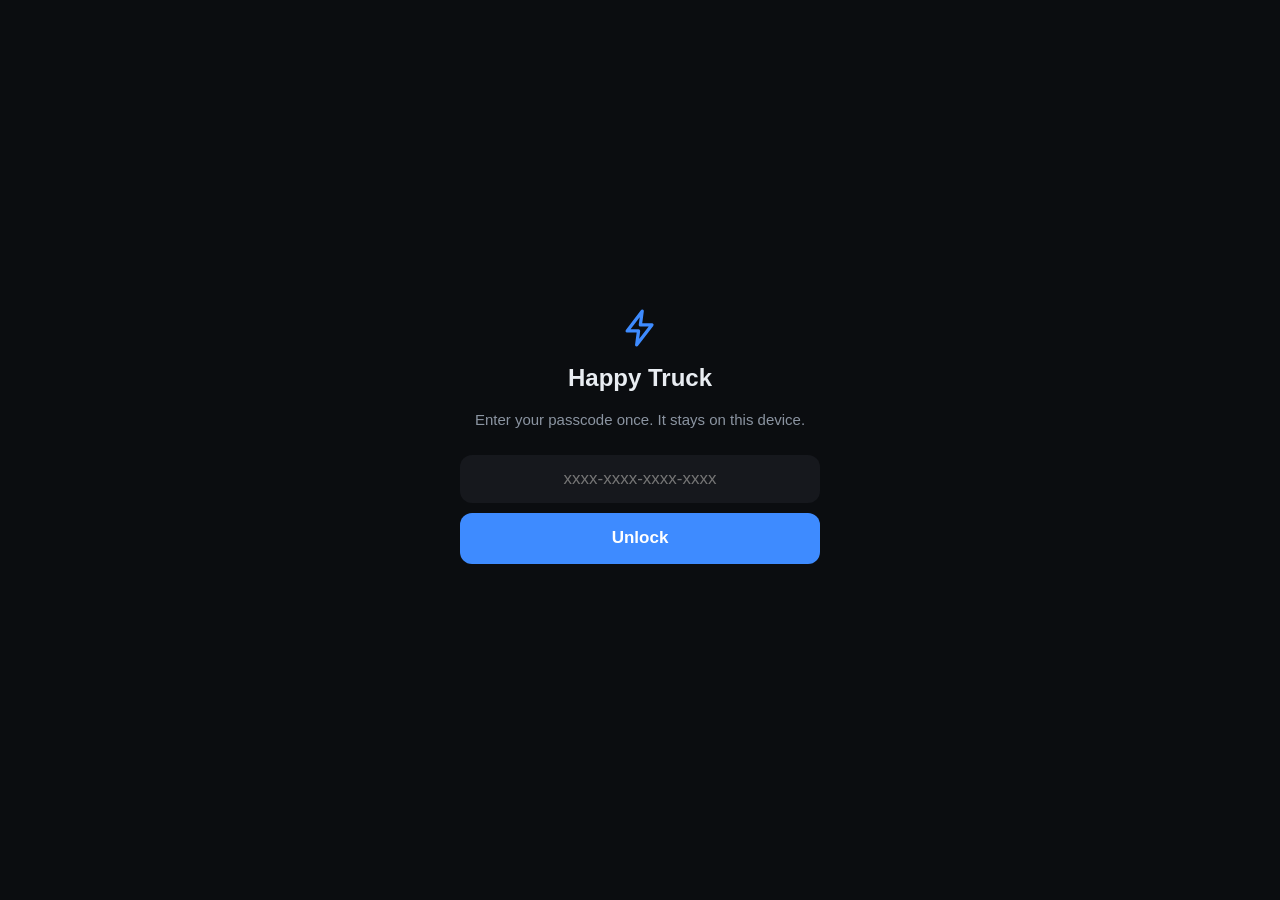
<file: drive-cgkhjethh2yxwgilcfmz/index.html>
<!doctype html>
<html lang="en">
<head>
<meta charset="utf-8">
<meta name="viewport" content="width=device-width,initial-scale=1,viewport-fit=cover">
<meta name="robots" content="noindex,nofollow">
<meta name="referrer" content="strict-origin">
<meta name="theme-color" content="#0b0d10">
<meta name="apple-mobile-web-app-capable" content="yes">
<meta name="mobile-web-app-capable" content="yes">
<meta name="apple-mobile-web-app-status-bar-style" content="black-translucent">
<meta name="apple-mobile-web-app-title" content="Happy Truck">
<link rel="manifest" href="manifest.webmanifest">
<link rel="apple-touch-icon" href="apple-touch-icon.png">
<link rel="icon" href="icon-192.png">
<link rel="stylesheet" href="maplibre-gl.css">
<link rel="stylesheet" href="style.css?v=146">
<link rel="stylesheet" href="control.css?v=146">
<link rel="stylesheet" href="daily.css?v=146">
<link rel="stylesheet" href="trips.css?v=146">
<title>Happy Truck · Drives</title>
</head>
<body>
<div id="lock" class="lock hidden">
  <div class="lockbox">
    <div class="logo"><svg viewBox="0 0 24 24" width="44" height="44" fill="none" stroke="currentColor" stroke-width="1.8" stroke-linecap="round" stroke-linejoin="round" aria-hidden="true"><path d="M13.2 2.8 5 13.6h6.2l-1 7.6 8.3-10.9h-6.3z"/></svg></div>
    <h1>Happy Truck</h1>
    <p>Enter your passcode once. It stays on this device.</p>
    <form id="lockform"><input id="pass" type="password" autocomplete="current-password" autocapitalize="none" spellcheck="false" placeholder="xxxx-xxxx-xxxx-xxxx"><button>Unlock</button></form>
    <div id="lockerr" class="err"></div>
  </div>
</div>
<div id="app" class="hidden">
  <header>
    <div id="topseg" class="seg dr-viewseg topseg hidden" role="tablist" aria-label="View"></div>
    <div id="rviewseg" class="seg dr-viewseg" role="tablist" aria-label="Report view">
      <button type="button" data-rview="summary" role="tab">Summary</button><button type="button" data-rview="reports" role="tab">Team Daily Reports</button>
    </div>
    <div id="pcard" class="pcardtop glow-steel">
    <div class="seg" id="seg">
      <button data-v="day">Day</button><button data-v="week">Week</button><button data-v="month">Month</button><button data-v="year">Year</button>
    </div>
    <div id="reporthead" class="reporthead hidden">
      <div class="rpt-hblock">
        <div class="rpt-htitle">Automotive Tech Weekly Report</div>
        <div id="rptorigin" class="rpt-origin"></div>
      </div>
      <button type="button" id="rptarchive" class="pill rpt-archive">
        <svg width="16" height="16" viewBox="0 0 24 24" fill="currentColor" aria-hidden="true"><path d="M4 4.5h16a1.2 1.2 0 0 1 1.2 1.2V8H2.8V5.7A1.2 1.2 0 0 1 4 4.5zm.8 5.3h14.4v8.5A1.7 1.7 0 0 1 17.5 20h-11A1.7 1.7 0 0 1 4.8 18.3zM9 12.2h6v1.8H9z"/></svg>
        Archive
      </button>
    </div>
    <div id="dailyhead" class="reporthead dailyhead hidden">
      <button type="button" id="dailyback" class="auto-back dr-back hidden" aria-label="Back to Summary">
        <svg width="22" height="22" viewBox="0 0 24 24" fill="none" stroke="currentColor" stroke-width="1.8" stroke-linecap="round" stroke-linejoin="round" aria-hidden="true"><path d="M15 6 9 12l6 6"/></svg>
      </button>
      <div class="rpt-hblock">
        <div id="dailytitle" class="rpt-htitle">Team Daily Reports</div>
        <div id="dailysub" class="rpt-origin"></div>
      </div>
      <button type="button" id="dailyarchive" class="pill rpt-archive">
        <svg width="16" height="16" viewBox="0 0 24 24" fill="currentColor" aria-hidden="true"><path d="M4 4.5h16a1.2 1.2 0 0 1 1.2 1.2V8H2.8V5.7A1.2 1.2 0 0 1 4 4.5zm.8 5.3h14.4v8.5A1.7 1.7 0 0 1 17.5 20h-11A1.7 1.7 0 0 1 4.8 18.3zM9 12.2h6v1.8H9z"/></svg>
        Archive
      </button>
    </div>
    <div class="toprow">
      <div id="efilter" class="efilter hidden" role="group" aria-label="Filter the energy list">
        <button type="button" data-ef="all" class="on" aria-pressed="true" aria-label="All" title="All"></button><button type="button" data-ef="charge" aria-pressed="false" aria-label="Charger" title="Charger"></button><button type="button" data-ef="trip" aria-pressed="false" aria-label="Trip" title="Trip"></button><button type="button" data-ef="station" class="hidden" aria-pressed="false" aria-label="DC fast charging stations" title="Fast charging"></button>
      </div>
      <div class="daterow">
        <button id="prev" class="nav" aria-label="Previous"><svg viewBox="0 0 24 24" width="24" height="24" fill="none" stroke="currentColor" stroke-width="1.8" stroke-linecap="round" stroke-linejoin="round" aria-hidden="true"><path d="M15 6 9 12l6 6"/></svg></button>
        <div id="title" class="title"></div>
        <button id="next" class="nav" aria-label="Next"><svg viewBox="0 0 24 24" width="24" height="24" fill="none" stroke="currentColor" stroke-width="1.8" stroke-linecap="round" stroke-linejoin="round" aria-hidden="true"><path d="m9 6 6 6-6 6"/></svg></button>
      </div>
      <button id="today" class="pill">Today</button>
    </div>
    </div>
    <div id="rptsrcrow" class="rpt-srcrow hidden" hidden>
      <div class="rp-seg rpt-srcseg" role="tablist" aria-label="Report source">
        <button type="button" data-source="cio">Grok</button>
        <button type="button" data-source="chatgpt">ChatGPT</button>
      </div>
    </div>
    <div id="autohead" class="autohead hidden">
      <button type="button" id="autoback" class="auto-back hidden" aria-label="Back">
        <svg width="22" height="22" viewBox="0 0 24 24" fill="none" stroke="currentColor" stroke-width="1.8" stroke-linecap="round" stroke-linejoin="round" aria-hidden="true"><path d="M15 6 9 12l6 6"/></svg>
      </button>
      <div id="autotitle" class="auto-htitle">Automations</div>
    </div>
    <div id="ctlhead" class="ctlhead hidden">
      <button type="button" id="ctlback" class="auto-back hidden" aria-label="Back">
        <svg width="22" height="22" viewBox="0 0 24 24" fill="none" stroke="currentColor" stroke-width="1.8" stroke-linecap="round" stroke-linejoin="round" aria-hidden="true"><path d="M15 6 9 12l6 6"/></svg>
      </button>
      <div id="ctltitle" class="auto-htitle">Vehicle Control</div>
    </div>
  </header>
  <div id="statcard" class="statcard glow glow-steel"><section id="summary" class="summary"></section></div>
  <main id="main"></main>
  <footer id="foot"></footer>
  <nav id="tabbar" class="tabbar tabs-4 tabs-5" role="tablist" aria-label="Saving, Control, Trips, News, or Report">
    <button type="button" data-mode="saving" role="tab" aria-selected="true" aria-label="Saving and Energy">
      <span class="tab-ico tab-save" aria-hidden="true"><svg viewBox="0 0 24 24" fill="none" stroke="currentColor" stroke-width="1.8" stroke-linecap="round" stroke-linejoin="round"><circle cx="12" cy="12" r="8.6"/><path d="M14.6 9.3c-.4-.9-1.4-1.5-2.6-1.5-1.5 0-2.6.8-2.6 1.9 0 2.7 5.4 1.4 5.4 4.3 0 1.2-1.2 2.1-2.8 2.1-1.3 0-2.4-.6-2.8-1.6M12 6.4v1.4M12 16.1v1.5"/></svg></span>
      <span class="tab-lab">Saving</span>
    </button>
    <button type="button" data-mode="control" role="tab" aria-selected="false" aria-label="Control and Automation">
      <span class="tab-ico tab-ctl" aria-hidden="true"><svg viewBox="0 0 24 24" fill="none" stroke="currentColor" stroke-width="1.8" stroke-linecap="round" stroke-linejoin="round">
        <path d="M4.2 14.2h15.6l-.8 3.6H5z"/>
        <path d="M5.2 14.2 6.6 9.4h7.2L17.6 14"/>
        <path d="M8.2 9.4 9 7.2h4.4l1.2 2.2"/>
      </svg></span>
      <span class="tab-lab">Control</span>
    </button>
    <button type="button" data-mode="trips" role="tab" aria-selected="false" aria-label="Trips">
      <span class="tab-ico tab-trips" aria-hidden="true"><svg viewBox="0 0 24 24" fill="none" stroke="currentColor" stroke-width="1.8" stroke-linecap="round" stroke-linejoin="round"><circle cx="6" cy="18" r="2"/><circle cx="18" cy="6" r="2"/><path d="M8 18h7.5a3.5 3.5 0 0 0 0-7h-7a3.5 3.5 0 0 1 0-7H16"/></svg><i class="tab-dot" hidden></i></span>
      <span class="tab-lab">Trips</span>
    </button>
    <button type="button" data-mode="report" role="tab" aria-selected="false" aria-label="News">
      <span class="tab-ico tab-report" aria-hidden="true"><svg viewBox="0 0 24 24" fill="none" stroke="currentColor" stroke-width="1.8" stroke-linecap="round" stroke-linejoin="round"><path d="M6.5 5.2h8.2A1.8 1.8 0 0 1 16.5 7v12.2H8.2A1.7 1.7 0 0 1 6.5 17.5V5.2Z"/><path d="M6.5 5.2A1.7 1.7 0 0 0 4.8 6.9v10.8A2.3 2.3 0 0 0 7.1 20h9.4"/><path d="M9.2 9.2h5.2M9.2 12.2h5.2M9.2 15.2h3.4"/></svg></span>
      <span class="tab-lab">News</span>
    </button>
    <button type="button" data-mode="daily" role="tab" aria-selected="false" aria-label="Report">
      <span class="tab-ico tab-daily" aria-hidden="true"><svg viewBox="0 0 24 24" stroke-width="1.8" stroke-linecap="round" stroke-linejoin="round"><rect x="5" y="4.6" width="14" height="16" rx="2.2"/><path d="M9.2 3.4h5.6v2.6H9.2z"/><path d="m8.4 11.2 1.4 1.4 2.4-2.6M8.4 16.2l1.4 1.4 2.4-2.6M14 11.4h2.2M14 16.4h2.2"/></svg></span>
      <span class="tab-lab">Report</span>
    </button>
  </nav>
</div>
<div id="sheet" class="sheet hidden"><div class="sheetbody" id="sheetbody"></div></div>
<script src="maplibre-gl.js"></script>
<script src="app.js?v=146"></script>
<script src="report.js?v=146"></script>
<script src="control.js?v=146"></script>
<script src="daily.js?v=146"></script>
<script src="summary.js?v=146"></script>
<script src="trips.js?v=146"></script>
</body>
</html>
</file>
<file: drive-cgkhjethh2yxwgilcfmz/maplibre-gl.css>
.maplibregl-map{font:12px/20px Helvetica Neue,Arial,Helvetica,sans-serif;overflow:hidden;position:relative;-webkit-tap-highlight-color:rgb(0 0 0/0)}.maplibregl-canvas{left:0;position:absolute;top:0}.maplibregl-map:fullscreen{height:100%;width:100%}.maplibregl-ctrl-group button.maplibregl-ctrl-compass{touch-action:none}.maplibregl-canvas-container.maplibregl-interactive,.maplibregl-ctrl-group button.maplibregl-ctrl-compass{cursor:grab;-webkit-user-select:none;-moz-user-select:none;user-select:none}.maplibregl-canvas-container.maplibregl-interactive.maplibregl-track-pointer{cursor:pointer}.maplibregl-canvas-container.maplibregl-interactive:active,.maplibregl-ctrl-group button.maplibregl-ctrl-compass:active{cursor:grabbing}.maplibregl-canvas-container.maplibregl-touch-zoom-rotate,.maplibregl-canvas-container.maplibregl-touch-zoom-rotate .maplibregl-canvas{touch-action:pan-x pan-y}.maplibregl-canvas-container.maplibregl-touch-drag-pan,.maplibregl-canvas-container.maplibregl-touch-drag-pan .maplibregl-canvas{touch-action:pinch-zoom}.maplibregl-canvas-container.maplibregl-touch-zoom-rotate.maplibregl-touch-drag-pan,.maplibregl-canvas-container.maplibregl-touch-zoom-rotate.maplibregl-touch-drag-pan .maplibregl-canvas{touch-action:none}.maplibregl-canvas-container.maplibregl-touch-drag-pan.maplibregl-cooperative-gestures,.maplibregl-canvas-container.maplibregl-touch-drag-pan.maplibregl-cooperative-gestures .maplibregl-canvas{touch-action:pan-x pan-y}.maplibregl-ctrl-bottom-left,.maplibregl-ctrl-bottom-right,.maplibregl-ctrl-top-left,.maplibregl-ctrl-top-right{pointer-events:none;position:absolute;z-index:2}.maplibregl-ctrl-top-left{left:0;top:0}.maplibregl-ctrl-top-right{right:0;top:0}.maplibregl-ctrl-bottom-left{bottom:0;left:0}.maplibregl-ctrl-bottom-right{bottom:0;right:0}.maplibregl-ctrl{clear:both;pointer-events:auto;transform:translate(0)}.maplibregl-ctrl-top-left .maplibregl-ctrl{float:left;margin:10px 0 0 10px}.maplibregl-ctrl-top-right .maplibregl-ctrl{float:right;margin:10px 10px 0 0}.maplibregl-ctrl-bottom-left .maplibregl-ctrl{float:left;margin:0 0 10px 10px}.maplibregl-ctrl-bottom-right .maplibregl-ctrl{float:right;margin:0 10px 10px 0}.maplibregl-ctrl-group{background:#fff;border-radius:4px}.maplibregl-ctrl-group:not(:empty){box-shadow:0 0 0 2px rgba(0,0,0,.1)}@media (forced-colors:active){.maplibregl-ctrl-group:not(:empty){box-shadow:0 0 0 2px ButtonText}}.maplibregl-ctrl-group button{background-color:transparent;border:0;box-sizing:border-box;cursor:pointer;display:block;height:29px;outline:none;padding:0;width:29px}.maplibregl-ctrl-group button+button{border-top:1px solid #ddd}.maplibregl-ctrl button .maplibregl-ctrl-icon{background-position:50%;background-repeat:no-repeat;display:block;height:100%;width:100%}@media (forced-colors:active){.maplibregl-ctrl-icon{background-color:transparent}.maplibregl-ctrl-group button+button{border-top:1px solid ButtonText}}.maplibregl-ctrl button::-moz-focus-inner{border:0;padding:0}.maplibregl-ctrl-attrib-button:focus,.maplibregl-ctrl-group button:focus{box-shadow:0 0 2px 2px #0096ff}.maplibregl-ctrl button:disabled{cursor:not-allowed}.maplibregl-ctrl button:disabled .maplibregl-ctrl-icon{opacity:.25}.maplibregl-ctrl button:not(:disabled):hover{background-color:rgb(0 0 0/5%)}.maplibregl-ctrl-group button:focus:focus-visible{box-shadow:0 0 2px 2px #0096ff}.maplibregl-ctrl-group button:focus:not(:focus-visible){box-shadow:none}.maplibregl-ctrl-group button:focus:first-child{border-radius:4px 4px 0 0}.maplibregl-ctrl-group button:focus:last-child{border-radius:0 0 4px 4px}.maplibregl-ctrl-group button:focus:only-child{border-radius:inherit}.maplibregl-ctrl button.maplibregl-ctrl-zoom-out .maplibregl-ctrl-icon{background-image:url("data:image/svg+xml;charset=utf-8,%3Csvg xmlns='http://www.w3.org/2000/svg' width='29' height='29' fill='%23333' viewBox='0 0 29 29'%3E%3Cpath d='M10 13c-.75 0-1.5.75-1.5 1.5S9.25 16 10 16h9c.75 0 1.5-.75 1.5-1.5S19.75 13 19 13z'/%3E%3C/svg%3E")}.maplibregl-ctrl button.maplibregl-ctrl-zoom-in .maplibregl-ctrl-icon{background-image:url("data:image/svg+xml;charset=utf-8,%3Csvg xmlns='http://www.w3.org/2000/svg' width='29' height='29' fill='%23333' viewBox='0 0 29 29'%3E%3Cpath d='M14.5 8.5c-.75 0-1.5.75-1.5 1.5v3h-3c-.75 0-1.5.75-1.5 1.5S9.25 16 10 16h3v3c0 .75.75 1.5 1.5 1.5S16 19.75 16 19v-3h3c.75 0 1.5-.75 1.5-1.5S19.75 13 19 13h-3v-3c0-.75-.75-1.5-1.5-1.5'/%3E%3C/svg%3E")}@media (forced-colors:active){.maplibregl-ctrl button.maplibregl-ctrl-zoom-out .maplibregl-ctrl-icon{background-image:url("data:image/svg+xml;charset=utf-8,%3Csvg xmlns='http://www.w3.org/2000/svg' width='29' height='29' fill='%23fff' viewBox='0 0 29 29'%3E%3Cpath d='M10 13c-.75 0-1.5.75-1.5 1.5S9.25 16 10 16h9c.75 0 1.5-.75 1.5-1.5S19.75 13 19 13z'/%3E%3C/svg%3E")}.maplibregl-ctrl button.maplibregl-ctrl-zoom-in .maplibregl-ctrl-icon{background-image:url("data:image/svg+xml;charset=utf-8,%3Csvg xmlns='http://www.w3.org/2000/svg' width='29' height='29' fill='%23fff' viewBox='0 0 29 29'%3E%3Cpath d='M14.5 8.5c-.75 0-1.5.75-1.5 1.5v3h-3c-.75 0-1.5.75-1.5 1.5S9.25 16 10 16h3v3c0 .75.75 1.5 1.5 1.5S16 19.75 16 19v-3h3c.75 0 1.5-.75 1.5-1.5S19.75 13 19 13h-3v-3c0-.75-.75-1.5-1.5-1.5'/%3E%3C/svg%3E")}}@media (forced-colors:active) and (prefers-color-scheme:light){.maplibregl-ctrl button.maplibregl-ctrl-zoom-out .maplibregl-ctrl-icon{background-image:url("data:image/svg+xml;charset=utf-8,%3Csvg xmlns='http://www.w3.org/2000/svg' width='29' height='29' viewBox='0 0 29 29'%3E%3Cpath d='M10 13c-.75 0-1.5.75-1.5 1.5S9.25 16 10 16h9c.75 0 1.5-.75 1.5-1.5S19.75 13 19 13z'/%3E%3C/svg%3E")}.maplibregl-ctrl button.maplibregl-ctrl-zoom-in .maplibregl-ctrl-icon{background-image:url("data:image/svg+xml;charset=utf-8,%3Csvg xmlns='http://www.w3.org/2000/svg' width='29' height='29' viewBox='0 0 29 29'%3E%3Cpath d='M14.5 8.5c-.75 0-1.5.75-1.5 1.5v3h-3c-.75 0-1.5.75-1.5 1.5S9.25 16 10 16h3v3c0 .75.75 1.5 1.5 1.5S16 19.75 16 19v-3h3c.75 0 1.5-.75 1.5-1.5S19.75 13 19 13h-3v-3c0-.75-.75-1.5-1.5-1.5'/%3E%3C/svg%3E")}}.maplibregl-ctrl button.maplibregl-ctrl-fullscreen .maplibregl-ctrl-icon{background-image:url("data:image/svg+xml;charset=utf-8,%3Csvg xmlns='http://www.w3.org/2000/svg' width='29' height='29' fill='%23333' viewBox='0 0 29 29'%3E%3Cpath d='M24 16v5.5c0 1.75-.75 2.5-2.5 2.5H16v-1l3-1.5-4-5.5 1-1 5.5 4 1.5-3zM6 16l1.5 3 5.5-4 1 1-4 5.5 3 1.5v1H7.5C5.75 24 5 23.25 5 21.5V16zm7-11v1l-3 1.5 4 5.5-1 1-5.5-4L6 13H5V7.5C5 5.75 5.75 5 7.5 5zm11 2.5c0-1.75-.75-2.5-2.5-2.5H16v1l3 1.5-4 5.5 1 1 5.5-4 1.5 3h1z'/%3E%3C/svg%3E")}.maplibregl-ctrl button.maplibregl-ctrl-shrink .maplibregl-ctrl-icon{background-image:url("data:image/svg+xml;charset=utf-8,%3Csvg xmlns='http://www.w3.org/2000/svg' width='29' height='29' viewBox='0 0 29 29'%3E%3Cpath d='M18.5 16c-1.75 0-2.5.75-2.5 2.5V24h1l1.5-3 5.5 4 1-1-4-5.5 3-1.5v-1zM13 18.5c0-1.75-.75-2.5-2.5-2.5H5v1l3 1.5L4 24l1 1 5.5-4 1.5 3h1zm3-8c0 1.75.75 2.5 2.5 2.5H24v-1l-3-1.5L25 5l-1-1-5.5 4L17 5h-1zM10.5 13c1.75 0 2.5-.75 2.5-2.5V5h-1l-1.5 3L5 4 4 5l4 5.5L5 12v1z'/%3E%3C/svg%3E")}@media (forced-colors:active){.maplibregl-ctrl button.maplibregl-ctrl-fullscreen .maplibregl-ctrl-icon{background-image:url("data:image/svg+xml;charset=utf-8,%3Csvg xmlns='http://www.w3.org/2000/svg' width='29' height='29' fill='%23fff' viewBox='0 0 29 29'%3E%3Cpath d='M24 16v5.5c0 1.75-.75 2.5-2.5 2.5H16v-1l3-1.5-4-5.5 1-1 5.5 4 1.5-3zM6 16l1.5 3 5.5-4 1 1-4 5.5 3 1.5v1H7.5C5.75 24 5 23.25 5 21.5V16zm7-11v1l-3 1.5 4 5.5-1 1-5.5-4L6 13H5V7.5C5 5.75 5.75 5 7.5 5zm11 2.5c0-1.75-.75-2.5-2.5-2.5H16v1l3 1.5-4 5.5 1 1 5.5-4 1.5 3h1z'/%3E%3C/svg%3E")}.maplibregl-ctrl button.maplibregl-ctrl-shrink .maplibregl-ctrl-icon{background-image:url("data:image/svg+xml;charset=utf-8,%3Csvg xmlns='http://www.w3.org/2000/svg' width='29' height='29' fill='%23fff' viewBox='0 0 29 29'%3E%3Cpath d='M18.5 16c-1.75 0-2.5.75-2.5 2.5V24h1l1.5-3 5.5 4 1-1-4-5.5 3-1.5v-1zM13 18.5c0-1.75-.75-2.5-2.5-2.5H5v1l3 1.5L4 24l1 1 5.5-4 1.5 3h1zm3-8c0 1.75.75 2.5 2.5 2.5H24v-1l-3-1.5L25 5l-1-1-5.5 4L17 5h-1zM10.5 13c1.75 0 2.5-.75 2.5-2.5V5h-1l-1.5 3L5 4 4 5l4 5.5L5 12v1z'/%3E%3C/svg%3E")}}@media (forced-colors:active) and (prefers-color-scheme:light){.maplibregl-ctrl button.maplibregl-ctrl-fullscreen .maplibregl-ctrl-icon{background-image:url("data:image/svg+xml;charset=utf-8,%3Csvg xmlns='http://www.w3.org/2000/svg' width='29' height='29' viewBox='0 0 29 29'%3E%3Cpath d='M24 16v5.5c0 1.75-.75 2.5-2.5 2.5H16v-1l3-1.5-4-5.5 1-1 5.5 4 1.5-3zM6 16l1.5 3 5.5-4 1 1-4 5.5 3 1.5v1H7.5C5.75 24 5 23.25 5 21.5V16zm7-11v1l-3 1.5 4 5.5-1 1-5.5-4L6 13H5V7.5C5 5.75 5.75 5 7.5 5zm11 2.5c0-1.75-.75-2.5-2.5-2.5H16v1l3 1.5-4 5.5 1 1 5.5-4 1.5 3h1z'/%3E%3C/svg%3E")}.maplibregl-ctrl button.maplibregl-ctrl-shrink .maplibregl-ctrl-icon{background-image:url("data:image/svg+xml;charset=utf-8,%3Csvg xmlns='http://www.w3.org/2000/svg' width='29' height='29' viewBox='0 0 29 29'%3E%3Cpath d='M18.5 16c-1.75 0-2.5.75-2.5 2.5V24h1l1.5-3 5.5 4 1-1-4-5.5 3-1.5v-1zM13 18.5c0-1.75-.75-2.5-2.5-2.5H5v1l3 1.5L4 24l1 1 5.5-4 1.5 3h1zm3-8c0 1.75.75 2.5 2.5 2.5H24v-1l-3-1.5L25 5l-1-1-5.5 4L17 5h-1zM10.5 13c1.75 0 2.5-.75 2.5-2.5V5h-1l-1.5 3L5 4 4 5l4 5.5L5 12v1z'/%3E%3C/svg%3E")}}.maplibregl-ctrl button.maplibregl-ctrl-compass .maplibregl-ctrl-icon{background-image:url("data:image/svg+xml;charset=utf-8,%3Csvg xmlns='http://www.w3.org/2000/svg' width='29' height='29' fill='%23333' viewBox='0 0 29 29'%3E%3Cpath d='m10.5 14 4-8 4 8z'/%3E%3Cpath fill='%23ccc' d='m10.5 16 4 8 4-8z'/%3E%3C/svg%3E")}@media (forced-colors:active){.maplibregl-ctrl button.maplibregl-ctrl-compass .maplibregl-ctrl-icon{background-image:url("data:image/svg+xml;charset=utf-8,%3Csvg xmlns='http://www.w3.org/2000/svg' width='29' height='29' fill='%23fff' viewBox='0 0 29 29'%3E%3Cpath d='m10.5 14 4-8 4 8z'/%3E%3Cpath fill='%23ccc' d='m10.5 16 4 8 4-8z'/%3E%3C/svg%3E")}}@media (forced-colors:active) and (prefers-color-scheme:light){.maplibregl-ctrl button.maplibregl-ctrl-compass .maplibregl-ctrl-icon{background-image:url("data:image/svg+xml;charset=utf-8,%3Csvg xmlns='http://www.w3.org/2000/svg' width='29' height='29' viewBox='0 0 29 29'%3E%3Cpath d='m10.5 14 4-8 4 8z'/%3E%3Cpath fill='%23ccc' d='m10.5 16 4 8 4-8z'/%3E%3C/svg%3E")}}.maplibregl-ctrl button.maplibregl-ctrl-terrain .maplibregl-ctrl-icon{background-image:url("data:image/svg+xml;charset=utf-8,%3Csvg xmlns='http://www.w3.org/2000/svg' width='22' height='22' fill='%23333' viewBox='0 0 22 22'%3E%3Cpath d='m1.754 13.406 4.453-4.851 3.09 3.09 3.281 3.277.969-.969-3.309-3.312 3.844-4.121 6.148 6.886h1.082v-.855l-7.207-8.07-4.84 5.187L6.169 6.57l-5.48 5.965v.871ZM.688 16.844h20.625v1.375H.688Zm0 0'/%3E%3C/svg%3E")}.maplibregl-ctrl button.maplibregl-ctrl-terrain-enabled .maplibregl-ctrl-icon{background-image:url("data:image/svg+xml;charset=utf-8,%3Csvg xmlns='http://www.w3.org/2000/svg' width='22' height='22' fill='%2333b5e5' viewBox='0 0 22 22'%3E%3Cpath d='m1.754 13.406 4.453-4.851 3.09 3.09 3.281 3.277.969-.969-3.309-3.312 3.844-4.121 6.148 6.886h1.082v-.855l-7.207-8.07-4.84 5.187L6.169 6.57l-5.48 5.965v.871ZM.688 16.844h20.625v1.375H.688Zm0 0'/%3E%3C/svg%3E")}.maplibregl-ctrl button.maplibregl-ctrl-geolocate .maplibregl-ctrl-icon{background-image:url("data:image/svg+xml;charset=utf-8,%3Csvg xmlns='http://www.w3.org/2000/svg' width='29' height='29' fill='%23333' viewBox='0 0 20 20'%3E%3Cpath d='M10 4C9 4 9 5 9 5v.1A5 5 0 0 0 5.1 9H5s-1 0-1 1 1 1 1 1h.1A5 5 0 0 0 9 14.9v.1s0 1 1 1 1-1 1-1v-.1a5 5 0 0 0 3.9-3.9h.1s1 0 1-1-1-1-1-1h-.1A5 5 0 0 0 11 5.1V5s0-1-1-1m0 2.5a3.5 3.5 0 1 1 0 7 3.5 3.5 0 1 1 0-7'/%3E%3Ccircle cx='10' cy='10' r='2'/%3E%3C/svg%3E")}.maplibregl-ctrl button.maplibregl-ctrl-geolocate:disabled .maplibregl-ctrl-icon{background-image:url("data:image/svg+xml;charset=utf-8,%3Csvg xmlns='http://www.w3.org/2000/svg' width='29' height='29' fill='%23aaa' viewBox='0 0 20 20'%3E%3Cpath d='M10 4C9 4 9 5 9 5v.1A5 5 0 0 0 5.1 9H5s-1 0-1 1 1 1 1 1h.1A5 5 0 0 0 9 14.9v.1s0 1 1 1 1-1 1-1v-.1a5 5 0 0 0 3.9-3.9h.1s1 0 1-1-1-1-1-1h-.1A5 5 0 0 0 11 5.1V5s0-1-1-1m0 2.5a3.5 3.5 0 1 1 0 7 3.5 3.5 0 1 1 0-7'/%3E%3Ccircle cx='10' cy='10' r='2'/%3E%3Cpath fill='red' d='m14 5 1 1-9 9-1-1z'/%3E%3C/svg%3E")}.maplibregl-ctrl button.maplibregl-ctrl-geolocate.maplibregl-ctrl-geolocate-active .maplibregl-ctrl-icon{background-image:url("data:image/svg+xml;charset=utf-8,%3Csvg xmlns='http://www.w3.org/2000/svg' width='29' height='29' fill='%2333b5e5' viewBox='0 0 20 20'%3E%3Cpath d='M10 4C9 4 9 5 9 5v.1A5 5 0 0 0 5.1 9H5s-1 0-1 1 1 1 1 1h.1A5 5 0 0 0 9 14.9v.1s0 1 1 1 1-1 1-1v-.1a5 5 0 0 0 3.9-3.9h.1s1 0 1-1-1-1-1-1h-.1A5 5 0 0 0 11 5.1V5s0-1-1-1m0 2.5a3.5 3.5 0 1 1 0 7 3.5 3.5 0 1 1 0-7'/%3E%3Ccircle cx='10' cy='10' r='2'/%3E%3C/svg%3E")}.maplibregl-ctrl button.maplibregl-ctrl-geolocate.maplibregl-ctrl-geolocate-active-error .maplibregl-ctrl-icon{background-image:url("data:image/svg+xml;charset=utf-8,%3Csvg xmlns='http://www.w3.org/2000/svg' width='29' height='29' fill='%23e58978' viewBox='0 0 20 20'%3E%3Cpath d='M10 4C9 4 9 5 9 5v.1A5 5 0 0 0 5.1 9H5s-1 0-1 1 1 1 1 1h.1A5 5 0 0 0 9 14.9v.1s0 1 1 1 1-1 1-1v-.1a5 5 0 0 0 3.9-3.9h.1s1 0 1-1-1-1-1-1h-.1A5 5 0 0 0 11 5.1V5s0-1-1-1m0 2.5a3.5 3.5 0 1 1 0 7 3.5 3.5 0 1 1 0-7'/%3E%3Ccircle cx='10' cy='10' r='2'/%3E%3C/svg%3E")}.maplibregl-ctrl button.maplibregl-ctrl-geolocate.maplibregl-ctrl-geolocate-background .maplibregl-ctrl-icon{background-image:url("data:image/svg+xml;charset=utf-8,%3Csvg xmlns='http://www.w3.org/2000/svg' width='29' height='29' fill='%2333b5e5' viewBox='0 0 20 20'%3E%3Cpath d='M10 4C9 4 9 5 9 5v.1A5 5 0 0 0 5.1 9H5s-1 0-1 1 1 1 1 1h.1A5 5 0 0 0 9 14.9v.1s0 1 1 1 1-1 1-1v-.1a5 5 0 0 0 3.9-3.9h.1s1 0 1-1-1-1-1-1h-.1A5 5 0 0 0 11 5.1V5s0-1-1-1m0 2.5a3.5 3.5 0 1 1 0 7 3.5 3.5 0 1 1 0-7'/%3E%3C/svg%3E")}.maplibregl-ctrl button.maplibregl-ctrl-geolocate.maplibregl-ctrl-geolocate-background-error .maplibregl-ctrl-icon{background-image:url("data:image/svg+xml;charset=utf-8,%3Csvg xmlns='http://www.w3.org/2000/svg' width='29' height='29' fill='%23e54e33' viewBox='0 0 20 20'%3E%3Cpath d='M10 4C9 4 9 5 9 5v.1A5 5 0 0 0 5.1 9H5s-1 0-1 1 1 1 1 1h.1A5 5 0 0 0 9 14.9v.1s0 1 1 1 1-1 1-1v-.1a5 5 0 0 0 3.9-3.9h.1s1 0 1-1-1-1-1-1h-.1A5 5 0 0 0 11 5.1V5s0-1-1-1m0 2.5a3.5 3.5 0 1 1 0 7 3.5 3.5 0 1 1 0-7'/%3E%3C/svg%3E")}.maplibregl-ctrl button.maplibregl-ctrl-geolocate.maplibregl-ctrl-geolocate-waiting .maplibregl-ctrl-icon{animation:maplibregl-spin 2s linear infinite}@media (forced-colors:active){.maplibregl-ctrl button.maplibregl-ctrl-geolocate .maplibregl-ctrl-icon{background-image:url("data:image/svg+xml;charset=utf-8,%3Csvg xmlns='http://www.w3.org/2000/svg' width='29' height='29' fill='%23fff' viewBox='0 0 20 20'%3E%3Cpath d='M10 4C9 4 9 5 9 5v.1A5 5 0 0 0 5.1 9H5s-1 0-1 1 1 1 1 1h.1A5 5 0 0 0 9 14.9v.1s0 1 1 1 1-1 1-1v-.1a5 5 0 0 0 3.9-3.9h.1s1 0 1-1-1-1-1-1h-.1A5 5 0 0 0 11 5.1V5s0-1-1-1m0 2.5a3.5 3.5 0 1 1 0 7 3.5 3.5 0 1 1 0-7'/%3E%3Ccircle cx='10' cy='10' r='2'/%3E%3C/svg%3E")}.maplibregl-ctrl button.maplibregl-ctrl-geolocate:disabled .maplibregl-ctrl-icon{background-image:url("data:image/svg+xml;charset=utf-8,%3Csvg xmlns='http://www.w3.org/2000/svg' width='29' height='29' fill='%23999' viewBox='0 0 20 20'%3E%3Cpath d='M10 4C9 4 9 5 9 5v.1A5 5 0 0 0 5.1 9H5s-1 0-1 1 1 1 1 1h.1A5 5 0 0 0 9 14.9v.1s0 1 1 1 1-1 1-1v-.1a5 5 0 0 0 3.9-3.9h.1s1 0 1-1-1-1-1-1h-.1A5 5 0 0 0 11 5.1V5s0-1-1-1m0 2.5a3.5 3.5 0 1 1 0 7 3.5 3.5 0 1 1 0-7'/%3E%3Ccircle cx='10' cy='10' r='2'/%3E%3Cpath fill='red' d='m14 5 1 1-9 9-1-1z'/%3E%3C/svg%3E")}.maplibregl-ctrl button.maplibregl-ctrl-geolocate.maplibregl-ctrl-geolocate-active .maplibregl-ctrl-icon{background-image:url("data:image/svg+xml;charset=utf-8,%3Csvg xmlns='http://www.w3.org/2000/svg' width='29' height='29' fill='%2333b5e5' viewBox='0 0 20 20'%3E%3Cpath d='M10 4C9 4 9 5 9 5v.1A5 5 0 0 0 5.1 9H5s-1 0-1 1 1 1 1 1h.1A5 5 0 0 0 9 14.9v.1s0 1 1 1 1-1 1-1v-.1a5 5 0 0 0 3.9-3.9h.1s1 0 1-1-1-1-1-1h-.1A5 5 0 0 0 11 5.1V5s0-1-1-1m0 2.5a3.5 3.5 0 1 1 0 7 3.5 3.5 0 1 1 0-7'/%3E%3Ccircle cx='10' cy='10' r='2'/%3E%3C/svg%3E")}.maplibregl-ctrl button.maplibregl-ctrl-geolocate.maplibregl-ctrl-geolocate-active-error .maplibregl-ctrl-icon{background-image:url("data:image/svg+xml;charset=utf-8,%3Csvg xmlns='http://www.w3.org/2000/svg' width='29' height='29' fill='%23e58978' viewBox='0 0 20 20'%3E%3Cpath d='M10 4C9 4 9 5 9 5v.1A5 5 0 0 0 5.1 9H5s-1 0-1 1 1 1 1 1h.1A5 5 0 0 0 9 14.9v.1s0 1 1 1 1-1 1-1v-.1a5 5 0 0 0 3.9-3.9h.1s1 0 1-1-1-1-1-1h-.1A5 5 0 0 0 11 5.1V5s0-1-1-1m0 2.5a3.5 3.5 0 1 1 0 7 3.5 3.5 0 1 1 0-7'/%3E%3Ccircle cx='10' cy='10' r='2'/%3E%3C/svg%3E")}.maplibregl-ctrl button.maplibregl-ctrl-geolocate.maplibregl-ctrl-geolocate-background .maplibregl-ctrl-icon{background-image:url("data:image/svg+xml;charset=utf-8,%3Csvg xmlns='http://www.w3.org/2000/svg' width='29' height='29' fill='%2333b5e5' viewBox='0 0 20 20'%3E%3Cpath d='M10 4C9 4 9 5 9 5v.1A5 5 0 0 0 5.1 9H5s-1 0-1 1 1 1 1 1h.1A5 5 0 0 0 9 14.9v.1s0 1 1 1 1-1 1-1v-.1a5 5 0 0 0 3.9-3.9h.1s1 0 1-1-1-1-1-1h-.1A5 5 0 0 0 11 5.1V5s0-1-1-1m0 2.5a3.5 3.5 0 1 1 0 7 3.5 3.5 0 1 1 0-7'/%3E%3C/svg%3E")}.maplibregl-ctrl button.maplibregl-ctrl-geolocate.maplibregl-ctrl-geolocate-background-error .maplibregl-ctrl-icon{background-image:url("data:image/svg+xml;charset=utf-8,%3Csvg xmlns='http://www.w3.org/2000/svg' width='29' height='29' fill='%23e54e33' viewBox='0 0 20 20'%3E%3Cpath d='M10 4C9 4 9 5 9 5v.1A5 5 0 0 0 5.1 9H5s-1 0-1 1 1 1 1 1h.1A5 5 0 0 0 9 14.9v.1s0 1 1 1 1-1 1-1v-.1a5 5 0 0 0 3.9-3.9h.1s1 0 1-1-1-1-1-1h-.1A5 5 0 0 0 11 5.1V5s0-1-1-1m0 2.5a3.5 3.5 0 1 1 0 7 3.5 3.5 0 1 1 0-7'/%3E%3C/svg%3E")}}@media (forced-colors:active) and (prefers-color-scheme:light){.maplibregl-ctrl button.maplibregl-ctrl-geolocate .maplibregl-ctrl-icon{background-image:url("data:image/svg+xml;charset=utf-8,%3Csvg xmlns='http://www.w3.org/2000/svg' width='29' height='29' viewBox='0 0 20 20'%3E%3Cpath d='M10 4C9 4 9 5 9 5v.1A5 5 0 0 0 5.1 9H5s-1 0-1 1 1 1 1 1h.1A5 5 0 0 0 9 14.9v.1s0 1 1 1 1-1 1-1v-.1a5 5 0 0 0 3.9-3.9h.1s1 0 1-1-1-1-1-1h-.1A5 5 0 0 0 11 5.1V5s0-1-1-1m0 2.5a3.5 3.5 0 1 1 0 7 3.5 3.5 0 1 1 0-7'/%3E%3Ccircle cx='10' cy='10' r='2'/%3E%3C/svg%3E")}.maplibregl-ctrl button.maplibregl-ctrl-geolocate:disabled .maplibregl-ctrl-icon{background-image:url("data:image/svg+xml;charset=utf-8,%3Csvg xmlns='http://www.w3.org/2000/svg' width='29' height='29' fill='%23666' viewBox='0 0 20 20'%3E%3Cpath d='M10 4C9 4 9 5 9 5v.1A5 5 0 0 0 5.1 9H5s-1 0-1 1 1 1 1 1h.1A5 5 0 0 0 9 14.9v.1s0 1 1 1 1-1 1-1v-.1a5 5 0 0 0 3.9-3.9h.1s1 0 1-1-1-1-1-1h-.1A5 5 0 0 0 11 5.1V5s0-1-1-1m0 2.5a3.5 3.5 0 1 1 0 7 3.5 3.5 0 1 1 0-7'/%3E%3Ccircle cx='10' cy='10' r='2'/%3E%3Cpath fill='red' d='m14 5 1 1-9 9-1-1z'/%3E%3C/svg%3E")}}@keyframes maplibregl-spin{0%{transform:rotate(0deg)}to{transform:rotate(1turn)}}a.maplibregl-ctrl-logo{background-image:url("data:image/svg+xml;charset=utf-8,%3Csvg xmlns='http://www.w3.org/2000/svg' width='88' height='23' fill='none'%3E%3Cpath fill='%23000' fill-opacity='.4' fill-rule='evenodd' d='M17.408 16.796h-1.827l2.501-12.095h.198l3.324 6.533.988 2.19.988-2.19 3.258-6.533h.181l2.6 12.095h-1.81l-1.218-5.644-.362-1.71-.658 1.71-2.929 5.644h-.098l-2.914-5.644-.757-1.71-.345 1.71zm1.958-3.42-.726 3.663a1.255 1.255 0 0 1-1.232 1.011h-1.827a1.255 1.255 0 0 1-1.229-1.509l2.501-12.095a1.255 1.255 0 0 1 1.23-1.001h.197a1.25 1.25 0 0 1 1.12.685l3.19 6.273 3.125-6.263a1.25 1.25 0 0 1 1.123-.695h.181a1.255 1.255 0 0 1 1.227.991l1.443 6.71a5 5 0 0 1 .314-.787l.009-.016a4.6 4.6 0 0 1 1.777-1.887c.782-.46 1.668-.667 2.611-.667a4.6 4.6 0 0 1 1.7.32l.306.134c.21-.16.474-.256.759-.256h1.694a1.255 1.255 0 0 1 1.212.925 1.255 1.255 0 0 1 1.212-.925h1.711c.284 0 .545.094.755.252.613-.3 1.312-.45 2.075-.45 1.356 0 2.557.445 3.482 1.4q.47.48.763 1.064V4.701a1.255 1.255 0 0 1 1.255-1.255h1.86A1.255 1.255 0 0 1 54.44 4.7v9.194h2.217c.19 0 .37.043.532.118v-4.77c0-.356.147-.678.385-.906a2.42 2.42 0 0 1-.682-1.71c0-.665.267-1.253.735-1.7a2.45 2.45 0 0 1 1.722-.674 2.43 2.43 0 0 1 1.705.675q.318.302.504.683V4.7a1.255 1.255 0 0 1 1.255-1.255h1.744A1.255 1.255 0 0 1 65.812 4.7v3.335a4.8 4.8 0 0 1 1.526-.246c.938 0 1.817.214 2.59.69a4.47 4.47 0 0 1 1.67 1.743v-.98a1.255 1.255 0 0 1 1.256-1.256h1.777c.233 0 .451.064.639.174a3.4 3.4 0 0 1 1.567-.372c.346 0 .861.02 1.285.232a1.25 1.25 0 0 1 .689 1.004 4.7 4.7 0 0 1 .853-.588c.795-.44 1.675-.647 2.61-.647 1.385 0 2.65.39 3.525 1.396.836.938 1.168 2.173 1.168 3.528q-.001.515-.056 1.051a1.255 1.255 0 0 1-.947 1.09l.408.952a1.255 1.255 0 0 1-.477 1.552c-.418.268-.92.463-1.458.612-.613.171-1.304.244-2.049.244-1.06 0-2.043-.207-2.886-.698l-.015-.008c-.798-.48-1.419-1.135-1.818-1.963l-.004-.008a5.8 5.8 0 0 1-.548-2.512q0-.429.053-.843a1.3 1.3 0 0 1-.333-.086l-.166-.004c-.223 0-.426.062-.643.228-.03.024-.142.139-.142.59v3.883a1.255 1.255 0 0 1-1.256 1.256h-1.777a1.255 1.255 0 0 1-1.256-1.256V15.69l-.032.057a4.8 4.8 0 0 1-1.86 1.833 5.04 5.04 0 0 1-2.484.634 4.5 4.5 0 0 1-1.935-.424 1.25 1.25 0 0 1-.764.258h-1.71a1.255 1.255 0 0 1-1.256-1.255V7.687a2.4 2.4 0 0 1-.428.625c.253.23.412.561.412.93v7.553a1.255 1.255 0 0 1-1.256 1.255h-1.843a1.25 1.25 0 0 1-.894-.373c-.228.23-.544.373-.894.373H51.32a1.255 1.255 0 0 1-1.256-1.255v-1.251l-.061.117a4.7 4.7 0 0 1-1.782 1.884 4.77 4.77 0 0 1-2.485.67 5.6 5.6 0 0 1-1.485-.188l.009 2.764a1.255 1.255 0 0 1-1.255 1.259h-1.729a1.255 1.255 0 0 1-1.255-1.255v-3.537a1.255 1.255 0 0 1-1.167.793h-1.679a1.25 1.25 0 0 1-.77-.263 4.5 4.5 0 0 1-1.945.429c-.885 0-1.724-.21-2.495-.632l-.017-.01a5 5 0 0 1-1.081-.836 1.255 1.255 0 0 1-1.254 1.312h-1.81a1.255 1.255 0 0 1-1.228-.99l-.782-3.625-2.044 3.939a1.25 1.25 0 0 1-1.115.676h-.098a1.25 1.25 0 0 1-1.116-.68l-2.061-3.994zM35.92 16.63l.207-.114.223-.15q.493-.356.735-.785l.061-.118.033 1.332h1.678V9.242h-1.694l-.033 1.267q-.133-.329-.526-.658l-.032-.028a3.2 3.2 0 0 0-.668-.428l-.27-.12a3.3 3.3 0 0 0-1.235-.23q-1.136-.001-1.974.493a3.36 3.36 0 0 0-1.3 1.382q-.445.89-.444 2.074 0 1.2.51 2.107a3.8 3.8 0 0 0 1.382 1.381 3.9 3.9 0 0 0 1.893.477q.795 0 1.455-.33zm-2.789-5.38q-.576.675-.575 1.762 0 1.102.559 1.794.576.675 1.645.675a2.25 2.25 0 0 0 .934-.19 2.2 2.2 0 0 0 .468-.29l.178-.161a2.2 2.2 0 0 0 .397-.561q.244-.5.244-1.15v-.115q0-.708-.296-1.267l-.043-.077a2.2 2.2 0 0 0-.633-.709l-.13-.086-.047-.028a2.1 2.1 0 0 0-1.073-.285q-1.052 0-1.629.692zm2.316 2.706c.163-.17.28-.407.28-.83v-.114c0-.292-.06-.508-.15-.68a.96.96 0 0 0-.353-.389.85.85 0 0 0-.464-.127c-.4 0-.56.114-.664.239l-.01.012c-.148.174-.275.45-.275.945 0 .506.122.801.27.99.097.11.266.224.68.224.303 0 .504-.09.687-.269zm7.545 1.705a2.6 2.6 0 0 0 .331.423q.319.33.755.548l.173.074q.65.255 1.49.255 1.02 0 1.844-.493a3.45 3.45 0 0 0 1.316-1.4q.493-.904.493-2.089 0-1.909-.988-2.913-.988-1.02-2.584-1.02-.898 0-1.575.347a3 3 0 0 0-.415.262l-.199.166a3.4 3.4 0 0 0-.64.82V9.242h-1.712v11.553h1.729l-.017-5.134zm.53-1.138q.206.29.48.5l.155.11.053.034q.51.296 1.119.297 1.07 0 1.645-.675.577-.69.576-1.762 0-1.119-.576-1.777-.558-.675-1.645-.675-.435 0-.835.16a2 2 0 0 0-.284.136 2 2 0 0 0-.363.254 2.2 2.2 0 0 0-.46.569l-.082.162a2.6 2.6 0 0 0-.213 1.072v.115q0 .707.296 1.267l.135.211zm.964-.818a1.1 1.1 0 0 0 .367.385.94.94 0 0 0 .476.118c.423 0 .59-.117.687-.23.159-.194.28-.478.28-.95 0-.53-.133-.8-.266-.952l-.021-.025c-.078-.094-.231-.221-.68-.221a1 1 0 0 0-.503.135l-.012.007a.86.86 0 0 0-.335.343c-.073.133-.132.324-.132.614v.115a1.4 1.4 0 0 0 .14.66zm15.7-6.222q.347-.346.346-.856a1.05 1.05 0 0 0-.345-.79 1.18 1.18 0 0 0-.84-.329q-.51 0-.855.33a1.05 1.05 0 0 0-.346.79q0 .51.346.855.345.346.856.346.51 0 .839-.346zm4.337 9.314.033-1.332q.191.403.59.747l.098.081a4 4 0 0 0 .316.224l.223.122a3.2 3.2 0 0 0 1.44.322 3.8 3.8 0 0 0 1.875-.477 3.5 3.5 0 0 0 1.382-1.366q.527-.89.526-2.09 0-1.184-.444-2.073a3.24 3.24 0 0 0-1.283-1.399q-.823-.51-1.942-.51a3.5 3.5 0 0 0-1.527.344l-.086.043-.165.09a3 3 0 0 0-.33.214q-.432.315-.656.707a2 2 0 0 0-.099.198l.082-1.283V4.701h-1.744v12.095zm.473-2.509a2.5 2.5 0 0 0 .566.7q.117.098.245.18l.144.08a2.1 2.1 0 0 0 .975.232q1.07 0 1.645-.675.576-.69.576-1.778 0-1.102-.576-1.777-.56-.691-1.645-.692a2.2 2.2 0 0 0-1.015.235q-.22.113-.415.282l-.15.142a2.1 2.1 0 0 0-.42.594q-.223.479-.223 1.1v.115q0 .705.293 1.26zm2.616-.293c.157-.191.28-.479.28-.967 0-.51-.13-.79-.276-.961l-.021-.026c-.082-.1-.232-.225-.67-.225a.87.87 0 0 0-.681.279l-.012.011c-.154.155-.274.38-.274.807v.115c0 .285.057.499.144.669a1.1 1.1 0 0 0 .367.405c.137.082.28.123.455.123.423 0 .59-.118.686-.23zm8.266-3.013q.345-.13.724-.14l.069-.002q.493 0 .642.099l.247-1.794q-.196-.099-.717-.099a2.3 2.3 0 0 0-.545.063 2 2 0 0 0-.411.148 2.2 2.2 0 0 0-.4.249 2.5 2.5 0 0 0-.485.499 2.7 2.7 0 0 0-.32.581l-.05.137v-1.48h-1.778v7.553h1.777v-3.884q0-.546.159-.943a1.5 1.5 0 0 1 .466-.636 2.5 2.5 0 0 1 .399-.253 2 2 0 0 1 .224-.099zm9.784 2.656.05-.922q0-1.743-.856-2.698-.838-.97-2.584-.97-1.119-.001-2.007.493a3.46 3.46 0 0 0-1.4 1.382q-.493.906-.493 2.106 0 1.07.428 1.975.428.89 1.332 1.432.906.526 2.255.526.973 0 1.668-.185l.044-.012.135-.04q.613-.184.984-.421l-.542-1.267q-.3.162-.642.274l-.297.087q-.51.131-1.3.131-.954 0-1.497-.444a1.6 1.6 0 0 1-.192-.193q-.366-.44-.512-1.234l-.004-.021zm-5.427-1.256-.003.022h3.752v-.138q-.011-.727-.288-1.118a1 1 0 0 0-.156-.176q-.46-.428-1.316-.428-.986 0-1.494.604-.379.45-.494 1.234zm-27.053 2.77V4.7h-1.86v12.095h5.333V15.15zm7.103-5.908v7.553h-1.843V9.242h1.843z'/%3E%3Cpath fill='%23fff' d='m19.63 11.151-.757-1.71-.345 1.71-1.12 5.644h-1.827L18.083 4.7h.197l3.325 6.533.988 2.19.988-2.19L26.839 4.7h.181l2.6 12.095h-1.81l-1.218-5.644-.362-1.71-.658 1.71-2.93 5.644h-.098l-2.913-5.644zm14.836 5.81q-1.02 0-1.893-.478a3.8 3.8 0 0 1-1.381-1.382q-.51-.906-.51-2.106 0-1.185.444-2.074a3.36 3.36 0 0 1 1.3-1.382q.839-.494 1.974-.494a3.3 3.3 0 0 1 1.234.231 3.3 3.3 0 0 1 .97.575q.396.33.527.659l.033-1.267h1.694v7.553H37.18l-.033-1.332q-.279.593-1.02 1.053a3.17 3.17 0 0 1-1.662.444zm.296-1.482q.938 0 1.58-.642.642-.66.642-1.711v-.115q0-.708-.296-1.267a2.2 2.2 0 0 0-.807-.872 2.1 2.1 0 0 0-1.119-.313q-1.053 0-1.629.692-.575.675-.575 1.76 0 1.103.559 1.795.577.675 1.645.675zm6.521-6.237h1.711v1.4q.906-1.597 2.83-1.597 1.596 0 2.584 1.02.988 1.005.988 2.914 0 1.185-.493 2.09a3.46 3.46 0 0 1-1.316 1.399 3.5 3.5 0 0 1-1.844.493q-.954 0-1.662-.329a2.67 2.67 0 0 1-1.086-.97l.017 5.134h-1.728zm4.048 6.22q1.07 0 1.645-.674.577-.69.576-1.762 0-1.119-.576-1.777-.558-.675-1.645-.675-.592 0-1.12.296-.51.28-.822.823-.296.527-.296 1.234v.115q0 .708.296 1.267.313.543.823.855.51.296 1.119.297z'/%3E%3Cpath fill='%23e1e3e9' d='M51.325 4.7h1.86v10.45h3.473v1.646h-5.333zm7.12 4.542h1.843v7.553h-1.843zm.905-1.415a1.16 1.16 0 0 1-.856-.346 1.17 1.17 0 0 1-.346-.856 1.05 1.05 0 0 1 .346-.79q.346-.329.856-.329.494 0 .839.33a1.05 1.05 0 0 1 .345.79 1.16 1.16 0 0 1-.345.855q-.33.346-.84.346zm7.875 9.133a3.17 3.17 0 0 1-1.662-.444q-.723-.46-1.004-1.053l-.033 1.332h-1.71V4.701h1.743v4.657l-.082 1.283q.279-.658 1.086-1.119a3.5 3.5 0 0 1 1.778-.477q1.119 0 1.942.51a3.24 3.24 0 0 1 1.283 1.4q.445.888.444 2.072 0 1.201-.526 2.09a3.5 3.5 0 0 1-1.382 1.366 3.8 3.8 0 0 1-1.876.477zm-.296-1.481q1.069 0 1.645-.675.577-.69.577-1.778 0-1.102-.577-1.776-.56-.691-1.645-.692a2.12 2.12 0 0 0-1.58.659q-.642.641-.642 1.694v.115q0 .71.296 1.267a2.4 2.4 0 0 0 .807.872 2.1 2.1 0 0 0 1.119.313zm5.927-6.237h1.777v1.481q.263-.757.856-1.217a2.14 2.14 0 0 1 1.349-.46q.527 0 .724.098l-.247 1.794q-.149-.099-.642-.099-.774 0-1.416.494-.626.493-.626 1.58v3.883h-1.777V9.242zm9.534 7.718q-1.35 0-2.255-.526-.904-.543-1.332-1.432a4.6 4.6 0 0 1-.428-1.975q0-1.2.493-2.106a3.46 3.46 0 0 1 1.4-1.382q.889-.495 2.007-.494 1.744 0 2.584.97.855.956.856 2.7 0 .444-.05.92h-5.43q.18 1.005.708 1.45.542.443 1.497.443.79 0 1.3-.131a4 4 0 0 0 .938-.362l.542 1.267q-.411.263-1.119.46-.708.198-1.711.197zm1.596-4.558q.016-1.02-.444-1.432-.46-.428-1.316-.428-1.728 0-1.991 1.86z'/%3E%3Cpath d='M5.074 15.948a.484.657 0 0 0-.486.659v1.84a.484.657 0 0 0 .486.659h4.101a.484.657 0 0 0 .486-.659v-1.84a.484.657 0 0 0-.486-.659zm3.56 1.16H5.617v.838h3.017z' style='fill:%23fff;fill-rule:evenodd;stroke-width:1.03600001'/%3E%3Cg style='stroke-width:1.12603545'%3E%3Cpath d='M-9.408-1.416c-3.833-.025-7.056 2.912-7.08 6.615-.02 3.08 1.653 4.832 3.107 6.268.903.892 1.721 1.74 2.32 2.902l-.525-.004c-.543-.003-.992.304-1.24.639a1.87 1.87 0 0 0-.362 1.121l-.011 1.877c-.003.402.104.787.347 1.125.244.338.688.653 1.23.656l4.142.028c.542.003.99-.306 1.238-.641a1.87 1.87 0 0 0 .363-1.121l.012-1.875a1.87 1.87 0 0 0-.348-1.127c-.243-.338-.688-.653-1.23-.656l-.518-.004c.597-1.145 1.425-1.983 2.348-2.87 1.473-1.414 3.18-3.149 3.2-6.226-.016-3.59-2.923-6.684-6.993-6.707m-.006 1.1v.002c3.274.02 5.92 2.532 5.9 5.6-.017 2.706-1.39 4.026-2.863 5.44-1.034.994-2.118 2.033-2.814 3.633-.018.041-.052.055-.075.065q-.013.004-.02.01a.34.34 0 0 1-.226.084.34.34 0 0 1-.224-.086l-.092-.077c-.699-1.615-1.768-2.669-2.781-3.67-1.454-1.435-2.797-2.762-2.78-5.478.02-3.067 2.7-5.545 5.975-5.523m-.02 2.826c-1.62-.01-2.944 1.315-2.955 2.96-.01 1.646 1.295 2.988 2.916 2.999h.002c1.621.01 2.943-1.316 2.953-2.961.011-1.646-1.294-2.988-2.916-2.998m-.005 1.1c1.017.006 1.829.83 1.822 1.89s-.83 1.874-1.848 1.867c-1.018-.006-1.829-.83-1.822-1.89s.83-1.874 1.848-1.868m-2.155 11.857 4.14.025c.271.002.49.305.487.676l-.013 1.875c-.003.37-.224.67-.495.668l-4.14-.025c-.27-.002-.487-.306-.485-.676l.012-1.875c.003-.37.224-.67.494-.668' style='color:%23000;font-style:normal;font-variant:normal;font-weight:400;font-stretch:normal;font-size:medium;line-height:normal;font-family:sans-serif;font-variant-ligatures:normal;font-variant-position:normal;font-variant-caps:normal;font-variant-numeric:normal;font-variant-alternates:normal;font-feature-settings:normal;text-indent:0;text-align:start;text-decoration:none;text-decoration-line:none;text-decoration-style:solid;text-decoration-color:%23000;letter-spacing:normal;word-spacing:normal;text-transform:none;writing-mode:lr-tb;direction:ltr;text-orientation:mixed;dominant-baseline:auto;baseline-shift:baseline;text-anchor:start;white-space:normal;shape-padding:0;clip-rule:evenodd;display:inline;overflow:visible;visibility:visible;opacity:1;isolation:auto;mix-blend-mode:normal;color-interpolation:sRGB;color-interpolation-filters:linearRGB;solid-color:%23000;solid-opacity:1;vector-effect:none;fill:%23000;fill-opacity:.4;fill-rule:evenodd;stroke:none;stroke-width:2.47727823;stroke-linecap:butt;stroke-linejoin:miter;stroke-miterlimit:4;stroke-dasharray:none;stroke-dashoffset:0;stroke-opacity:1;color-rendering:auto;image-rendering:auto;shape-rendering:auto;text-rendering:auto' transform='translate(15.553 2.85)scale(.88807)'/%3E%3Cpath d='M-9.415-.316C-12.69-.338-15.37 2.14-15.39 5.207c-.017 2.716 1.326 4.041 2.78 5.477 1.013 1 2.081 2.055 2.78 3.67l.092.076a.34.34 0 0 0 .225.086.34.34 0 0 0 .227-.083l.019-.01c.022-.009.057-.024.074-.064.697-1.6 1.78-2.64 2.814-3.634 1.473-1.414 2.847-2.733 2.864-5.44.02-3.067-2.627-5.58-5.901-5.601m-.057 8.784c1.621.011 2.944-1.315 2.955-2.96.01-1.646-1.295-2.988-2.916-2.999-1.622-.01-2.945 1.315-2.955 2.96s1.295 2.989 2.916 3' style='clip-rule:evenodd;fill:%23e1e3e9;fill-opacity:1;fill-rule:evenodd;stroke:none;stroke-width:2.47727823;stroke-miterlimit:4;stroke-dasharray:none;stroke-opacity:.4' transform='translate(15.553 2.85)scale(.88807)'/%3E%3Cpath d='M-11.594 15.465c-.27-.002-.492.297-.494.668l-.012 1.876c-.003.371.214.673.485.675l4.14.027c.271.002.492-.298.495-.668l.012-1.877c.003-.37-.215-.672-.485-.674z' style='clip-rule:evenodd;fill:%23fff;fill-opacity:1;fill-rule:evenodd;stroke:none;stroke-width:2.47727823;stroke-miterlimit:4;stroke-dasharray:none;stroke-opacity:.4' transform='translate(15.553 2.85)scale(.88807)'/%3E%3C/g%3E%3C/svg%3E");background-repeat:no-repeat;cursor:pointer;display:block;height:23px;margin:0 0 -4px -4px;overflow:hidden;width:88px}a.maplibregl-ctrl-logo.maplibregl-compact{width:14px}@media (forced-colors:active){a.maplibregl-ctrl-logo{background-color:transparent;background-image:url("data:image/svg+xml;charset=utf-8,%3Csvg xmlns='http://www.w3.org/2000/svg' width='88' height='23' fill='none'%3E%3Cpath fill='%23000' fill-opacity='.4' fill-rule='evenodd' d='M17.408 16.796h-1.827l2.501-12.095h.198l3.324 6.533.988 2.19.988-2.19 3.258-6.533h.181l2.6 12.095h-1.81l-1.218-5.644-.362-1.71-.658 1.71-2.929 5.644h-.098l-2.914-5.644-.757-1.71-.345 1.71zm1.958-3.42-.726 3.663a1.255 1.255 0 0 1-1.232 1.011h-1.827a1.255 1.255 0 0 1-1.229-1.509l2.501-12.095a1.255 1.255 0 0 1 1.23-1.001h.197a1.25 1.25 0 0 1 1.12.685l3.19 6.273 3.125-6.263a1.25 1.25 0 0 1 1.123-.695h.181a1.255 1.255 0 0 1 1.227.991l1.443 6.71a5 5 0 0 1 .314-.787l.009-.016a4.6 4.6 0 0 1 1.777-1.887c.782-.46 1.668-.667 2.611-.667a4.6 4.6 0 0 1 1.7.32l.306.134c.21-.16.474-.256.759-.256h1.694a1.255 1.255 0 0 1 1.212.925 1.255 1.255 0 0 1 1.212-.925h1.711c.284 0 .545.094.755.252.613-.3 1.312-.45 2.075-.45 1.356 0 2.557.445 3.482 1.4q.47.48.763 1.064V4.701a1.255 1.255 0 0 1 1.255-1.255h1.86A1.255 1.255 0 0 1 54.44 4.7v9.194h2.217c.19 0 .37.043.532.118v-4.77c0-.356.147-.678.385-.906a2.42 2.42 0 0 1-.682-1.71c0-.665.267-1.253.735-1.7a2.45 2.45 0 0 1 1.722-.674 2.43 2.43 0 0 1 1.705.675q.318.302.504.683V4.7a1.255 1.255 0 0 1 1.255-1.255h1.744A1.255 1.255 0 0 1 65.812 4.7v3.335a4.8 4.8 0 0 1 1.526-.246c.938 0 1.817.214 2.59.69a4.47 4.47 0 0 1 1.67 1.743v-.98a1.255 1.255 0 0 1 1.256-1.256h1.777c.233 0 .451.064.639.174a3.4 3.4 0 0 1 1.567-.372c.346 0 .861.02 1.285.232a1.25 1.25 0 0 1 .689 1.004 4.7 4.7 0 0 1 .853-.588c.795-.44 1.675-.647 2.61-.647 1.385 0 2.65.39 3.525 1.396.836.938 1.168 2.173 1.168 3.528q-.001.515-.056 1.051a1.255 1.255 0 0 1-.947 1.09l.408.952a1.255 1.255 0 0 1-.477 1.552c-.418.268-.92.463-1.458.612-.613.171-1.304.244-2.049.244-1.06 0-2.043-.207-2.886-.698l-.015-.008c-.798-.48-1.419-1.135-1.818-1.963l-.004-.008a5.8 5.8 0 0 1-.548-2.512q0-.429.053-.843a1.3 1.3 0 0 1-.333-.086l-.166-.004c-.223 0-.426.062-.643.228-.03.024-.142.139-.142.59v3.883a1.255 1.255 0 0 1-1.256 1.256h-1.777a1.255 1.255 0 0 1-1.256-1.256V15.69l-.032.057a4.8 4.8 0 0 1-1.86 1.833 5.04 5.04 0 0 1-2.484.634 4.5 4.5 0 0 1-1.935-.424 1.25 1.25 0 0 1-.764.258h-1.71a1.255 1.255 0 0 1-1.256-1.255V7.687a2.4 2.4 0 0 1-.428.625c.253.23.412.561.412.93v7.553a1.255 1.255 0 0 1-1.256 1.255h-1.843a1.25 1.25 0 0 1-.894-.373c-.228.23-.544.373-.894.373H51.32a1.255 1.255 0 0 1-1.256-1.255v-1.251l-.061.117a4.7 4.7 0 0 1-1.782 1.884 4.77 4.77 0 0 1-2.485.67 5.6 5.6 0 0 1-1.485-.188l.009 2.764a1.255 1.255 0 0 1-1.255 1.259h-1.729a1.255 1.255 0 0 1-1.255-1.255v-3.537a1.255 1.255 0 0 1-1.167.793h-1.679a1.25 1.25 0 0 1-.77-.263 4.5 4.5 0 0 1-1.945.429c-.885 0-1.724-.21-2.495-.632l-.017-.01a5 5 0 0 1-1.081-.836 1.255 1.255 0 0 1-1.254 1.312h-1.81a1.255 1.255 0 0 1-1.228-.99l-.782-3.625-2.044 3.939a1.25 1.25 0 0 1-1.115.676h-.098a1.25 1.25 0 0 1-1.116-.68l-2.061-3.994zM35.92 16.63l.207-.114.223-.15q.493-.356.735-.785l.061-.118.033 1.332h1.678V9.242h-1.694l-.033 1.267q-.133-.329-.526-.658l-.032-.028a3.2 3.2 0 0 0-.668-.428l-.27-.12a3.3 3.3 0 0 0-1.235-.23q-1.136-.001-1.974.493a3.36 3.36 0 0 0-1.3 1.382q-.445.89-.444 2.074 0 1.2.51 2.107a3.8 3.8 0 0 0 1.382 1.381 3.9 3.9 0 0 0 1.893.477q.795 0 1.455-.33zm-2.789-5.38q-.576.675-.575 1.762 0 1.102.559 1.794.576.675 1.645.675a2.25 2.25 0 0 0 .934-.19 2.2 2.2 0 0 0 .468-.29l.178-.161a2.2 2.2 0 0 0 .397-.561q.244-.5.244-1.15v-.115q0-.708-.296-1.267l-.043-.077a2.2 2.2 0 0 0-.633-.709l-.13-.086-.047-.028a2.1 2.1 0 0 0-1.073-.285q-1.052 0-1.629.692zm2.316 2.706c.163-.17.28-.407.28-.83v-.114c0-.292-.06-.508-.15-.68a.96.96 0 0 0-.353-.389.85.85 0 0 0-.464-.127c-.4 0-.56.114-.664.239l-.01.012c-.148.174-.275.45-.275.945 0 .506.122.801.27.99.097.11.266.224.68.224.303 0 .504-.09.687-.269zm7.545 1.705a2.6 2.6 0 0 0 .331.423q.319.33.755.548l.173.074q.65.255 1.49.255 1.02 0 1.844-.493a3.45 3.45 0 0 0 1.316-1.4q.493-.904.493-2.089 0-1.909-.988-2.913-.988-1.02-2.584-1.02-.898 0-1.575.347a3 3 0 0 0-.415.262l-.199.166a3.4 3.4 0 0 0-.64.82V9.242h-1.712v11.553h1.729l-.017-5.134zm.53-1.138q.206.29.48.5l.155.11.053.034q.51.296 1.119.297 1.07 0 1.645-.675.577-.69.576-1.762 0-1.119-.576-1.777-.558-.675-1.645-.675-.435 0-.835.16a2 2 0 0 0-.284.136 2 2 0 0 0-.363.254 2.2 2.2 0 0 0-.46.569l-.082.162a2.6 2.6 0 0 0-.213 1.072v.115q0 .707.296 1.267l.135.211zm.964-.818a1.1 1.1 0 0 0 .367.385.94.94 0 0 0 .476.118c.423 0 .59-.117.687-.23.159-.194.28-.478.28-.95 0-.53-.133-.8-.266-.952l-.021-.025c-.078-.094-.231-.221-.68-.221a1 1 0 0 0-.503.135l-.012.007a.86.86 0 0 0-.335.343c-.073.133-.132.324-.132.614v.115a1.4 1.4 0 0 0 .14.66zm15.7-6.222q.347-.346.346-.856a1.05 1.05 0 0 0-.345-.79 1.18 1.18 0 0 0-.84-.329q-.51 0-.855.33a1.05 1.05 0 0 0-.346.79q0 .51.346.855.345.346.856.346.51 0 .839-.346zm4.337 9.314.033-1.332q.191.403.59.747l.098.081a4 4 0 0 0 .316.224l.223.122a3.2 3.2 0 0 0 1.44.322 3.8 3.8 0 0 0 1.875-.477 3.5 3.5 0 0 0 1.382-1.366q.527-.89.526-2.09 0-1.184-.444-2.073a3.24 3.24 0 0 0-1.283-1.399q-.823-.51-1.942-.51a3.5 3.5 0 0 0-1.527.344l-.086.043-.165.09a3 3 0 0 0-.33.214q-.432.315-.656.707a2 2 0 0 0-.099.198l.082-1.283V4.701h-1.744v12.095zm.473-2.509a2.5 2.5 0 0 0 .566.7q.117.098.245.18l.144.08a2.1 2.1 0 0 0 .975.232q1.07 0 1.645-.675.576-.69.576-1.778 0-1.102-.576-1.777-.56-.691-1.645-.692a2.2 2.2 0 0 0-1.015.235q-.22.113-.415.282l-.15.142a2.1 2.1 0 0 0-.42.594q-.223.479-.223 1.1v.115q0 .705.293 1.26zm2.616-.293c.157-.191.28-.479.28-.967 0-.51-.13-.79-.276-.961l-.021-.026c-.082-.1-.232-.225-.67-.225a.87.87 0 0 0-.681.279l-.012.011c-.154.155-.274.38-.274.807v.115c0 .285.057.499.144.669a1.1 1.1 0 0 0 .367.405c.137.082.28.123.455.123.423 0 .59-.118.686-.23zm8.266-3.013q.345-.13.724-.14l.069-.002q.493 0 .642.099l.247-1.794q-.196-.099-.717-.099a2.3 2.3 0 0 0-.545.063 2 2 0 0 0-.411.148 2.2 2.2 0 0 0-.4.249 2.5 2.5 0 0 0-.485.499 2.7 2.7 0 0 0-.32.581l-.05.137v-1.48h-1.778v7.553h1.777v-3.884q0-.546.159-.943a1.5 1.5 0 0 1 .466-.636 2.5 2.5 0 0 1 .399-.253 2 2 0 0 1 .224-.099zm9.784 2.656.05-.922q0-1.743-.856-2.698-.838-.97-2.584-.97-1.119-.001-2.007.493a3.46 3.46 0 0 0-1.4 1.382q-.493.906-.493 2.106 0 1.07.428 1.975.428.89 1.332 1.432.906.526 2.255.526.973 0 1.668-.185l.044-.012.135-.04q.613-.184.984-.421l-.542-1.267q-.3.162-.642.274l-.297.087q-.51.131-1.3.131-.954 0-1.497-.444a1.6 1.6 0 0 1-.192-.193q-.366-.44-.512-1.234l-.004-.021zm-5.427-1.256-.003.022h3.752v-.138q-.011-.727-.288-1.118a1 1 0 0 0-.156-.176q-.46-.428-1.316-.428-.986 0-1.494.604-.379.45-.494 1.234zm-27.053 2.77V4.7h-1.86v12.095h5.333V15.15zm7.103-5.908v7.553h-1.843V9.242h1.843z'/%3E%3Cpath fill='%23fff' d='m19.63 11.151-.757-1.71-.345 1.71-1.12 5.644h-1.827L18.083 4.7h.197l3.325 6.533.988 2.19.988-2.19L26.839 4.7h.181l2.6 12.095h-1.81l-1.218-5.644-.362-1.71-.658 1.71-2.93 5.644h-.098l-2.913-5.644zm14.836 5.81q-1.02 0-1.893-.478a3.8 3.8 0 0 1-1.381-1.382q-.51-.906-.51-2.106 0-1.185.444-2.074a3.36 3.36 0 0 1 1.3-1.382q.839-.494 1.974-.494a3.3 3.3 0 0 1 1.234.231 3.3 3.3 0 0 1 .97.575q.396.33.527.659l.033-1.267h1.694v7.553H37.18l-.033-1.332q-.279.593-1.02 1.053a3.17 3.17 0 0 1-1.662.444zm.296-1.482q.938 0 1.58-.642.642-.66.642-1.711v-.115q0-.708-.296-1.267a2.2 2.2 0 0 0-.807-.872 2.1 2.1 0 0 0-1.119-.313q-1.053 0-1.629.692-.575.675-.575 1.76 0 1.103.559 1.795.577.675 1.645.675zm6.521-6.237h1.711v1.4q.906-1.597 2.83-1.597 1.596 0 2.584 1.02.988 1.005.988 2.914 0 1.185-.493 2.09a3.46 3.46 0 0 1-1.316 1.399 3.5 3.5 0 0 1-1.844.493q-.954 0-1.662-.329a2.67 2.67 0 0 1-1.086-.97l.017 5.134h-1.728zm4.048 6.22q1.07 0 1.645-.674.577-.69.576-1.762 0-1.119-.576-1.777-.558-.675-1.645-.675-.592 0-1.12.296-.51.28-.822.823-.296.527-.296 1.234v.115q0 .708.296 1.267.313.543.823.855.51.296 1.119.297z'/%3E%3Cpath fill='%23e1e3e9' d='M51.325 4.7h1.86v10.45h3.473v1.646h-5.333zm7.12 4.542h1.843v7.553h-1.843zm.905-1.415a1.16 1.16 0 0 1-.856-.346 1.17 1.17 0 0 1-.346-.856 1.05 1.05 0 0 1 .346-.79q.346-.329.856-.329.494 0 .839.33a1.05 1.05 0 0 1 .345.79 1.16 1.16 0 0 1-.345.855q-.33.346-.84.346zm7.875 9.133a3.17 3.17 0 0 1-1.662-.444q-.723-.46-1.004-1.053l-.033 1.332h-1.71V4.701h1.743v4.657l-.082 1.283q.279-.658 1.086-1.119a3.5 3.5 0 0 1 1.778-.477q1.119 0 1.942.51a3.24 3.24 0 0 1 1.283 1.4q.445.888.444 2.072 0 1.201-.526 2.09a3.5 3.5 0 0 1-1.382 1.366 3.8 3.8 0 0 1-1.876.477zm-.296-1.481q1.069 0 1.645-.675.577-.69.577-1.778 0-1.102-.577-1.776-.56-.691-1.645-.692a2.12 2.12 0 0 0-1.58.659q-.642.641-.642 1.694v.115q0 .71.296 1.267a2.4 2.4 0 0 0 .807.872 2.1 2.1 0 0 0 1.119.313zm5.927-6.237h1.777v1.481q.263-.757.856-1.217a2.14 2.14 0 0 1 1.349-.46q.527 0 .724.098l-.247 1.794q-.149-.099-.642-.099-.774 0-1.416.494-.626.493-.626 1.58v3.883h-1.777V9.242zm9.534 7.718q-1.35 0-2.255-.526-.904-.543-1.332-1.432a4.6 4.6 0 0 1-.428-1.975q0-1.2.493-2.106a3.46 3.46 0 0 1 1.4-1.382q.889-.495 2.007-.494 1.744 0 2.584.97.855.956.856 2.7 0 .444-.05.92h-5.43q.18 1.005.708 1.45.542.443 1.497.443.79 0 1.3-.131a4 4 0 0 0 .938-.362l.542 1.267q-.411.263-1.119.46-.708.198-1.711.197zm1.596-4.558q.016-1.02-.444-1.432-.46-.428-1.316-.428-1.728 0-1.991 1.86z'/%3E%3Cpath d='M5.074 15.948a.484.657 0 0 0-.486.659v1.84a.484.657 0 0 0 .486.659h4.101a.484.657 0 0 0 .486-.659v-1.84a.484.657 0 0 0-.486-.659zm3.56 1.16H5.617v.838h3.017z' style='fill:%23fff;fill-rule:evenodd;stroke-width:1.03600001'/%3E%3Cg style='stroke-width:1.12603545'%3E%3Cpath d='M-9.408-1.416c-3.833-.025-7.056 2.912-7.08 6.615-.02 3.08 1.653 4.832 3.107 6.268.903.892 1.721 1.74 2.32 2.902l-.525-.004c-.543-.003-.992.304-1.24.639a1.87 1.87 0 0 0-.362 1.121l-.011 1.877c-.003.402.104.787.347 1.125.244.338.688.653 1.23.656l4.142.028c.542.003.99-.306 1.238-.641a1.87 1.87 0 0 0 .363-1.121l.012-1.875a1.87 1.87 0 0 0-.348-1.127c-.243-.338-.688-.653-1.23-.656l-.518-.004c.597-1.145 1.425-1.983 2.348-2.87 1.473-1.414 3.18-3.149 3.2-6.226-.016-3.59-2.923-6.684-6.993-6.707m-.006 1.1v.002c3.274.02 5.92 2.532 5.9 5.6-.017 2.706-1.39 4.026-2.863 5.44-1.034.994-2.118 2.033-2.814 3.633-.018.041-.052.055-.075.065q-.013.004-.02.01a.34.34 0 0 1-.226.084.34.34 0 0 1-.224-.086l-.092-.077c-.699-1.615-1.768-2.669-2.781-3.67-1.454-1.435-2.797-2.762-2.78-5.478.02-3.067 2.7-5.545 5.975-5.523m-.02 2.826c-1.62-.01-2.944 1.315-2.955 2.96-.01 1.646 1.295 2.988 2.916 2.999h.002c1.621.01 2.943-1.316 2.953-2.961.011-1.646-1.294-2.988-2.916-2.998m-.005 1.1c1.017.006 1.829.83 1.822 1.89s-.83 1.874-1.848 1.867c-1.018-.006-1.829-.83-1.822-1.89s.83-1.874 1.848-1.868m-2.155 11.857 4.14.025c.271.002.49.305.487.676l-.013 1.875c-.003.37-.224.67-.495.668l-4.14-.025c-.27-.002-.487-.306-.485-.676l.012-1.875c.003-.37.224-.67.494-.668' style='color:%23000;font-style:normal;font-variant:normal;font-weight:400;font-stretch:normal;font-size:medium;line-height:normal;font-family:sans-serif;font-variant-ligatures:normal;font-variant-position:normal;font-variant-caps:normal;font-variant-numeric:normal;font-variant-alternates:normal;font-feature-settings:normal;text-indent:0;text-align:start;text-decoration:none;text-decoration-line:none;text-decoration-style:solid;text-decoration-color:%23000;letter-spacing:normal;word-spacing:normal;text-transform:none;writing-mode:lr-tb;direction:ltr;text-orientation:mixed;dominant-baseline:auto;baseline-shift:baseline;text-anchor:start;white-space:normal;shape-padding:0;clip-rule:evenodd;display:inline;overflow:visible;visibility:visible;opacity:1;isolation:auto;mix-blend-mode:normal;color-interpolation:sRGB;color-interpolation-filters:linearRGB;solid-color:%23000;solid-opacity:1;vector-effect:none;fill:%23000;fill-opacity:.4;fill-rule:evenodd;stroke:none;stroke-width:2.47727823;stroke-linecap:butt;stroke-linejoin:miter;stroke-miterlimit:4;stroke-dasharray:none;stroke-dashoffset:0;stroke-opacity:1;color-rendering:auto;image-rendering:auto;shape-rendering:auto;text-rendering:auto' transform='translate(15.553 2.85)scale(.88807)'/%3E%3Cpath d='M-9.415-.316C-12.69-.338-15.37 2.14-15.39 5.207c-.017 2.716 1.326 4.041 2.78 5.477 1.013 1 2.081 2.055 2.78 3.67l.092.076a.34.34 0 0 0 .225.086.34.34 0 0 0 .227-.083l.019-.01c.022-.009.057-.024.074-.064.697-1.6 1.78-2.64 2.814-3.634 1.473-1.414 2.847-2.733 2.864-5.44.02-3.067-2.627-5.58-5.901-5.601m-.057 8.784c1.621.011 2.944-1.315 2.955-2.96.01-1.646-1.295-2.988-2.916-2.999-1.622-.01-2.945 1.315-2.955 2.96s1.295 2.989 2.916 3' style='clip-rule:evenodd;fill:%23e1e3e9;fill-opacity:1;fill-rule:evenodd;stroke:none;stroke-width:2.47727823;stroke-miterlimit:4;stroke-dasharray:none;stroke-opacity:.4' transform='translate(15.553 2.85)scale(.88807)'/%3E%3Cpath d='M-11.594 15.465c-.27-.002-.492.297-.494.668l-.012 1.876c-.003.371.214.673.485.675l4.14.027c.271.002.492-.298.495-.668l.012-1.877c.003-.37-.215-.672-.485-.674z' style='clip-rule:evenodd;fill:%23fff;fill-opacity:1;fill-rule:evenodd;stroke:none;stroke-width:2.47727823;stroke-miterlimit:4;stroke-dasharray:none;stroke-opacity:.4' transform='translate(15.553 2.85)scale(.88807)'/%3E%3C/g%3E%3C/svg%3E")}}@media (forced-colors:active) and (prefers-color-scheme:light){a.maplibregl-ctrl-logo{background-image:url("data:image/svg+xml;charset=utf-8,%3Csvg xmlns='http://www.w3.org/2000/svg' width='88' height='23' fill='none'%3E%3Cpath fill='%23000' fill-opacity='.4' fill-rule='evenodd' d='M17.408 16.796h-1.827l2.501-12.095h.198l3.324 6.533.988 2.19.988-2.19 3.258-6.533h.181l2.6 12.095h-1.81l-1.218-5.644-.362-1.71-.658 1.71-2.929 5.644h-.098l-2.914-5.644-.757-1.71-.345 1.71zm1.958-3.42-.726 3.663a1.255 1.255 0 0 1-1.232 1.011h-1.827a1.255 1.255 0 0 1-1.229-1.509l2.501-12.095a1.255 1.255 0 0 1 1.23-1.001h.197a1.25 1.25 0 0 1 1.12.685l3.19 6.273 3.125-6.263a1.25 1.25 0 0 1 1.123-.695h.181a1.255 1.255 0 0 1 1.227.991l1.443 6.71a5 5 0 0 1 .314-.787l.009-.016a4.6 4.6 0 0 1 1.777-1.887c.782-.46 1.668-.667 2.611-.667a4.6 4.6 0 0 1 1.7.32l.306.134c.21-.16.474-.256.759-.256h1.694a1.255 1.255 0 0 1 1.212.925 1.255 1.255 0 0 1 1.212-.925h1.711c.284 0 .545.094.755.252.613-.3 1.312-.45 2.075-.45 1.356 0 2.557.445 3.482 1.4q.47.48.763 1.064V4.701a1.255 1.255 0 0 1 1.255-1.255h1.86A1.255 1.255 0 0 1 54.44 4.7v9.194h2.217c.19 0 .37.043.532.118v-4.77c0-.356.147-.678.385-.906a2.42 2.42 0 0 1-.682-1.71c0-.665.267-1.253.735-1.7a2.45 2.45 0 0 1 1.722-.674 2.43 2.43 0 0 1 1.705.675q.318.302.504.683V4.7a1.255 1.255 0 0 1 1.255-1.255h1.744A1.255 1.255 0 0 1 65.812 4.7v3.335a4.8 4.8 0 0 1 1.526-.246c.938 0 1.817.214 2.59.69a4.47 4.47 0 0 1 1.67 1.743v-.98a1.255 1.255 0 0 1 1.256-1.256h1.777c.233 0 .451.064.639.174a3.4 3.4 0 0 1 1.567-.372c.346 0 .861.02 1.285.232a1.25 1.25 0 0 1 .689 1.004 4.7 4.7 0 0 1 .853-.588c.795-.44 1.675-.647 2.61-.647 1.385 0 2.65.39 3.525 1.396.836.938 1.168 2.173 1.168 3.528q-.001.515-.056 1.051a1.255 1.255 0 0 1-.947 1.09l.408.952a1.255 1.255 0 0 1-.477 1.552c-.418.268-.92.463-1.458.612-.613.171-1.304.244-2.049.244-1.06 0-2.043-.207-2.886-.698l-.015-.008c-.798-.48-1.419-1.135-1.818-1.963l-.004-.008a5.8 5.8 0 0 1-.548-2.512q0-.429.053-.843a1.3 1.3 0 0 1-.333-.086l-.166-.004c-.223 0-.426.062-.643.228-.03.024-.142.139-.142.59v3.883a1.255 1.255 0 0 1-1.256 1.256h-1.777a1.255 1.255 0 0 1-1.256-1.256V15.69l-.032.057a4.8 4.8 0 0 1-1.86 1.833 5.04 5.04 0 0 1-2.484.634 4.5 4.5 0 0 1-1.935-.424 1.25 1.25 0 0 1-.764.258h-1.71a1.255 1.255 0 0 1-1.256-1.255V7.687a2.4 2.4 0 0 1-.428.625c.253.23.412.561.412.93v7.553a1.255 1.255 0 0 1-1.256 1.255h-1.843a1.25 1.25 0 0 1-.894-.373c-.228.23-.544.373-.894.373H51.32a1.255 1.255 0 0 1-1.256-1.255v-1.251l-.061.117a4.7 4.7 0 0 1-1.782 1.884 4.77 4.77 0 0 1-2.485.67 5.6 5.6 0 0 1-1.485-.188l.009 2.764a1.255 1.255 0 0 1-1.255 1.259h-1.729a1.255 1.255 0 0 1-1.255-1.255v-3.537a1.255 1.255 0 0 1-1.167.793h-1.679a1.25 1.25 0 0 1-.77-.263 4.5 4.5 0 0 1-1.945.429c-.885 0-1.724-.21-2.495-.632l-.017-.01a5 5 0 0 1-1.081-.836 1.255 1.255 0 0 1-1.254 1.312h-1.81a1.255 1.255 0 0 1-1.228-.99l-.782-3.625-2.044 3.939a1.25 1.25 0 0 1-1.115.676h-.098a1.25 1.25 0 0 1-1.116-.68l-2.061-3.994zM35.92 16.63l.207-.114.223-.15q.493-.356.735-.785l.061-.118.033 1.332h1.678V9.242h-1.694l-.033 1.267q-.133-.329-.526-.658l-.032-.028a3.2 3.2 0 0 0-.668-.428l-.27-.12a3.3 3.3 0 0 0-1.235-.23q-1.136-.001-1.974.493a3.36 3.36 0 0 0-1.3 1.382q-.445.89-.444 2.074 0 1.2.51 2.107a3.8 3.8 0 0 0 1.382 1.381 3.9 3.9 0 0 0 1.893.477q.795 0 1.455-.33zm-2.789-5.38q-.576.675-.575 1.762 0 1.102.559 1.794.576.675 1.645.675a2.25 2.25 0 0 0 .934-.19 2.2 2.2 0 0 0 .468-.29l.178-.161a2.2 2.2 0 0 0 .397-.561q.244-.5.244-1.15v-.115q0-.708-.296-1.267l-.043-.077a2.2 2.2 0 0 0-.633-.709l-.13-.086-.047-.028a2.1 2.1 0 0 0-1.073-.285q-1.052 0-1.629.692zm2.316 2.706c.163-.17.28-.407.28-.83v-.114c0-.292-.06-.508-.15-.68a.96.96 0 0 0-.353-.389.85.85 0 0 0-.464-.127c-.4 0-.56.114-.664.239l-.01.012c-.148.174-.275.45-.275.945 0 .506.122.801.27.99.097.11.266.224.68.224.303 0 .504-.09.687-.269zm7.545 1.705a2.6 2.6 0 0 0 .331.423q.319.33.755.548l.173.074q.65.255 1.49.255 1.02 0 1.844-.493a3.45 3.45 0 0 0 1.316-1.4q.493-.904.493-2.089 0-1.909-.988-2.913-.988-1.02-2.584-1.02-.898 0-1.575.347a3 3 0 0 0-.415.262l-.199.166a3.4 3.4 0 0 0-.64.82V9.242h-1.712v11.553h1.729l-.017-5.134zm.53-1.138q.206.29.48.5l.155.11.053.034q.51.296 1.119.297 1.07 0 1.645-.675.577-.69.576-1.762 0-1.119-.576-1.777-.558-.675-1.645-.675-.435 0-.835.16a2 2 0 0 0-.284.136 2 2 0 0 0-.363.254 2.2 2.2 0 0 0-.46.569l-.082.162a2.6 2.6 0 0 0-.213 1.072v.115q0 .707.296 1.267l.135.211zm.964-.818a1.1 1.1 0 0 0 .367.385.94.94 0 0 0 .476.118c.423 0 .59-.117.687-.23.159-.194.28-.478.28-.95 0-.53-.133-.8-.266-.952l-.021-.025c-.078-.094-.231-.221-.68-.221a1 1 0 0 0-.503.135l-.012.007a.86.86 0 0 0-.335.343c-.073.133-.132.324-.132.614v.115a1.4 1.4 0 0 0 .14.66zm15.7-6.222q.347-.346.346-.856a1.05 1.05 0 0 0-.345-.79 1.18 1.18 0 0 0-.84-.329q-.51 0-.855.33a1.05 1.05 0 0 0-.346.79q0 .51.346.855.345.346.856.346.51 0 .839-.346zm4.337 9.314.033-1.332q.191.403.59.747l.098.081a4 4 0 0 0 .316.224l.223.122a3.2 3.2 0 0 0 1.44.322 3.8 3.8 0 0 0 1.875-.477 3.5 3.5 0 0 0 1.382-1.366q.527-.89.526-2.09 0-1.184-.444-2.073a3.24 3.24 0 0 0-1.283-1.399q-.823-.51-1.942-.51a3.5 3.5 0 0 0-1.527.344l-.086.043-.165.09a3 3 0 0 0-.33.214q-.432.315-.656.707a2 2 0 0 0-.099.198l.082-1.283V4.701h-1.744v12.095zm.473-2.509a2.5 2.5 0 0 0 .566.7q.117.098.245.18l.144.08a2.1 2.1 0 0 0 .975.232q1.07 0 1.645-.675.576-.69.576-1.778 0-1.102-.576-1.777-.56-.691-1.645-.692a2.2 2.2 0 0 0-1.015.235q-.22.113-.415.282l-.15.142a2.1 2.1 0 0 0-.42.594q-.223.479-.223 1.1v.115q0 .705.293 1.26zm2.616-.293c.157-.191.28-.479.28-.967 0-.51-.13-.79-.276-.961l-.021-.026c-.082-.1-.232-.225-.67-.225a.87.87 0 0 0-.681.279l-.012.011c-.154.155-.274.38-.274.807v.115c0 .285.057.499.144.669a1.1 1.1 0 0 0 .367.405c.137.082.28.123.455.123.423 0 .59-.118.686-.23zm8.266-3.013q.345-.13.724-.14l.069-.002q.493 0 .642.099l.247-1.794q-.196-.099-.717-.099a2.3 2.3 0 0 0-.545.063 2 2 0 0 0-.411.148 2.2 2.2 0 0 0-.4.249 2.5 2.5 0 0 0-.485.499 2.7 2.7 0 0 0-.32.581l-.05.137v-1.48h-1.778v7.553h1.777v-3.884q0-.546.159-.943a1.5 1.5 0 0 1 .466-.636 2.5 2.5 0 0 1 .399-.253 2 2 0 0 1 .224-.099zm9.784 2.656.05-.922q0-1.743-.856-2.698-.838-.97-2.584-.97-1.119-.001-2.007.493a3.46 3.46 0 0 0-1.4 1.382q-.493.906-.493 2.106 0 1.07.428 1.975.428.89 1.332 1.432.906.526 2.255.526.973 0 1.668-.185l.044-.012.135-.04q.613-.184.984-.421l-.542-1.267q-.3.162-.642.274l-.297.087q-.51.131-1.3.131-.954 0-1.497-.444a1.6 1.6 0 0 1-.192-.193q-.366-.44-.512-1.234l-.004-.021zm-5.427-1.256-.003.022h3.752v-.138q-.011-.727-.288-1.118a1 1 0 0 0-.156-.176q-.46-.428-1.316-.428-.986 0-1.494.604-.379.45-.494 1.234zm-27.053 2.77V4.7h-1.86v12.095h5.333V15.15zm7.103-5.908v7.553h-1.843V9.242h1.843z'/%3E%3Cpath fill='%23fff' d='m19.63 11.151-.757-1.71-.345 1.71-1.12 5.644h-1.827L18.083 4.7h.197l3.325 6.533.988 2.19.988-2.19L26.839 4.7h.181l2.6 12.095h-1.81l-1.218-5.644-.362-1.71-.658 1.71-2.93 5.644h-.098l-2.913-5.644zm14.836 5.81q-1.02 0-1.893-.478a3.8 3.8 0 0 1-1.381-1.382q-.51-.906-.51-2.106 0-1.185.444-2.074a3.36 3.36 0 0 1 1.3-1.382q.839-.494 1.974-.494a3.3 3.3 0 0 1 1.234.231 3.3 3.3 0 0 1 .97.575q.396.33.527.659l.033-1.267h1.694v7.553H37.18l-.033-1.332q-.279.593-1.02 1.053a3.17 3.17 0 0 1-1.662.444zm.296-1.482q.938 0 1.58-.642.642-.66.642-1.711v-.115q0-.708-.296-1.267a2.2 2.2 0 0 0-.807-.872 2.1 2.1 0 0 0-1.119-.313q-1.053 0-1.629.692-.575.675-.575 1.76 0 1.103.559 1.795.577.675 1.645.675zm6.521-6.237h1.711v1.4q.906-1.597 2.83-1.597 1.596 0 2.584 1.02.988 1.005.988 2.914 0 1.185-.493 2.09a3.46 3.46 0 0 1-1.316 1.399 3.5 3.5 0 0 1-1.844.493q-.954 0-1.662-.329a2.67 2.67 0 0 1-1.086-.97l.017 5.134h-1.728zm4.048 6.22q1.07 0 1.645-.674.577-.69.576-1.762 0-1.119-.576-1.777-.558-.675-1.645-.675-.592 0-1.12.296-.51.28-.822.823-.296.527-.296 1.234v.115q0 .708.296 1.267.313.543.823.855.51.296 1.119.297z'/%3E%3Cpath fill='%23e1e3e9' d='M51.325 4.7h1.86v10.45h3.473v1.646h-5.333zm7.12 4.542h1.843v7.553h-1.843zm.905-1.415a1.16 1.16 0 0 1-.856-.346 1.17 1.17 0 0 1-.346-.856 1.05 1.05 0 0 1 .346-.79q.346-.329.856-.329.494 0 .839.33a1.05 1.05 0 0 1 .345.79 1.16 1.16 0 0 1-.345.855q-.33.346-.84.346zm7.875 9.133a3.17 3.17 0 0 1-1.662-.444q-.723-.46-1.004-1.053l-.033 1.332h-1.71V4.701h1.743v4.657l-.082 1.283q.279-.658 1.086-1.119a3.5 3.5 0 0 1 1.778-.477q1.119 0 1.942.51a3.24 3.24 0 0 1 1.283 1.4q.445.888.444 2.072 0 1.201-.526 2.09a3.5 3.5 0 0 1-1.382 1.366 3.8 3.8 0 0 1-1.876.477zm-.296-1.481q1.069 0 1.645-.675.577-.69.577-1.778 0-1.102-.577-1.776-.56-.691-1.645-.692a2.12 2.12 0 0 0-1.58.659q-.642.641-.642 1.694v.115q0 .71.296 1.267a2.4 2.4 0 0 0 .807.872 2.1 2.1 0 0 0 1.119.313zm5.927-6.237h1.777v1.481q.263-.757.856-1.217a2.14 2.14 0 0 1 1.349-.46q.527 0 .724.098l-.247 1.794q-.149-.099-.642-.099-.774 0-1.416.494-.626.493-.626 1.58v3.883h-1.777V9.242zm9.534 7.718q-1.35 0-2.255-.526-.904-.543-1.332-1.432a4.6 4.6 0 0 1-.428-1.975q0-1.2.493-2.106a3.46 3.46 0 0 1 1.4-1.382q.889-.495 2.007-.494 1.744 0 2.584.97.855.956.856 2.7 0 .444-.05.92h-5.43q.18 1.005.708 1.45.542.443 1.497.443.79 0 1.3-.131a4 4 0 0 0 .938-.362l.542 1.267q-.411.263-1.119.46-.708.198-1.711.197zm1.596-4.558q.016-1.02-.444-1.432-.46-.428-1.316-.428-1.728 0-1.991 1.86z'/%3E%3Cpath d='M5.074 15.948a.484.657 0 0 0-.486.659v1.84a.484.657 0 0 0 .486.659h4.101a.484.657 0 0 0 .486-.659v-1.84a.484.657 0 0 0-.486-.659zm3.56 1.16H5.617v.838h3.017z' style='fill:%23fff;fill-rule:evenodd;stroke-width:1.03600001'/%3E%3Cg style='stroke-width:1.12603545'%3E%3Cpath d='M-9.408-1.416c-3.833-.025-7.056 2.912-7.08 6.615-.02 3.08 1.653 4.832 3.107 6.268.903.892 1.721 1.74 2.32 2.902l-.525-.004c-.543-.003-.992.304-1.24.639a1.87 1.87 0 0 0-.362 1.121l-.011 1.877c-.003.402.104.787.347 1.125.244.338.688.653 1.23.656l4.142.028c.542.003.99-.306 1.238-.641a1.87 1.87 0 0 0 .363-1.121l.012-1.875a1.87 1.87 0 0 0-.348-1.127c-.243-.338-.688-.653-1.23-.656l-.518-.004c.597-1.145 1.425-1.983 2.348-2.87 1.473-1.414 3.18-3.149 3.2-6.226-.016-3.59-2.923-6.684-6.993-6.707m-.006 1.1v.002c3.274.02 5.92 2.532 5.9 5.6-.017 2.706-1.39 4.026-2.863 5.44-1.034.994-2.118 2.033-2.814 3.633-.018.041-.052.055-.075.065q-.013.004-.02.01a.34.34 0 0 1-.226.084.34.34 0 0 1-.224-.086l-.092-.077c-.699-1.615-1.768-2.669-2.781-3.67-1.454-1.435-2.797-2.762-2.78-5.478.02-3.067 2.7-5.545 5.975-5.523m-.02 2.826c-1.62-.01-2.944 1.315-2.955 2.96-.01 1.646 1.295 2.988 2.916 2.999h.002c1.621.01 2.943-1.316 2.953-2.961.011-1.646-1.294-2.988-2.916-2.998m-.005 1.1c1.017.006 1.829.83 1.822 1.89s-.83 1.874-1.848 1.867c-1.018-.006-1.829-.83-1.822-1.89s.83-1.874 1.848-1.868m-2.155 11.857 4.14.025c.271.002.49.305.487.676l-.013 1.875c-.003.37-.224.67-.495.668l-4.14-.025c-.27-.002-.487-.306-.485-.676l.012-1.875c.003-.37.224-.67.494-.668' style='color:%23000;font-style:normal;font-variant:normal;font-weight:400;font-stretch:normal;font-size:medium;line-height:normal;font-family:sans-serif;font-variant-ligatures:normal;font-variant-position:normal;font-variant-caps:normal;font-variant-numeric:normal;font-variant-alternates:normal;font-feature-settings:normal;text-indent:0;text-align:start;text-decoration:none;text-decoration-line:none;text-decoration-style:solid;text-decoration-color:%23000;letter-spacing:normal;word-spacing:normal;text-transform:none;writing-mode:lr-tb;direction:ltr;text-orientation:mixed;dominant-baseline:auto;baseline-shift:baseline;text-anchor:start;white-space:normal;shape-padding:0;clip-rule:evenodd;display:inline;overflow:visible;visibility:visible;opacity:1;isolation:auto;mix-blend-mode:normal;color-interpolation:sRGB;color-interpolation-filters:linearRGB;solid-color:%23000;solid-opacity:1;vector-effect:none;fill:%23000;fill-opacity:.4;fill-rule:evenodd;stroke:none;stroke-width:2.47727823;stroke-linecap:butt;stroke-linejoin:miter;stroke-miterlimit:4;stroke-dasharray:none;stroke-dashoffset:0;stroke-opacity:1;color-rendering:auto;image-rendering:auto;shape-rendering:auto;text-rendering:auto' transform='translate(15.553 2.85)scale(.88807)'/%3E%3Cpath d='M-9.415-.316C-12.69-.338-15.37 2.14-15.39 5.207c-.017 2.716 1.326 4.041 2.78 5.477 1.013 1 2.081 2.055 2.78 3.67l.092.076a.34.34 0 0 0 .225.086.34.34 0 0 0 .227-.083l.019-.01c.022-.009.057-.024.074-.064.697-1.6 1.78-2.64 2.814-3.634 1.473-1.414 2.847-2.733 2.864-5.44.02-3.067-2.627-5.58-5.901-5.601m-.057 8.784c1.621.011 2.944-1.315 2.955-2.96.01-1.646-1.295-2.988-2.916-2.999-1.622-.01-2.945 1.315-2.955 2.96s1.295 2.989 2.916 3' style='clip-rule:evenodd;fill:%23e1e3e9;fill-opacity:1;fill-rule:evenodd;stroke:none;stroke-width:2.47727823;stroke-miterlimit:4;stroke-dasharray:none;stroke-opacity:.4' transform='translate(15.553 2.85)scale(.88807)'/%3E%3Cpath d='M-11.594 15.465c-.27-.002-.492.297-.494.668l-.012 1.876c-.003.371.214.673.485.675l4.14.027c.271.002.492-.298.495-.668l.012-1.877c.003-.37-.215-.672-.485-.674z' style='clip-rule:evenodd;fill:%23fff;fill-opacity:1;fill-rule:evenodd;stroke:none;stroke-width:2.47727823;stroke-miterlimit:4;stroke-dasharray:none;stroke-opacity:.4' transform='translate(15.553 2.85)scale(.88807)'/%3E%3C/g%3E%3C/svg%3E")}}.maplibregl-ctrl.maplibregl-ctrl-attrib{background-color:hsla(0,0%,100%,.5);margin:0;padding:0 5px}@media screen{.maplibregl-ctrl-attrib.maplibregl-compact{background-color:#fff;border-radius:12px;box-sizing:content-box;color:#000;margin:10px;min-height:20px;padding:2px 24px 2px 0;position:relative}.maplibregl-ctrl-attrib.maplibregl-compact-show{padding:2px 28px 2px 8px;visibility:visible}.maplibregl-ctrl-bottom-left>.maplibregl-ctrl-attrib.maplibregl-compact-show,.maplibregl-ctrl-top-left>.maplibregl-ctrl-attrib.maplibregl-compact-show{border-radius:12px;padding:2px 8px 2px 28px}.maplibregl-ctrl-attrib.maplibregl-compact .maplibregl-ctrl-attrib-inner{display:none}.maplibregl-ctrl-attrib-button{background-color:hsla(0,0%,100%,.5);background-image:url("data:image/svg+xml;charset=utf-8,%3Csvg xmlns='http://www.w3.org/2000/svg' width='24' height='24' fill-rule='evenodd' viewBox='0 0 20 20'%3E%3Cpath d='M4 10a6 6 0 1 0 12 0 6 6 0 1 0-12 0m5-3a1 1 0 1 0 2 0 1 1 0 1 0-2 0m0 3a1 1 0 1 1 2 0v3a1 1 0 1 1-2 0'/%3E%3C/svg%3E");border:0;border-radius:12px;box-sizing:border-box;cursor:pointer;display:none;height:24px;outline:none;position:absolute;right:0;top:0;width:24px}.maplibregl-ctrl-attrib summary.maplibregl-ctrl-attrib-button{-webkit-appearance:none;-moz-appearance:none;appearance:none;list-style:none}.maplibregl-ctrl-attrib summary.maplibregl-ctrl-attrib-button::-webkit-details-marker{display:none}.maplibregl-ctrl-bottom-left .maplibregl-ctrl-attrib-button,.maplibregl-ctrl-top-left .maplibregl-ctrl-attrib-button{left:0}.maplibregl-ctrl-attrib.maplibregl-compact .maplibregl-ctrl-attrib-button,.maplibregl-ctrl-attrib.maplibregl-compact-show .maplibregl-ctrl-attrib-inner{display:block}.maplibregl-ctrl-attrib.maplibregl-compact-show .maplibregl-ctrl-attrib-button{background-color:rgb(0 0 0/5%)}.maplibregl-ctrl-bottom-right>.maplibregl-ctrl-attrib.maplibregl-compact:after{bottom:0;right:0}.maplibregl-ctrl-top-right>.maplibregl-ctrl-attrib.maplibregl-compact:after{right:0;top:0}.maplibregl-ctrl-top-left>.maplibregl-ctrl-attrib.maplibregl-compact:after{left:0;top:0}.maplibregl-ctrl-bottom-left>.maplibregl-ctrl-attrib.maplibregl-compact:after{bottom:0;left:0}}@media screen and (forced-colors:active){.maplibregl-ctrl-attrib.maplibregl-compact:after{background-image:url("data:image/svg+xml;charset=utf-8,%3Csvg xmlns='http://www.w3.org/2000/svg' width='24' height='24' fill='%23fff' fill-rule='evenodd' viewBox='0 0 20 20'%3E%3Cpath d='M4 10a6 6 0 1 0 12 0 6 6 0 1 0-12 0m5-3a1 1 0 1 0 2 0 1 1 0 1 0-2 0m0 3a1 1 0 1 1 2 0v3a1 1 0 1 1-2 0'/%3E%3C/svg%3E")}}@media screen and (forced-colors:active) and (prefers-color-scheme:light){.maplibregl-ctrl-attrib.maplibregl-compact:after{background-image:url("data:image/svg+xml;charset=utf-8,%3Csvg xmlns='http://www.w3.org/2000/svg' width='24' height='24' fill-rule='evenodd' viewBox='0 0 20 20'%3E%3Cpath d='M4 10a6 6 0 1 0 12 0 6 6 0 1 0-12 0m5-3a1 1 0 1 0 2 0 1 1 0 1 0-2 0m0 3a1 1 0 1 1 2 0v3a1 1 0 1 1-2 0'/%3E%3C/svg%3E")}}.maplibregl-ctrl-attrib a{color:rgba(0,0,0,.75);text-decoration:none}.maplibregl-ctrl-attrib a:hover{color:inherit;text-decoration:underline}.maplibregl-attrib-empty{display:none}.maplibregl-ctrl-scale{background-color:hsla(0,0%,100%,.75);border:2px solid #333;border-top:#333;box-sizing:border-box;color:#333;font-size:10px;padding:0 5px}.maplibregl-popup{display:flex;left:0;pointer-events:none;position:absolute;top:0;will-change:transform}.maplibregl-popup-anchor-top,.maplibregl-popup-anchor-top-left,.maplibregl-popup-anchor-top-right{flex-direction:column}.maplibregl-popup-anchor-bottom,.maplibregl-popup-anchor-bottom-left,.maplibregl-popup-anchor-bottom-right{flex-direction:column-reverse}.maplibregl-popup-anchor-left{flex-direction:row}.maplibregl-popup-anchor-right{flex-direction:row-reverse}.maplibregl-popup-tip{border:10px solid transparent;height:0;width:0;z-index:1}.maplibregl-popup-anchor-top .maplibregl-popup-tip{align-self:center;border-bottom-color:#fff;border-top:none}.maplibregl-popup-anchor-top-left .maplibregl-popup-tip{align-self:flex-start;border-bottom-color:#fff;border-left:none;border-top:none}.maplibregl-popup-anchor-top-right .maplibregl-popup-tip{align-self:flex-end;border-bottom-color:#fff;border-right:none;border-top:none}.maplibregl-popup-anchor-bottom .maplibregl-popup-tip{align-self:center;border-bottom:none;border-top-color:#fff}.maplibregl-popup-anchor-bottom-left .maplibregl-popup-tip{align-self:flex-start;border-bottom:none;border-left:none;border-top-color:#fff}.maplibregl-popup-anchor-bottom-right .maplibregl-popup-tip{align-self:flex-end;border-bottom:none;border-right:none;border-top-color:#fff}.maplibregl-popup-anchor-left .maplibregl-popup-tip{align-self:center;border-left:none;border-right-color:#fff}.maplibregl-popup-anchor-right .maplibregl-popup-tip{align-self:center;border-left-color:#fff;border-right:none}.maplibregl-popup-close-button{background-color:transparent;border:0;border-radius:0 3px 0 0;cursor:pointer;position:absolute;right:0;top:0}.maplibregl-popup-close-button:hover{background-color:rgb(0 0 0/5%)}.maplibregl-popup-content{background:#fff;border-radius:3px;box-shadow:0 1px 2px rgba(0,0,0,.1);padding:15px 10px;pointer-events:auto;position:relative}.maplibregl-popup-anchor-top-left .maplibregl-popup-content{border-top-left-radius:0}.maplibregl-popup-anchor-top-right .maplibregl-popup-content{border-top-right-radius:0}.maplibregl-popup-anchor-bottom-left .maplibregl-popup-content{border-bottom-left-radius:0}.maplibregl-popup-anchor-bottom-right .maplibregl-popup-content{border-bottom-right-radius:0}.maplibregl-popup-track-pointer{display:none}.maplibregl-popup-track-pointer *{pointer-events:none;-webkit-user-select:none;-moz-user-select:none;user-select:none}.maplibregl-map:hover .maplibregl-popup-track-pointer{display:flex}.maplibregl-map:active .maplibregl-popup-track-pointer{display:none}.maplibregl-marker{left:0;position:absolute;top:0;transition:opacity .2s;will-change:transform}.maplibregl-user-location-dot,.maplibregl-user-location-dot:before{background-color:#1da1f2;border-radius:50%;height:15px;width:15px}.maplibregl-user-location-dot:before{animation:maplibregl-user-location-dot-pulse 2s infinite;content:"";position:absolute}.maplibregl-user-location-dot:after{border:2px solid #fff;border-radius:50%;box-shadow:0 0 3px rgba(0,0,0,.35);box-sizing:border-box;content:"";height:19px;left:-2px;position:absolute;top:-2px;width:19px}@keyframes maplibregl-user-location-dot-pulse{0%{opacity:1;transform:scale(1)}70%{opacity:0;transform:scale(3)}to{opacity:0;transform:scale(1)}}.maplibregl-user-location-dot-stale{background-color:#aaa}.maplibregl-user-location-dot-stale:after{display:none}.maplibregl-user-location-accuracy-circle{background-color:#1da1f233;border-radius:100%;height:1px;width:1px}.maplibregl-crosshair,.maplibregl-crosshair .maplibregl-interactive,.maplibregl-crosshair .maplibregl-interactive:active{cursor:crosshair}.maplibregl-boxzoom{background:#fff;border:2px dotted #202020;height:0;left:0;opacity:.5;position:absolute;top:0;width:0}.maplibregl-cooperative-gesture-screen{align-items:center;background:rgba(0,0,0,.4);color:#fff;display:flex;font-size:1.4em;inset:0;justify-content:center;line-height:1.2;opacity:0;padding:1rem;pointer-events:none;position:absolute;transition:opacity 1s ease 1s;z-index:99999}.maplibregl-cooperative-gesture-screen.maplibregl-show{opacity:1;transition:opacity .05s}.maplibregl-cooperative-gesture-screen .maplibregl-mobile-message{display:none}@media (hover:none),(width <= 480px){.maplibregl-cooperative-gesture-screen .maplibregl-desktop-message{display:none}.maplibregl-cooperative-gesture-screen .maplibregl-mobile-message{display:block}}.maplibregl-pseudo-fullscreen{height:100%!important;left:0!important;position:fixed!important;top:0!important;width:100%!important;z-index:99999}
</file>
<file: drive-cgkhjethh2yxwgilcfmz/style.css>
/* ===== v88 design tokens: the single source for color, type, spacing, shape, icons and states.
   Every view (Saving, Control, News, Report, sub-pages, players, sheets, unlock) reads these. ===== */
:root{
  /* surfaces (original base colors kept) */
  --bg:#0b0d10;          /* page */
  --card:#16181d;        /* every card, player, sheet */
  --card2:#1c2026;       /* inner tile / input / inset surface */
  --card3:#22262d;       /* chip, secondary button, selected segment */
  --panel:var(--card2);
  --line:#24282f;        /* the one divider color */
  --track:#2a3038;       /* progress/slider/toggle tracks */
  --glass:rgba(11,13,16,.94);
  --scrim:rgba(0,0,0,.55);
  /* text */
  --tx:#e9edf2; --tx2:#c7ccd3; --mut:#8b94a1; --dim:#6b7380; --on-acc:#fff; --on-light:#111;
  /* primary = blue: switches, sub-menu, play buttons, callouts, links, FSD */
  --acc:#3e8bff; --acc2:#4d9bff; --acc-tx:#8fb8ff; --sel:var(--tx);   /* v125: nav/selection accent = white */
  --acc-soft:rgba(62,139,255,.14); --acc-line:rgba(62,139,255,.4); --acc-card:#152033;
  /* status: green = manual / success / charging, amber = warning, red = error / risk */
  --grn:#34c759; --grn-soft:rgba(52,199,89,.16); --grn-card:#14261a; --grn-strong:#1f8a3f; --grn-mut:#6a9a72;
  --amb:#f0b040; --amb-soft:rgba(240,176,64,.14); --amb-line:rgba(240,176,64,.4); --amb-card:#2a2210; --amb-mut:#c4a46a; --amb-strong:#e07a16;
  --red:#ff6b5e; --red-soft:rgba(255,90,78,.16); --red-line:rgba(255,90,78,.4);
  --violet:#b39dff; --violet-soft:rgba(155,125,255,.16);
  /* data colors that carry meaning (kept, routed through tokens) */
  --gas:#ff5a4e;          /* gas cost */
  --lime:#58c050;         /* money saved */
  --saved:#253d18; --saved-lab:#6bdc6a;
  --eff:#4b3510; --eff-lab:#e8a830;   /* efficiency / energy use */
  --bolt:#f5d031;         /* energy */
  --fsd:var(--acc);       /* self-driving */
  --amb-dim:#c48420;
  /* legacy names, now aliases (no separate teal / orange palettes) */
  --ctl:var(--acc); --ctl-dim:var(--acc-soft); --risk:var(--red); --rpt-orange:var(--acc); --rpt-card:var(--card);
  /* type scale */
  --font:-apple-system,BlinkMacSystemFont,"SF Pro Text","SF Pro Display",Segoe UI,Roboto,Helvetica,sans-serif;
  --fs-micro:11px;   /* chips, tags */
  --fs-xs:12px;      /* dense data captions */
  --fs-cap:13px;     /* captions, meta, notes */
  --fs-body:15px;    /* body, rows, buttons */
  --fs-lead:16px;    /* lead paragraphs */
  --fs-title:16px;   /* card / item titles */
  --fs-sub:17px;     /* big buttons, inputs, control values */
  --fs-lg:18px;      /* control values, list item values */
  --fs-head:20px;    /* card headers with badge, sub-page titles, player titles */
  --fs-page:22px;    /* date row title, sheet titles */
  --fs-xl:24px;      /* tile numbers, sheet titles */
  --fs-num:26px;     /* stat numbers */
  --fs-hero:44px;    /* battery, range, usage hero numbers */
  --fs-label:15px;   /* section labels (uppercase) */
  --fw-reg:400; --fw-med:500; --fw-semi:600; --fw-bold:700;
  --lh-tight:1.2; --lh:1.35; --lh-body:1.45;
  --ls-label:.03em;
  /* spacing */
  --sp-1:4px; --sp-2:8px; --sp-3:12px; --sp-4:16px; --sp-5:24px;
  --pad-card:14px; --gap-card:10px;
  /* shape */
  --r-xs:8px; --r-sm:10px; --r-md:12px; --r-lg:16px; --r-pill:999px;
  /* sizes */
  --tap:44px; --btn-h:48px; --seg-h:44px;
  --ico-sm:16px; --ico-md:20px; --ico-lg:22px; --ico-tab:28px; --icon-stroke:1.8;
  --op-disabled:.4;
  --tabbar-h:calc(72px + env(safe-area-inset-bottom, 0px));
}
*{box-sizing:border-box;-webkit-tap-highlight-color:transparent}
html{-webkit-text-size-adjust:100%;text-size-adjust:100%;height:100%}
html,body{
  margin:0;background:var(--bg);color:var(--tx);
  font:var(--fs-body)/var(--lh) var(--font);
  /* Fill the screen even when page content is short, so iOS standalone
     doesn't shrink the layout viewport and lift the fixed tab bar. */
  min-height:100%;
  min-height:100vh;
  min-height:100dvh;
}
#app{
  min-height:100%;
  min-height:100vh;
  min-height:100dvh;
}
button{font:inherit;color:inherit;cursor:pointer}
.hidden{display:none!important}

header{
  position:sticky;top:0;z-index:5;
  background:var(--glass);
  backdrop-filter:blur(14px);-webkit-backdrop-filter:blur(14px);
  padding:calc(env(safe-area-inset-top) + 10px) 12px 0;
}
.seg{
  display:flex;background:var(--card);border-radius:var(--r-md);padding:3px;
}
.seg button{
  flex:1;background:none;border:0;color:var(--mut);
  padding:8px 0;border-radius:var(--r-sm);font-weight:500;font-size:var(--fs-body);
}
.seg button.on{background:var(--card3);color:var(--tx);font-weight:600}

.toprow{
  display:grid;grid-template-columns:1fr auto 1fr;align-items:center;
  padding:12px 0 11px;
  border-bottom:1px solid var(--line);
}
.mode{
  display:flex;align-items:center;flex:none;
  border:1.5px solid var(--line);border-radius:var(--r-pill);
  padding:3px;gap:4px;background:var(--card2);
  height:44px;min-width:125px;box-sizing:border-box;
}
.mode button{
  display:flex;align-items:center;justify-content:center;gap:6px;
  border:0;background:none;padding:3px;
  border-radius:var(--r-pill);color:var(--mut);line-height:1;
  height:38px;min-width:44px;box-sizing:border-box;
}
.mode .mlab{font-size:var(--fs-body);font-weight:500;letter-spacing:-.01em;min-width:42px}
.dbadge{
  width:26px;height:26px;border-radius:50%;display:flex;align-items:center;justify-content:center;
  font-size:var(--fs-body);font-weight:var(--fw-bold);background:var(--card2);color:var(--lime);line-height:1;
  flex:none;
}
.bolt{
  width:26px;height:26px;border-radius:50%;display:flex;align-items:center;justify-content:center;
  background:var(--card2);flex:none;
}
.bolt svg{width:16px;height:16px;fill:var(--bolt)}

/* Saving on: left pill = green $ circle + Saving; right = wide bolt target */
.mode.saving .msave{background:var(--card2);padding:3px 8px 3px 3px}
.mode.saving .msave .dbadge{background:var(--lime);color:var(--on-light)}
.mode.saving .msave .mlab{color:var(--tx2)}
.mode.saving .menergy{min-width:88px;padding:3px 16px;background:var(--card)}
.mode.saving .menergy .mlab{display:none}
.mode.saving .menergy .bolt{background:var(--card2)}

/* Energy on: left = wide $ target; right pill = Energy text + yellow bolt on the RIGHT */
.mode.energy .menergy{background:var(--card2);padding:3px 3px 3px 8px}
.mode.energy .menergy .mlab{color:var(--tx2)}
.mode.energy .menergy .bolt{background:var(--bolt)}
.mode.energy .menergy .bolt svg{fill:var(--on-light)}
.mode.energy .msave{min-width:88px;padding:3px 16px;background:var(--card)}
.mode.energy .msave .mlab{display:none}
.mode.energy .msave .dbadge{background:var(--card2);color:var(--lime)}

.daterow{grid-column:2;display:flex;align-items:center;justify-content:center;min-width:0;gap:18px}
.title{
  white-space:nowrap;
  text-align:center;
}
.nav{
  background:none;border:0;color:var(--acc);font-size:var(--fs-num);font-weight:500;
  width:28px;height:32px;line-height:28px;padding:0;flex:none;
}
.nav:disabled{opacity:.25}
.pill{
  flex:none;background:var(--card2);color:var(--acc);border:0;
  border-radius:var(--r-pill);padding:8px 14px;font-weight:500;font-size:var(--fs-body);
  grid-column:3;justify-self:end;margin-left:0;
}

.summary{
  display:grid;grid-template-columns:repeat(4,minmax(0,1fr));
  gap:8px;padding:12px 12px 6px;
}
.stat{
  background:var(--card);border-radius:var(--r-lg);padding:16px 8px 14px;
  min-height:136px;display:flex;flex-direction:column;justify-content:space-between;
  min-width:0;overflow:hidden;
}
.stat .k{
  display:flex;align-items:center;justify-content:center;gap:4px;
  color:var(--mut);font-size:var(--fs-body);font-weight:500;line-height:1.2;
  letter-spacing:-.02em;white-space:nowrap;
}
.stat .k .ico{width:22px;height:22px;flex:none;display:block}
.stat .v{
  font-size:var(--fs-num);font-weight:400;letter-spacing:-.04em;
  text-align:center;margin-top:16px;white-space:nowrap;
  font-variant-numeric:tabular-nums;color:var(--tx);
  display:flex;align-items:baseline;justify-content:center;gap:2px;
  min-width:0;overflow:hidden;
}
.stat .v small{
  font-size:var(--fs-cap);font-weight:500;letter-spacing:-.01em;color:var(--mut);
  line-height:1;
}
.stat.hi-save .v small,.stat.hi-eff .v small{color:rgba(233,237,242,.75)}
.stat.hi-save{background:var(--saved)}
.stat.hi-save .k{color:var(--saved-lab)}
.stat.hi-eff{background:var(--eff)}
.stat.hi-eff .k{color:var(--eff-lab)}
.stat-foot{display:flex;justify-content:center;align-items:center;min-height:22px;margin-top:6px;flex:none}
.eff-gap{display:flex;justify-content:center;pointer-events:none}
.eff-chip{pointer-events:auto;display:inline-flex;align-items:center;justify-content:center;border-radius:var(--r-xs);padding:2px 12px;font-size:10px;font-weight:700;letter-spacing:.02em;line-height:1.35;white-space:nowrap;max-width:100%;color:var(--on-acc)}
.eff-chip.good{background:var(--grn-strong);color:var(--on-acc)}
.eff-chip.high{background:var(--amb-strong);color:var(--on-acc)}
.eff-chip.typ{background:var(--dim);color:var(--tx)}
.effnote{padding:0 12px 8px;margin-top:-2px;font-size:var(--fs-xs);color:var(--mut);line-height:1.35}
.effnote.reserve{min-height:calc(13px * 1.35 * 2 + 8px)}
.ecap .ei.eff{gap:5px}
.ecap .ei.eff .eff-chip{font-size:9px;padding:1px 9px;border-radius:var(--r-xs);flex:none;line-height:1.45}
.ecap .ei.eff.good,.ecap .ei.eff.high,.ecap .ei.eff.typ{color:var(--tx)}
.stat .k .dbadge{width:22px;height:22px;font-size:var(--fs-cap)}
.stat.hi-save .k .dbadge{background:var(--lime);color:var(--on-light)}

main{padding:8px 12px 24px}
.cap,.trip .cap{color:var(--mut);font-family:inherit;font-size:var(--fs-cap);font-weight:400;line-height:1.35;-webkit-text-size-adjust:100%;text-size-adjust:100%}

/* ---- cards ---- */
.card{
  background:var(--card);border-radius:var(--r-lg);padding:14px 14px 12px;
  margin-bottom:10px;
}
.card .hd{
  display:flex;align-items:center;gap:8px;min-height:34px;
}
.badge{
  display:inline-flex;align-items:center;gap:6px;
  border-radius:var(--r-sm);padding:5px 10px 5px 7px;
  font-size:var(--fs-lead);font-weight:600;letter-spacing:-.01em;flex:none;
}
.badge .ico{width:18px;height:18px;display:block}
.badge.trip{background:var(--acc-card);color:var(--acc)}
.badge.chg{background:var(--grn-card);color:var(--grn)}
.badge.park{background:var(--card2);color:var(--tx2)}
.hd .when{color:var(--mut);font-size:var(--fs-lead);letter-spacing:-.02em;white-space:nowrap;overflow:hidden;text-overflow:ellipsis;min-width:0}
.hd .right{margin-left:auto;display:flex;align-items:center;gap:8px;
  color:var(--mut);font-size:var(--fs-lead);letter-spacing:-.02em;white-space:nowrap;flex:none}
.where{color:var(--mut);font-size:var(--fs-body);font-weight:500;margin:8px 2px 10px;line-height:1.4;overflow-wrap:anywhere}
.where .chinfo{font-size:var(--fs-cap);font-weight:400;color:var(--mut);letter-spacing:-.01em}
.stn-title{display:flex;flex-wrap:wrap;align-items:center;gap:6px 8px;margin:8px 2px 0;line-height:1.3}
.stn-badge{display:inline-flex;align-items:center;border-radius:var(--r-xs);padding:3px 8px;font-size:var(--fs-xs);font-weight:var(--fw-semi);letter-spacing:-.01em}
.stn-badge.tesla{background:var(--red-soft);color:var(--red)}
.stn-badge.home{background:var(--grn-card);color:var(--grn)}
.stn-badge.pub{background:var(--acc-card);color:var(--acc-tx)}
.stn-name{color:var(--tx);font-size:var(--fs-body);font-weight:var(--fw-semi);letter-spacing:-.01em}
.stn-title + .where{margin-top:4px}
.stn-meta{color:var(--mut);font-size:var(--fs-xs);font-weight:400;margin:2px 2px 10px;line-height:1.35;letter-spacing:-.01em}
.stn-title + .stn-meta{margin-top:4px}

/* address timeline */
.rt{margin:10px 0 12px;position:relative;padding-left:18px}
.rt:before{
  content:"";position:absolute;left:4px;top:10px;bottom:10px;
  border-left:2px dotted var(--track);
}
.rt div{position:relative;margin:3px 0;font-size:var(--fs-body);font-weight:500;letter-spacing:-.01em}
.rt div:before{
  content:"";position:absolute;left:-17px;top:6px;
  width:9px;height:9px;border-radius:50%;background:var(--acc);
}
.rt div:last-child:before{background:var(--gas)}

/* 4 stat boxes */
.tg{display:grid;grid-template-columns:repeat(4,minmax(0,1fr));gap:7px;text-align:center}
.tg div{background:var(--card2);border-radius:var(--r-md);padding:9px 4px 7px}
.tg b{display:block;font-size:var(--fs-body);font-weight:500;letter-spacing:-.03em;font-variant-numeric:tabular-nums;white-space:nowrap}
.tg span{display:block;font-size:var(--fs-micro);color:var(--mut);margin-top:2px;font-weight:400}
.tg .batcell b{display:flex;align-items:center;justify-content:center;gap:3px;min-width:0}
.tg .batico{width:10px;height:15px;flex:none;display:block}
.tg .batn{min-width:0;font-size:inherit;font-weight:inherit;color:inherit;margin:0;display:inline;letter-spacing:inherit;font-variant-numeric:inherit}

/* cost row */
.cost{
  margin-top:10px;background:var(--card2);border-radius:var(--r-md);padding:12px 12px 8px;
}
.cost .row{
  display:flex;align-items:center;justify-content:space-between;gap:8px;
  font-size:var(--fs-head);font-weight:400;letter-spacing:-.02em;
}
.cost .row span{display:flex;align-items:center;gap:6px;white-space:nowrap}
.cost .row .ico{width:22px;height:22px;flex:none;display:block}
.cost .bolt{width:auto;height:auto;background:none;font-size:inherit}
.cost .g{color:var(--lime);gap:7px}
.cost .g .dbadge{width:22px;height:22px;font-size:var(--fs-cap);background:var(--lime);color:var(--on-light)}
.cost .g .sv{font-size:var(--fs-body);font-weight:500;color:var(--lime);margin-left:1px}
.cost .ratecap{margin-top:6px;font-size:var(--fs-xs);color:var(--mut);line-height:1.35}

/* FSD */
.fsdbar{
  display:flex;align-items:center;gap:8px;margin-top:12px;
  font-size:var(--fs-xs);color:var(--mut);
}
.fsdbar>span:first-child{color:var(--fsd);font-weight:600;width:26px;flex:none}
.fsdbar .fb{flex:1;height:8px;border-radius:4px;background:var(--track);overflow:hidden}
.fsdbar .fb div{height:100%;background:var(--fsd);border-radius:4px}
.fsdbar b{color:var(--fsd);font-size:var(--fs-body);font-weight:700;flex:none}
.fsdbar .of{color:var(--mut);font-weight:400;white-space:nowrap}


/* Feature energy panel — orange counterpart of the route/playback bar */
.fbox{
  margin-top:12px;border-radius:var(--r-md);
  border:1px solid var(--amb-line);background:var(--amb-soft);
  overflow:hidden;transition:background .25s;
}
.fbox.open{background:var(--amb-soft)}
.fhd{
  width:100%;min-height:44px;margin:0;padding:0 12px 0 14px;
  display:flex;align-items:center;gap:10px;
  border-radius:var(--r-md);border:0;background:transparent;
  color:var(--amb);font:inherit;font-size:var(--fs-body);font-weight:600;
  cursor:pointer;touch-action:manipulation;text-align:left;
  -webkit-tap-highlight-color:transparent;-webkit-appearance:none;appearance:none;
}
.fhd .fl{flex:1;text-align:left}
.fhd .feico{color:var(--amb);flex:none}
.fhd .chev{flex:none;transition:transform .2s}
.fbox.open .fhd .chev{transform:rotate(180deg)}
.fhd:active{background:var(--amb-soft)}
.fbox.open .fhd{background:transparent}
.fbody{display:none;padding:0 12px 12px}
.fbox.open .fbody{display:block}
.exnote{color:var(--amb-mut);font-size:var(--fs-micro);margin:0 2px 10px;letter-spacing:.01em}

.feat{
  display:grid;
  grid-template-columns:22px 1fr auto;
  grid-template-rows:auto auto;
  column-gap:8px;row-gap:4px;
  padding:8px 0 9px;
  border-top:1px solid var(--line);
}
.feat:first-of-type{border-top:0}
.fico{
  grid-row:1;grid-column:1;color:var(--tx2);
  display:flex;align-items:center;
}
.fico svg{width:18px;height:18px}
.fn{grid-row:1;grid-column:2;font-size:var(--fs-body);font-weight:600;align-self:center}
.fk{
  grid-row:1;grid-column:3;text-align:right;font-size:var(--fs-body);font-weight:600;
  font-variant-numeric:tabular-nums;white-space:nowrap;
}
.fk small{font-size:var(--fs-micro);font-weight:400;color:var(--mut);margin-left:3px}
.fk .fdot{margin:0 5px;font-weight:400;color:var(--amb-mut)}
.fk small.fshare{font-size:var(--fs-micro);font-weight:500;color:var(--amb-mut);margin-left:0;letter-spacing:.01em}
.fbar{
  grid-row:2;grid-column:2 / -1;height:5px;border-radius:3px;background:var(--track);overflow:hidden;
  align-self:center;
}
.fbar i{display:block;height:100%;border-radius:3px;background:var(--fsd);min-width:0}
.feat.parked .fbar i{background:var(--amb)}
.feat.neg .fbar i{background:var(--grn);min-width:5px}
.feat.zero .fn,.feat.zero .fico,.feat.zero .fk{color:var(--dim);font-weight:500}
.feat.zero .fk small{color:var(--dim)}
.feat.neg .fk{color:var(--grn)}
.feat.neg .fk small.fshare{color:var(--grn)}
.exsec{color:var(--mut);font-size:var(--fs-xs);font-weight:600;margin:10px 2px 2px}
.exsub{color:var(--mut);font-size:var(--fs-micro);margin:-6px 2px 10px;letter-spacing:.01em}
.ftag{font-size:10px;font-weight:500;color:var(--amb-mut);margin-left:6px;letter-spacing:.02em;text-transform:lowercase}
.ftag.meas{color:var(--grn-mut)}
.feat.zero .ftag{color:var(--dim)}


/* period energy card */
.pcard{background:var(--card);border-radius:var(--r-lg);padding:14px;margin-bottom:12px}
.pcard .ehd{display:flex;align-items:baseline;justify-content:space-between;margin-bottom:4px}
.pcard .ttl{color:var(--mut);font-size:var(--fs-body);font-weight:500}
.pcard .tot{font-size:28px;font-weight:400;letter-spacing:-.03em}
.pcard .tot span{font-size:var(--fs-lead);color:var(--mut);margin-left:6px}
.enote{margin:0 0 12px;font-size:var(--fs-xs);color:var(--mut)}

.ewk{display:flex;align-items:flex-start;gap:10px;padding:10px 0;border-top:1px solid var(--line)}
.ewk:first-child{border-top:0}
.ewk .d{width:42px;text-align:center;flex:none;padding-top:2px}
.ewk .d span{display:block;color:var(--mut);font-size:var(--fs-micro)}
.ewk .d b{font-size:var(--fs-lg);font-weight:600}
.ewk .em{flex:1;min-width:0}
.etk{display:flex;align-items:center;gap:6px}
.ewk .ebat{flex:none;min-width:28px;font-size:var(--fs-micro);font-weight:600;color:var(--mut);font-variant-numeric:tabular-nums;letter-spacing:-.02em}
.ewk .ebat.end{text-align:right}
.ebars{flex:1;min-width:24px}
.etrack{width:100%;height:8px;border-radius:4px;background:var(--track);position:relative}
.estk{width:calc(100% * var(--w,1));height:8px;border-radius:4px;overflow:hidden;display:flex}
.estk i{display:block;height:100%;flex:none}
.estk .ed{background:var(--fsd)}
.estk .ep{background:var(--amb)}
.estk .ec{background:var(--grn);position:relative}
.estk .ec.cap{background:var(--grn)}
.etrack .earr{position:absolute;right:0;top:50%;transform:translate(45%,-50%);border-style:solid;border-width:3.6px 0 3.6px 4.8px;border-color:transparent transparent transparent var(--grn);pointer-events:none}
.et{font-size:var(--fs-body);font-weight:500;letter-spacing:-.02em;flex:none;min-width:2.1em;text-align:right}
.ecap{display:flex;flex-wrap:nowrap;align-items:center;gap:8px;margin-top:5px;font-size:var(--fs-xs);color:var(--mut);overflow:hidden}
.ecap .ei{display:inline-flex;align-items:center;gap:4px;font-weight:600;font-variant-numeric:tabular-nums;white-space:nowrap;color:var(--tx)}
.ecap .ei .ico{width:14px;height:14px;flex:none;display:block}
.ecap .ei.chg{color:var(--grn)}
.ecap .ei.chg .ico{color:var(--grn)}
.ecap .ei .w{color:var(--mut);font-weight:500;margin-left:1px}
.ecap .ei.mute{color:var(--mut);font-weight:500}
.ecap .ei.eff{color:var(--tx)}
.ecap .ei.eff .ico{flex:none}
@media (max-width:430px){
  .ecap .ei .w{display:none}
  .ecap{gap:6px}
}
.ewk.nod .none{color:var(--mut);font-size:var(--fs-body)}
.chg-note{display:inline-flex;align-items:center;gap:6px;color:var(--grn)}
.chg-note .ico{width:15px;height:15px;flex:none}

.avgs{display:flex;flex-wrap:wrap;gap:8px 14px;margin:0 0 12px;font-size:var(--fs-xs);color:var(--mut)}
.avgs b{color:var(--tx);font-weight:600}

/* month calendar / chart */
.mhead,.dow{display:grid;grid-template-columns:repeat(7,1fr);color:var(--mut);font-size:var(--fs-xs);text-align:center;margin-bottom:4px}
.mchart{display:grid;grid-template-columns:repeat(7,1fr);gap:4px 2px;margin-bottom:10px}
.mcol{display:flex;flex-direction:column;align-items:center;min-height:72px}
.mcol .bh{flex:1;width:14px;display:flex;align-items:flex-end}
.bstk{width:14px;border-radius:3px;overflow:hidden;display:flex;flex-direction:column-reverse}
.bstk .ed{background:var(--fsd);width:100%}
.bstk .ep{background:var(--amb);width:100%}
.mcol .n{font-size:var(--fs-micro);color:var(--mut);margin-top:2px}
.mcol .v{font-size:10px;color:var(--tx)}
.mcol.today .n{color:var(--on-acc);background:var(--red);border-radius:50%;width:18px;height:18px;display:flex;align-items:center;justify-content:center}
.mcol.out,.mcol.nod{opacity:.35}

.grid{display:grid;grid-template-columns:repeat(7,1fr);gap:4px}
.cell{background:var(--card);border-radius:var(--r-sm);min-height:64px;padding:5px 4px;display:flex;flex-direction:column;align-items:center;gap:2px}
.cell.out{opacity:.25}
.cell.today .n{background:var(--red);color:var(--on-acc);border-radius:50%;width:24px;height:24px;display:flex;align-items:center;justify-content:center}
.cell .n{font-weight:600;font-size:var(--fs-body);width:24px;height:24px;display:flex;align-items:center;justify-content:center}
.cell .s{font-size:var(--fs-micro);color:var(--grn);font-weight:600}
.cell .m{font-size:10px;color:var(--mut)}
.egrid .cell,.sgrid .cell{position:relative;min-height:96px;max-height:96px;overflow:hidden;gap:0}
.ering{width:28px;height:28px;border-radius:50%;flex:none;
  -webkit-mask:radial-gradient(farthest-side,transparent calc(100% - 5.5px),#000 calc(100% - 5px));
          mask:radial-gradient(farthest-side,transparent calc(100% - 5.5px),#000 calc(100% - 5px))}
.cell .s.ekwh{color:var(--eff-lab)}
.egauge{position:relative;width:42px;height:42px;flex:none;overflow:visible}
.egauge .egsvg{position:absolute;inset:0;width:100%;height:100%;overflow:visible;display:block;pointer-events:none}
.egauge .egsvg path{stroke:var(--dim);fill:none}
.egauge.good .egsvg path{stroke:var(--grn)}
.egauge.high .egsvg path{stroke:var(--amb-strong)}
.egauge.typ .egsvg path{stroke:var(--dim)}
.egauge .eval{position:absolute;left:50%;top:50%;transform:translate(-50%,-50%);font-size:var(--fs-xs);font-weight:400;color:var(--on-acc);letter-spacing:-.04em;line-height:1;font-variant-numeric:tabular-nums;z-index:1;pointer-events:none}
.egauge .eunit{position:absolute;left:50%;top:50%;transform:translate(-50%,7px);font-size:5px;color:var(--mut);line-height:1;font-weight:400;letter-spacing:0;z-index:1;pointer-events:none;white-space:nowrap}
.egrid .cell .eff-chip{position:absolute;left:50%;bottom:0;transform:translateX(-50%);font-size:6.5px;padding:1px 3px;border-radius:4px;margin:0;letter-spacing:0;line-height:1.2;max-width:100%;z-index:1}
.egrid .cell .m,.sgrid .cell .m{font-size:8px;line-height:1.2;margin-top:1px;flex:none}
.sbars{display:flex;align-items:flex-end;justify-content:center;gap:4px;height:21px;width:20px;flex:none;border-bottom:1.5px solid var(--track);padding-bottom:1px;box-sizing:content-box;margin-top:2px}
.sbar{width:4px;border-radius:3px 3px 0 0;min-height:1px;display:block}
.sbar.elec{background:var(--grn)}
.sbar.gas{background:var(--gas)}
svg.gasico,.gasico{color:var(--gas)}
.sgrid .cell .s{font-size:var(--fs-body);font-weight:400;color:var(--grn);letter-spacing:-.04em;line-height:1.1;margin-top:4px}
@media(min-width:700px){
  .egrid .cell,.sgrid .cell{min-height:110px;max-height:110px}
  .ering{width:36px;height:36px;
    -webkit-mask:radial-gradient(farthest-side,transparent calc(100% - 7px),#000 calc(100% - 6.5px));
            mask:radial-gradient(farthest-side,transparent calc(100% - 7px),#000 calc(100% - 6.5px))}
  .egauge{width:62px;height:62px}
  .egauge .eval{font-size:var(--fs-lg);letter-spacing:-.03em}
  .egauge .eunit{font-size:6px;transform:translate(-50%,11px)}
  .egrid .cell .eff-chip{font-size:7.5px;padding:1px 5px;border-radius:5px;bottom:1px}
  .egrid .cell .m,.sgrid .cell .m{font-size:10px;margin-top:1px}
  .sbars{height:27px;width:26px;gap:5px}
  .sbar{width:6px;border-radius:4px 4px 0 0}
  .sgrid .cell .s{font-size:var(--fs-lead);font-weight:400;margin-top:5px}
}



.year{display:grid;grid-template-columns:repeat(2,1fr);gap:8px}
.mon{background:var(--card);border-radius:var(--r-md);padding:10px}
.mon h3{margin:0 0 6px;font-size:var(--fs-body);color:var(--red)}
.mini{display:grid;grid-template-columns:repeat(7,1fr);gap:2px;font-size:9px;text-align:center;color:var(--mut)}
.mini i{font-style:normal;padding:1px 0;border-radius:3px}
.mini i.has{background:var(--acc-line);color:var(--on-acc)}
.mon .t{display:flex;justify-content:space-between;font-size:var(--fs-xs);margin-top:6px}
.mon .t .g{color:var(--grn);font-weight:700}

h2{font-size:var(--fs-cap);color:var(--mut);margin:16px 2px 8px;font-weight:600}
.empty{color:var(--mut);text-align:center;padding:30px 0}
footer{color:var(--mut);font-size:var(--fs-xs);padding:8px 14px calc(var(--tabbar-h) + 16px);text-align:center}

@media(min-width:700px){
  header,main,.summary,.effnote,footer{max-width:760px;margin-left:auto;margin-right:auto}
  header{max-width:760px}
  .stat .v{font-size:31px}.stat .v small{font-size:var(--fs-body)}
  .stat{min-height:152px;padding:18px 10px 16px}
  .tg b{font-size:var(--fs-lg)}
  .tg .batico{width:12px;height:18px}
  .tg .batcell b{gap:5px}
  .stn-badge{font-size:var(--fs-cap);padding:3px 9px;border-radius:var(--r-sm)}
  .stn-name{font-size:var(--fs-lead)}
  .stn-meta{font-size:var(--fs-cap)}
  .cost .row{font-size:var(--fs-page)}
}
@media(max-width:620px){
  .toprow{padding:10px 0 8px}
}
@media(max-width:699px){
  .summary{gap:6px;padding:12px 8px 6px}
  .effnote{padding:0 8px 8px}
  .stat{min-height:130px;padding:16px 2px 14px}
  .stat .k{font-size:13.5px;gap:1px;letter-spacing:-.08em}
  .stat .k .ico{width:20px;height:20px}
  .stat .k .dbadge{width:20px;height:20px;font-size:var(--fs-xs)}
  .stat .v{font-size:var(--fs-num);gap:0;letter-spacing:-.06em}
  .stat .v small{font-size:var(--fs-cap)}
  .card{padding:14px 8px 12px}
  .card .hd{gap:4px}
  .badge{padding:4px 7px 4px 5px;gap:4px;border-radius:var(--r-sm)}
  .hd .when,.hd .right{letter-spacing:-.07em}
  .hd .right{gap:4px}
}
@media(max-width:430px){
  .pill{padding:7px 12px;font-size:14px}
  .tg b{font-size:13.5px}
  .cost .row{font-size:var(--fs-sub)}
  .cost .row .ico{width:22px;height:22px}
  .exnote{white-space:nowrap;overflow:hidden;text-overflow:ellipsis}
  .fk small.fshare{font-size:10.5px}
  .tg .batico{width:10px;height:15px}
}

/* live: lock, info sheet, map + playback, v23 week FSD rows */
.tag{font-size:var(--fs-micro);color:var(--amb)}
.lock{position:fixed;inset:0;display:flex;align-items:center;justify-content:center;padding:24px}
.lockbox{width:100%;max-width:360px;text-align:center}.logo{font-size:var(--fs-hero);color:var(--acc)}
.lockbox input{width:100%;padding:14px;border-radius:var(--r-md);border:1px solid var(--line);background:var(--card);color:var(--tx);font-size:var(--fs-sub);margin:10px 0;text-align:center}
.lockbox button{width:100%;padding:14px;border-radius:var(--r-md);border:0;background:var(--acc);color:var(--on-acc);font-size:var(--fs-sub);font-weight:600}
.err{color:var(--red);margin-top:10px;min-height:20px}
.sheet{position:fixed;inset:0;background:var(--scrim);z-index:10;display:flex;align-items:flex-end}
.sheetbody{background:var(--card);width:100%;border-radius:var(--r-lg) var(--r-lg) 0 0;padding:18px 18px calc(env(safe-area-inset-bottom) + 18px);max-height:80vh;overflow:auto}
.sheetbody table{width:100%;font-size:var(--fs-body);border-collapse:collapse}.sheetbody td{padding:5px 0;border-bottom:1px solid var(--line)}.sheetbody td:last-child{text-align:right}
footer a{color:var(--acc)}

.routebox{margin-top:12px;border-radius:var(--r-md);border:1px solid var(--acc-line);background:var(--acc-soft);overflow:hidden;transition:background .25s}.routebox.open{background:var(--acc-soft)}
.rbody{display:grid;grid-template-rows:0fr;transition:grid-template-rows .3s ease}.routebox.open .rbody{grid-template-rows:1fr}.rinner{min-height:0;overflow:hidden;padding:0 8px}.routebox.open .rinner{padding-bottom:8px}.routebox:not(.open) .rinner{visibility:hidden;transition:visibility 0s .3s}
.maptoggle{width:100%;min-height:44px;margin:0;padding:0 12px 0 14px;display:flex;align-items:center;gap:10px;border-radius:var(--r-md);border:0;background:transparent;color:var(--acc-tx);font:inherit;font-size:var(--fs-body);font-weight:600;cursor:pointer;touch-action:manipulation;-webkit-tap-highlight-color:transparent;-webkit-appearance:none;appearance:none}
.maptoggle .ml{flex:1;text-align:left}.maptoggle .mico{color:var(--acc);flex:none}.maptoggle .chev{flex:none;transition:transform .2s}.maptoggle.open .chev{transform:rotate(180deg)}.maptoggle:active{background:var(--acc-soft)}.maptoggle.open{background:transparent}
.map{height:260px;border-radius:var(--r-sm);margin-top:0;background:var(--card2);overflow:hidden;position:relative}
.mapnote{position:absolute;top:8px;left:8px;z-index:2;background:rgba(11,13,16,.8);color:var(--tx2);font-size:var(--fs-micro);padding:3px 7px;border-radius:var(--r-xs)}
.maplibregl-ctrl-attrib{background:rgba(11,13,16,.7)!important}.maplibregl-ctrl-attrib a{color:var(--mut)!important}.maplibregl-popup-content{background:var(--card);color:var(--tx);padding:6px 10px;font-size:var(--fs-xs)}.maplibregl-popup-tip{display:none}
.truck{width:22px;height:44px;filter:drop-shadow(0 1px 2px rgba(0,0,0,.8));pointer-events:none}.truck svg{display:block}
.pbadge{position:absolute;top:8px;right:8px;z-index:3;display:flex;align-items:center;gap:5px;background:rgba(11,13,16,.85);border:1px solid var(--track);border-radius:var(--r-md);padding:5px 9px;color:var(--tx);font-variant-numeric:tabular-nums}
.pbadge .wheel{display:flex;color:var(--dim);transition:color .2s}.pbadge .wheel.fsd{color:var(--acc);filter:drop-shadow(0 0 4px rgba(62,139,255,.9))}
.pbadge .spd{font-size:var(--fs-lg);min-width:24px;text-align:right}.pbadge .u{font-size:var(--fs-micro);color:var(--mut)}
.pbadge .clk{font-size:var(--fs-xs);color:var(--tx2);margin:0;border:0;padding:0}
.playbar{margin-top:8px}.prow{display:flex;align-items:center;gap:8px}.prow+.prow{margin-top:6px}
.pbtn{min-width:44px;height:38px;border-radius:var(--r-sm);background:var(--card3);color:var(--tx);border:1px solid var(--line);font-size:var(--fs-lead);touch-action:manipulation;-webkit-tap-highlight-color:transparent}
.pbtn.play{background:var(--acc);border-color:var(--acc);color:var(--on-acc)}
.prange{flex:1;min-width:0;height:30px;accent-color:var(--acc)}.ptime{font-size:var(--fs-micro);color:var(--mut);font-variant-numeric:tabular-nums;white-space:nowrap}
.chips button{flex:1;height:32px;border-radius:var(--r-xs);background:var(--card2);color:var(--tx2);border:1px solid var(--track);font-size:var(--fs-cap);touch-action:manipulation}.chips button.on{background:var(--card3);border-color:var(--acc);color:var(--on-acc)}
.tlabel{display:flex;align-items:center;gap:4px;white-space:nowrap;background:rgba(11,13,16,.88);border:1px solid var(--line);border-radius:var(--r-sm);padding:3px 8px;color:var(--tx);font-variant-numeric:tabular-nums;box-shadow:0 1px 4px rgba(0,0,0,.6);pointer-events:none;z-index:4}
.tlabel .wheel{display:flex;color:var(--dim)}.tlabel .wheel svg{width:16px;height:16px}.tlabel .wheel.fsd{color:var(--acc);filter:drop-shadow(0 0 3px rgba(62,139,255,.9))}
.tlabel b{font-size:var(--fs-body);font-weight:700}.tlabel .u{font-size:10px;color:var(--mut)}.tlabel .sep{width:1px;height:14px;background:var(--line);margin:0 3px}

.si{width:1.2em;height:1.2em;vertical-align:-0.2em;display:inline-block}.si circle{fill:var(--grn)}

/* Saving week rows: compact cost column so the FSD track can run longer. Bar length ∝ miles. */
.row.wrow{display:grid;grid-template-columns:52px minmax(0,1fr) auto;grid-template-areas:"d m c";align-items:center;gap:6px 12px;background:var(--card);border-radius:var(--r-md);padding:12px;margin-bottom:8px}
.wrow .d{grid-area:d;width:52px;text-align:center}.wrow .d b{display:block;font-size:var(--fs-head)}.wrow .d span{color:var(--mut);font-size:var(--fs-xs)}
.wrow .wm{grid-area:m;min-width:0}.wrow .wc{grid-area:c}
.wrow .wm{display:grid;grid-template-columns:auto minmax(0,1fr);align-items:center;column-gap:8px;--pr:50px}
.wm .fl{color:var(--fsd);font-weight:600;font-size:var(--fs-xs)}
.wtk{display:flex;align-items:center;gap:6px;width:calc((100% - var(--pr)) * var(--w) + var(--pr))}
.wtk .fb{flex:1;min-width:0;height:8px;border-radius:4px;background:var(--track);overflow:hidden}.wtk .fb div{height:100%;background:var(--fsd);border-radius:4px}
.wtk b{flex:0 0 46px;color:var(--fsd);font-size:var(--fs-body);font-weight:700;text-align:left;white-space:nowrap}
.wl{grid-column:2;display:flex;justify-content:space-between;gap:10px;margin-top:5px;font-size:var(--fs-body);color:var(--mut);white-space:nowrap;width:calc((100% - var(--pr)) * var(--w));min-width:max-content}
.wc{display:flex;align-items:center;justify-content:flex-start;gap:6px;font-size:var(--fs-body);font-weight:400;letter-spacing:-.02em;white-space:nowrap}
.wc>span{display:flex;align-items:center;gap:3px;white-space:nowrap;min-width:0}
.wc .ico{width:17px;height:17px;flex:none;display:block}
.wc .g{color:var(--lime);gap:4px}
.wc .g .dbadge{width:17px;height:17px;font-size:10px;background:var(--lime);color:var(--on-light)}
.wc .g .sv{font-size:var(--fs-xs);font-weight:500;color:var(--lime);margin-left:0}
.row.wrow.nod{opacity:.45;padding:8px 12px;grid-template-columns:52px 1fr;grid-template-areas:"d m"}.wrow.nod .d b{font-size:var(--fs-lead)}.wrow .none{color:var(--mut);font-size:var(--fs-cap)}
@media (max-width:520px){
  .row.wrow{grid-template-columns:44px minmax(0,1fr);grid-template-areas:"d m" "d c";gap:8px 12px;padding-bottom:12px}
  .row.wrow.nod{grid-template-columns:44px 1fr;padding-bottom:8px}
  .row.wrow .d{width:44px}
  .wc{gap:8px}
  .wl{font-size:var(--fs-cap)}.wtk b{font-size:14px;flex-basis:46px}.wrow .wm{--pr:50px}
}

.mcol[data-day],.ewk[data-day],.cell[data-day]{cursor:pointer}


/* ---- bottom tab bar (Saving / Energy / Automation) ---- */
.tabbar{
  position:fixed;left:0;right:0;bottom:0;z-index:8;
  display:flex;align-items:stretch;
  background:var(--glass);
  backdrop-filter:blur(14px);-webkit-backdrop-filter:blur(14px);
  border-top:1px solid var(--line);
  padding:4px 0 calc(env(safe-area-inset-bottom, 0px) + 4px);
}
.tabbar button{
  flex:1;background:none;border:0;color:var(--mut);
  display:flex;flex-direction:column;align-items:center;justify-content:center;gap:4px;
  min-height:64px;padding:4px 4px 2px;
  font-size:var(--fs-cap);font-weight:500;letter-spacing:0;line-height:1.1;
}
.tabbar button.on{font-weight:600}
.tabbar button.on[data-mode="saving"]{color:var(--grn)}
.tabbar button.on[data-mode="energy"]{color:var(--bolt)}
.tabbar button.on[data-mode="automation"]{color:var(--acc)}
.tab-ico{width:32px;height:32px;display:flex;align-items:center;justify-content:center}
.tab-lab{white-space:nowrap}
.tab-coin{
  width:28px;height:28px;border-radius:50%;
  display:flex;align-items:center;justify-content:center;
  font-size:var(--fs-lead);font-weight:var(--fw-bold);background:var(--card2);color:var(--dim);line-height:1;
}
.tabbar button.on[data-mode="saving"] .tab-coin{background:var(--grn);color:var(--on-light)}
.tab-bolt svg{width:28px;height:28px;fill:var(--dim);display:block}
.tabbar button.on[data-mode="energy"] .tab-bolt svg{fill:var(--bolt)}
.tab-auto svg{width:28px;height:28px;display:block;color:var(--dim);stroke:currentColor}
.tab-auto svg .fg{fill:currentColor;stroke:none}
.tabbar button.on[data-mode="automation"] .tab-auto svg{color:var(--acc);stroke:currentColor}

/* hide period chrome on the Automation tab */
#app.mode-auto .seg,
#app.mode-auto .toprow,
#app.mode-auto .rpt-srcrow,
#app.mode-auto #summary,
#app.mode-auto #effnote,
#app.mode-auto .effnote,
#app.mode-auto footer{display:none}
#app.mode-auto .autohead{display:flex}
#app.mode-auto main{padding-bottom:calc(var(--tabbar-h) + 24px)}
.autohead{
  display:none;align-items:center;gap:8px;min-height:52px;
  padding:8px 0 11px;border-bottom:1px solid var(--line);position:relative;
}
.auto-back{
  width:40px;height:40px;border:0;border-radius:50%;background:var(--card);
  color:var(--tx);display:flex;align-items:center;justify-content:center;padding:0;flex:none;z-index:1;
}
.auto-htitle{
  flex:1;text-align:center;
  pointer-events:none;
}
.autohead:not(.is-edit) .auto-htitle{text-align:left;padding-left:2px}
.autohead.is-edit .auto-back{position:absolute;left:0}
.autohead.is-edit .auto-htitle{padding:0 48px}

/* ---- Automations list / edit (tracker tokens) ---- */
.auto-note{color:var(--mut);font-size:var(--fs-cap);font-weight:400;line-height:1.35;margin:0 0 4px}
.auto-cats{display:flex;gap:6px;overflow-x:auto;padding:10px 0 12px;-webkit-overflow-scrolling:touch;scrollbar-width:none}
.auto-cats::-webkit-scrollbar{display:none}
.auto-cat{flex:none;display:inline-flex;align-items:center;gap:6px;background:transparent;color:var(--mut);
  border:0;border-radius:var(--r-pill);padding:7px 12px;font-size:var(--fs-cap);font-weight:500;white-space:nowrap}
.auto-cat.on{background:var(--card3);color:var(--tx);font-weight:600}
.auto-dot{width:8px;height:8px;border-radius:50%;flex:none}
.auto-add{width:100%;display:flex;align-items:center;gap:10px;background:var(--card);color:var(--tx);
  border:0;border-radius:var(--r-md);padding:12px 14px;min-height:52px;font-size:var(--fs-lead);font-weight:600;margin-bottom:12px}
.auto-add .plus{width:28px;height:28px;border-radius:50%;background:var(--acc);color:var(--on-acc);display:flex;align-items:center;justify-content:center;flex:none}
.auto-sec{font-size:var(--fs-cap);margin:14px 2px 8px;font-weight:600;letter-spacing:.02em;text-transform:uppercase}
.auto-list{display:flex;flex-direction:column;gap:8px}
.auto-card{background:var(--card);border-radius:var(--r-lg);padding:14px 12px 12px}
.auto-card.off{opacity:.48}
.auto-row{display:flex;align-items:center;gap:10px}
.auto-hit{flex:1;min-width:0;display:flex;align-items:center;gap:10px;background:none;border:0;padding:0;text-align:left;color:inherit}
.auto-badge{width:40px;height:40px;border-radius:50%;display:flex;align-items:center;justify-content:center;flex:none;color:var(--on-acc)}
.auto-name{font-weight:600;font-size:var(--fs-lead);letter-spacing:-.01em;line-height:1.25}
.auto-live{background:var(--grn-soft);color:var(--grn);border-radius:var(--r-xs);padding:1px 7px;font-size:var(--fs-micro);font-weight:700;letter-spacing:.02em;margin-left:6px;vertical-align:middle}
.auto-sw{
  flex:none;flex-shrink:0;box-sizing:border-box;
  width:84px;height:44px;padding:0;margin:0;
  border:0;background:transparent;
  display:flex;align-items:center;justify-content:center;
  cursor:pointer;-webkit-appearance:none;appearance:none;
}
.auto-sw .track{
  box-sizing:border-box;width:84px;height:20px;padding:1.5px 2px;
  display:flex;align-items:stretch;justify-content:flex-start;
  border-radius:var(--r-xs);border:1.5px solid var(--track);background:var(--card2);
}
.auto-sw .blk{
  width:38px;border-radius:4px;background:var(--dim);
  transition:background .18s ease;
}
.auto-sw.on .track{border-color:var(--swc, var(--acc));justify-content:flex-end}
.auto-sw.on .blk{background:var(--swc, var(--acc))}
.auto-chev{width:32px;height:32px;border:0;background:none;color:var(--mut);display:flex;align-items:center;justify-content:center;padding:0;flex:none}
.auto-chev svg{transition:transform .2s}
.auto-card.open .auto-chev svg{transform:rotate(180deg)}
.auto-preview{color:var(--mut);font-size:var(--fs-cap);line-height:1.35;margin:8px 0 0 50px;display:-webkit-box;-webkit-line-clamp:2;-webkit-box-orient:vertical;overflow:hidden}
.auto-body{margin-top:12px;padding-left:2px}
.auto-lab{color:var(--mut);font-size:var(--fs-cap);font-weight:600;margin-bottom:4px}
.auto-actrow{display:flex;align-items:flex-start;gap:8px;margin-bottom:10px}
.auto-act{font-weight:400;line-height:1.45}
.auto-pen{width:40px;height:40px;border-radius:50%;border:1px solid var(--line);background:var(--card2);color:var(--tx);
  display:flex;align-items:center;justify-content:center;flex:none;padding:0}
.auto-body ol{margin:0;padding-left:20px;display:flex;flex-direction:column;gap:4px}
.auto-edit label{display:block;margin-bottom:14px}
.auto-edit label span{display:block;color:var(--mut);font-size:var(--fs-cap);font-weight:600;margin-bottom:6px}
.auto-edit input,.auto-edit textarea,.auto-edit select{
  width:100%;background:var(--card2);color:var(--tx);border:1px solid var(--line);
  border-radius:var(--r-md);padding:10px 12px;font:inherit;font-size:var(--fs-body);line-height:1.35
}
.auto-edit textarea{min-height:96px;resize:vertical}
.auto-trow{display:flex;gap:8px;align-items:center;margin-bottom:8px}
.auto-trow .n{color:var(--mut);font-size:var(--fs-cap);width:18px;flex:none}
.auto-rm{width:40px;height:40px;border-radius:50%;border:1px solid var(--line);background:var(--card);color:var(--mut);display:flex;align-items:center;justify-content:center;padding:0;flex:none}
.auto-addtrig{width:100%;display:flex;align-items:center;justify-content:center;gap:8px;min-height:44px;border-radius:var(--r-md);border:1px dashed var(--line);background:transparent;color:var(--acc);font-size:var(--fs-body);font-weight:600;margin-bottom:18px}
.auto-rowbtns{display:flex;gap:8px;margin-bottom:22px}
.auto-btn{flex:1;min-height:48px;border-radius:var(--r-md);font-size:var(--fs-lead);font-weight:600}
.auto-btn.save{border:0;background:var(--acc);color:var(--on-acc)}
.auto-btn.cancel{border:1px solid var(--line);background:var(--card);color:var(--tx)}
.auto-del{width:100%;min-height:48px;border:1px solid var(--red-line);border-radius:var(--r-md);background:transparent;color:var(--gas);font-size:var(--fs-lead);font-weight:600}

/* ---- News tab (Automotive Tech Weekly Report) ---- */
.tabbar.tabs-4 button{padding:4px 1px 2px;min-width:0}
.tabbar.tabs-4 .tab-lab{text-align:center;line-height:1.15;max-width:100%}
.tab-report svg{width:28px;height:28px;display:block;stroke:var(--dim)}
.tabbar button.on[data-mode="report"]{color:var(--rpt-orange)}
.tabbar button.on[data-mode="report"] .tab-report svg{stroke:var(--rpt-orange)}

#app.mode-report .seg,
#app.mode-report #today,
#app.mode-report #summary,
#app.mode-report #effnote,
#app.mode-report .effnote,
#app.mode-report footer,
#app.mode-report .autohead{display:none}
#app.mode-report .reporthead{display:flex}
#app.mode-report main{padding-bottom:calc(var(--tabbar-h) + 24px)}
#app.mode-report.rpt-arch .toprow,
#app.mode-report.rpt-arch .rpt-srcrow{display:none}

.reporthead{
  display:none;align-items:flex-start;gap:8px;min-height:48px;
  padding:2px 0 0;
}
.rpt-hblock{flex:1;min-width:0}
.rpt-htitle{
  /* Typography comes from the shared page-title rule; wrap so it doesn't overlap Archive. */
  min-width:0;overflow-wrap:break-word;
}
.rpt-origin{
  margin-top:4px;color:var(--mut);font-size:var(--fs-xs);font-weight:500;
  letter-spacing:-.01em;line-height:1.35;
}
.rpt-origin:empty{display:none}
.rpt-archive{margin-top:2px;flex:none;align-self:flex-start}
.rpt-srcrow{
  display:flex;justify-content:center;padding:0 0 10px;
}
#app:not(.mode-report) .rpt-srcrow,
.rpt-srcrow[hidden],.rpt-srcrow.hidden{display:none}
#app.mode-report .toprow{padding-bottom:8px}
.rpt-srcseg{flex:none}
.rpt-archive{
  display:inline-flex;align-items:center;gap:6px;
  grid-column:auto;justify-self:auto;
}
.rpt-archive svg{width:16px;height:16px;display:block;flex:none}
#app.mode-report .title{font-size:var(--fs-head)}

/* play cards — match the reference */
.rp-player{
  background:var(--rpt-card);border-radius:var(--r-lg);padding:16px 14px 14px;
  margin-bottom:12px;
}
.rp-row{display:flex;align-items:center;gap:12px}
.rp-play{
  width:56px;height:56px;border-radius:50%;border:0;padding:0;flex:none;
  background:var(--rpt-orange);color:var(--on-acc);
  display:flex;align-items:center;justify-content:center;
}
.rp-play svg{width:22px;height:22px;fill:var(--on-acc);display:block}
.rp-play:active{transform:scale(.96)}
.rp-mid{flex:1;min-width:0}
.rp-name{font-size:var(--fs-head);font-weight:600;letter-spacing:-.02em;line-height:1.2;margin:0 0 8px}
.rp-bar{height:22px;display:flex;align-items:center;cursor:pointer;touch-action:manipulation}
.rp-track{width:100%;height:4px;border-radius:2px;background:var(--track);overflow:hidden}
.rp-fill{height:100%;width:0;background:var(--rpt-orange);border-radius:2px;pointer-events:none}
.rp-times{
  display:grid;grid-template-columns:1fr auto 1fr;align-items:center;
  margin-top:4px;font-size:var(--fs-cap);color:var(--mut);font-variant-numeric:tabular-nums;
  letter-spacing:-.01em;
}
.rp-elapsed{justify-self:start}
.rp-total{justify-self:end}
.rp-speed{
  justify-self:center;border:0;background:none;padding:4px 8px;
  color:var(--rpt-orange);font-size:var(--fs-cap);font-weight:600;letter-spacing:-.01em;
}
.rp-chev{
  width:40px;height:40px;border:0;background:none;color:var(--mut);
  display:flex;align-items:center;justify-content:center;padding:0;flex:none;
}
.rp-chev svg{width:22px;height:22px;display:block;fill:currentColor;transition:transform .2s}
.rp-player.open .rp-chev svg{transform:rotate(180deg)}
.rp-script{display:none;margin-top:12px;max-height:280px;overflow:auto;-webkit-overflow-scrolling:touch}
.rp-player.open .rp-script{display:block}
.rp-line{
  color:var(--mut);font-size:var(--fs-body);line-height:1.45;font-weight:400;
  padding:8px 10px;border-radius:var(--r-sm);cursor:pointer;
}
.rp-line.on{
  color:var(--on-acc);background:var(--acc-soft);
  box-shadow:inset 3px 0 0 var(--rpt-orange);
}

/* report body (headlines, tables, etc.) */
.rp-lead{
  background:var(--rpt-card);border-radius:var(--r-lg);padding:16px 16px 14px;
  margin:4px 0 14px;font-size:var(--fs-lead);line-height:1.45;font-weight:400;letter-spacing:-.01em;
}
.rp-sec{
  display:flex;align-items:baseline;justify-content:space-between;gap:8px;
  color:var(--mut);font-size:var(--fs-cap);font-weight:400;margin:16px 2px 8px;
}
.rp-sec b{color:var(--tx);font-weight:600;font-size:var(--fs-body);letter-spacing:-.02em}
.rp-sec .note{font-size:var(--fs-micro);color:var(--amb);font-weight:500;white-space:nowrap}

.rp-hcard{background:var(--rpt-card);border-radius:var(--r-lg);padding:14px;margin-bottom:10px}
.rp-hcard .hd{display:flex;align-items:flex-start;gap:10px}
.rp-hcard .num{
  font-size:var(--fs-num);font-weight:400;letter-spacing:-.04em;color:var(--fsd);
  line-height:1;padding-top:1px;width:28px;flex:none;text-align:center;
  font-variant-numeric:tabular-nums;
}
.rp-hcard h2{font-size:var(--fs-title);font-weight:600;letter-spacing:-.02em;margin:0;line-height:1.3}
.rp-hcard .body{font-size:var(--fs-body);line-height:1.45;font-weight:400;margin:10px 0 0;letter-spacing:-.01em}
.rp-why{
  margin-top:10px;padding:8px 10px;border-radius:var(--r-sm);
  background:var(--acc-soft);color:var(--acc-tx);font-size:var(--fs-cap);line-height:1.4;
}
.rp-why .lab{font-weight:600;color:var(--acc2);margin-right:4px}
.rp-srcs{display:flex;flex-wrap:wrap;gap:6px;margin-top:10px}
a.rp-src{
  display:inline-flex;align-items:center;border-radius:var(--r-xs);padding:3px 8px;
  font-size:var(--fs-xs);font-weight:var(--fw-semi);letter-spacing:-.01em;
  background:var(--acc-card);color:var(--acc);text-decoration:none;
}
.rp-tags{display:flex;flex-wrap:wrap;gap:6px;margin:8px 0 0 38px}
.rp-tag{
  display:inline-flex;border-radius:var(--r-xs);padding:2px 8px;
  font-size:var(--fs-micro);font-weight:600;letter-spacing:-.01em;
  background:var(--card2);color:var(--mut);border:1px solid var(--line);
}
.rp-tag.tesla{color:var(--fsd);border-color:var(--acc-line);background:var(--acc-soft)}
.rp-witem .rp-tags,.rp-bitem .rp-tags,.rp-dinner .rp-tags{margin:8px 0}

.rp-sechead{display:flex;align-items:center;gap:8px;margin:16px 0 8px}
.rp-sechead .rp-sec{margin:0;flex:1}
.rp-seg{display:flex;background:var(--card);border-radius:var(--r-md);padding:3px;flex:none}
.rp-seg button{background:none;border:0;color:var(--mut);padding:6px 12px;border-radius:var(--r-sm);font-weight:500;font-size:var(--fs-cap)}
.rp-seg button.on{background:var(--card3);color:var(--tx);font-weight:600}

.rp-op{background:var(--rpt-card);border-radius:var(--r-lg);padding:14px;margin-bottom:10px;position:relative;overflow:hidden}
.rp-op.tesla{background:linear-gradient(180deg,var(--acc-soft),var(--acc-soft) 40%,var(--rpt-card) 100%)}
.rp-op.tesla::before{content:"";position:absolute;left:0;top:0;bottom:0;width:3px;background:var(--fsd);border-radius:3px 0 0 3px}
.rp-op .oname{font-size:var(--fs-lead);font-weight:600;letter-spacing:-.02em;margin-bottom:10px}
.rp-op.tesla .oname{color:var(--fsd)}
.rp-op .kvs{display:flex;flex-direction:column;gap:8px}
.rp-kv .k{color:var(--mut);font-size:var(--fs-xs);font-weight:500;margin-bottom:2px}
.rp-kv .v{font-size:var(--fs-body);font-weight:400;line-height:1.4;letter-spacing:-.01em}

.rp-tw{overflow-x:auto;-webkit-overflow-scrolling:touch;border-radius:var(--r-lg);background:var(--rpt-card);margin-bottom:6px;border:1px solid var(--line)}
.rp-tw table{border-collapse:collapse;font-size:var(--fs-cap);min-width:640px;width:100%;line-height:1.4}
.rp-tw th,.rp-tw td{padding:11px 12px;border-bottom:1px solid var(--line);text-align:left;vertical-align:top}
.rp-tw th{color:var(--mut);font-size:var(--fs-xs);font-weight:500;background:var(--card2);letter-spacing:-.01em;white-space:nowrap}
.rp-tw th:first-child,.rp-tw td:first-child{
  position:sticky;left:0;z-index:1;background:var(--rpt-card);
  box-shadow:4px 0 8px rgba(0,0,0,.28);min-width:118px;font-weight:600;vertical-align:middle;
}
.rp-tw th:first-child{background:var(--card2);z-index:2}
.rp-tw tr.tesla td{background:var(--acc-soft)}
.rp-tw tr.tesla td:first-child{background:var(--acc-card);color:var(--fsd);box-shadow:inset 3px 0 0 var(--fsd),4px 0 8px rgba(0,0,0,.28)}
.rp-tw tr:last-child td{border-bottom:0}
.rp-hint{color:var(--mut);font-size:var(--fs-xs);margin:0 2px 12px}

.rp-witem,.rp-bitem{
  display:flex;gap:10px;align-items:flex-start;
  background:var(--rpt-card);border-radius:var(--r-lg);padding:12px 14px;margin-bottom:8px;
}
.rp-lico{width:36px;height:36px;border-radius:var(--r-sm);display:flex;align-items:center;justify-content:center;flex:none}
.rp-witem .rp-lico{background:var(--eff)}
.rp-witem .rp-lico svg{width:22px;height:22px;fill:var(--bolt)}
.rp-bitem .rp-lico{background:var(--card2)}
.rp-bitem .rp-lico svg{width:22px;height:22px;fill:var(--mut)}
.rp-witem .t,.rp-bitem .t{font-size:var(--fs-body);font-weight:400;line-height:1.4;letter-spacing:-.01em}

.rp-dbox{
  margin-bottom:10px;border-radius:var(--r-md);
  border:1px solid var(--acc-line);background:var(--acc-soft);
  overflow:hidden;
}
.rp-dbox.open{background:var(--acc-soft)}
.rp-dtog{
  width:100%;min-height:44px;margin:0;padding:0 12px 0 14px;
  display:flex;align-items:center;gap:10px;border:0;background:transparent;
  color:var(--acc-tx);font:inherit;font-size:var(--fs-body);font-weight:600;text-align:left;
}
.rp-dtog .ml{flex:1}
.rp-dtog .chev{flex:none;width:18px;height:18px;transition:transform .2s;color:var(--acc-tx)}
.rp-dbox.open .rp-dtog .chev{transform:rotate(180deg)}
.rp-dbody{display:none;padding:0 12px 12px}
.rp-dbox.open .rp-dbody{display:block}
.rp-ditem{padding:10px 0;border-top:1px solid var(--acc-line);font-size:var(--fs-body);line-height:1.45}
.rp-ditem:first-of-type{border-top:0;padding-top:2px}

.rp-apara{display:flex;gap:10px;align-items:flex-start;background:var(--rpt-card);border-radius:var(--r-lg);padding:14px;margin-bottom:8px}
.rp-anum{font-size:var(--fs-num);font-weight:400;letter-spacing:-.04em;color:var(--fsd);width:28px;flex:none;line-height:1;font-variant-numeric:tabular-nums}
.rp-apara p{margin:0;font-size:var(--fs-body);line-height:1.45}

.rp-srclist{display:flex;flex-wrap:wrap;gap:6px;background:var(--rpt-card);border-radius:var(--r-lg);padding:14px}

.rp-wk{
  display:flex;align-items:center;gap:12px;
  background:var(--rpt-card);border-radius:var(--r-lg);padding:14px;
  margin-bottom:10px;color:inherit;text-decoration:none;border:0;width:100%;text-align:left;
}
.rp-wk b{display:block;font-size:var(--fs-lead);font-weight:600;letter-spacing:-.02em}
.rp-wk span{color:var(--mut);font-size:var(--fs-cap)}
.rp-empty{color:var(--mut);padding:24px 8px;text-align:center}

/* ChatGPT / CIO source label, chip, and disabled audio */
.rp-player-off .rp-play{opacity:.4;cursor:not-allowed}
.rp-player-off .rp-bar,.rp-player-off .rp-speed{opacity:.35;pointer-events:none}
.rp-wk{
  display:flex;align-items:center;justify-content:space-between;gap:12px;width:100%;
}
.rp-wk > div{min-width:0;flex:1;text-align:left}
.rp-wk .rp-seg{flex:none;padding:2px}
.rp-wk .rp-seg button{padding:5px 10px;font-size:var(--fs-xs)}

.rp-wk .rp-tag{margin:0;flex:none}
.rp-wk{cursor:pointer}

/* ---- v69 Automation: server-backed state, runs, alerts, approvals ---- */
.auto-chip{display:inline-block;border-radius:var(--r-xs);padding:1px 7px;font-size:var(--fs-micro);font-weight:700;letter-spacing:.02em;margin-left:4px;vertical-align:middle;white-space:nowrap}
.auto-chip.dry{background:var(--amb-soft);color:var(--amb)}
.auto-chip.live{background:var(--grn-soft);color:var(--grn)}
.auto-chip.ask{background:var(--red-soft);color:var(--red)}
.auto-chip.notify{background:var(--violet-soft);color:var(--violet)}
.auto-chip.manual{background:var(--card3);color:var(--mut)}
.auto-chip.bad{background:var(--red-soft);color:var(--red)}
.auto-meta{color:var(--mut);font-size:var(--fs-xs);line-height:1.35;margin:6px 0 0 50px;display:flex;flex-wrap:wrap;gap:4px}
.auto-meta .dot{opacity:.6}
.auto-small{color:var(--mut);font-size:var(--fs-xs);line-height:1.4}
.auto-err{color:var(--red);font-size:var(--fs-cap);margin:6px 0}
.auto-runs{margin-top:12px;padding-top:12px;border-top:1px solid var(--line)}
.auto-runs .auto-act{margin:0 0 10px;font-size:var(--fs-body)}
.auto-two{display:grid;grid-template-columns:1fr 1fr;gap:10px}
.auto-kv{list-style:none;margin:0 0 6px;padding:0;display:flex;flex-direction:column;gap:4px}
.auto-kv li{display:flex;justify-content:space-between;gap:10px;font-size:var(--fs-body)}
.auto-kv li span{color:var(--mut)}
.auto-master{background:var(--card);border-radius:var(--r-lg);padding:14px 12px 12px;margin:4px 0 10px;box-shadow:0 6px 18px rgba(0,0,0,.35)}
.auto-master.paused{outline:1px solid var(--amb-line)}
.auto-tools{display:flex;align-items:center;gap:8px;margin-top:12px;flex-wrap:wrap}
.auto-tool{min-height:36px;padding:0 14px;border-radius:var(--r-pill);border:1px solid var(--line);background:var(--card3);color:var(--tx);font-size:var(--fs-body);font-weight:600;display:inline-flex;align-items:center;gap:6px}
.auto-count{background:var(--gas);color:var(--on-acc);border-radius:var(--r-xs);min-width:18px;height:18px;padding:0 5px;font-size:var(--fs-micro);display:inline-flex;align-items:center;justify-content:center}
.auto-push{background:var(--card);border-radius:var(--r-lg);padding:12px;margin:0 0 10px;border:1px solid var(--amb-line)}
.auto-push-h{display:flex;align-items:center;gap:8px;font-size:var(--fs-body);margin-bottom:6px}
.auto-push p{margin:0 0 8px;font-size:var(--fs-body);line-height:1.4;color:var(--tx)}
.auto-pushbtn{min-height:40px;padding:0 16px;border-radius:var(--r-md);border:0;background:var(--acc);color:var(--on-acc);font-size:var(--fs-body);font-weight:600}
.auto-pushbtn[disabled]{opacity:.5}
.auto-loglist{display:flex;flex-direction:column;gap:8px;margin-top:4px}
.auto-logrow{background:var(--card);border-radius:var(--r-md);padding:12px}
.auto-logrow.unread{outline:1px solid var(--acc-line)}
.auto-logtop{display:flex;align-items:center;gap:6px;margin-bottom:4px;font-size:var(--fs-body)}
#sheet.auto-sheet .sheetbody{padding-bottom:calc(20px + env(safe-area-inset-bottom))}
.auto-sheet-top{display:flex;align-items:center;gap:4px;margin-bottom:8px}
.auto-sheet-top .auto-chip{margin-left:0}
.auto-sheet-h{margin:4px 0 4px;font-size:var(--fs-page);letter-spacing:-.01em}
.auto-field{display:block;margin:12px 0 0}
.auto-field span{display:block;color:var(--mut);font-size:var(--fs-cap);font-weight:600;margin-bottom:6px}
.auto-field input{width:100%;box-sizing:border-box;min-height:46px;border-radius:var(--r-md);border:1px solid var(--line);background:var(--card2);color:var(--tx);font-size:var(--fs-sub);padding:0 12px}
.auto-sw[disabled]{opacity:.45}

/* v72: one shared page-title style for every tab (Saving, Energy, Vehicle Control,
   Software, Automations, News). Change the size here only. */
#app .title,#app .auto-htitle,#app .rpt-htitle{font-size:var(--fs-page);font-weight:600;letter-spacing:-.02em}
</file>
<file: drive-cgkhjethh2yxwgilcfmz/control.css>
/* Control + Software. Original tokens only. */
.tabbar.tabs-5 button{padding:4px 0 2px;min-width:0}
.tabbar.tabs-5 .tab-lab{text-align:center;line-height:1.15;max-width:100%;font-size:var(--fs-cap)}
.tab-ctl svg{width:28px;height:28px;display:block;stroke:var(--dim);fill:none}
.tabbar button.on[data-mode="control"]{color:var(--ctl)}
.tabbar button.on[data-mode="control"] .tab-ctl svg{stroke:var(--ctl)}

#app.mode-control .seg,
#app.mode-control .toprow,
#app.mode-control .rpt-srcrow,
#app.mode-control #summary,
#app.mode-control #effnote,
#app.mode-control .effnote,
#app.mode-control footer,
#app.mode-control .autohead,
#app.mode-control .reporthead{display:none}
.ctlhead{display:none;align-items:center;gap:8px;min-height:52px;padding:8px 0 11px;border-bottom:1px solid var(--line);position:relative}
#app.mode-control .ctlhead{display:flex;min-height:56px}
#app.mode-control .ctlhead:not(.is-sub) .auto-htitle{text-align:left;padding-left:2px}
#app.mode-control .ctlhead.is-sub .auto-htitle{text-align:center;padding:0 48px}

#app.mode-control main{padding:12px 12px calc(var(--tabbar-h) + 24px)}

.ctl-mock{display:inline-flex;align-items:center;gap:6px;margin:0 0 8px;padding:3px 8px;border-radius:var(--r-xs);
  background:var(--acc-soft);color:var(--ctl);font-size:var(--fs-micro);font-weight:700;letter-spacing:.04em;text-transform:uppercase}
.ctl-status{background:var(--card);border-radius:var(--r-lg);padding:12px 12px 10px;margin-bottom:10px;box-shadow:0 10px 28px rgba(0,0,0,.6)}
.ctl-status-top{display:flex;align-items:center;justify-content:space-between;gap:8px;margin-bottom:8px}
.ctl-pill{display:inline-flex;align-items:center;gap:6px;background:var(--card3);color:var(--tx);
  border-radius:var(--r-pill);padding:4px 11px;font-size:var(--fs-body);font-weight:600}
/* v76: state badge at the right end, bigger; timestamp takes the left and truncates instead of colliding */
/* v76: state badge on the battery/range row, right end, centered on the 44px numbers */
/* v76: battery | flexible gap (48px, shrinks to fit, min 20px) | range | Parked at the right end */
.ctl-status .ctl-hero{display:flex;align-items:flex-start;gap:0}
.ctl-status .ctl-hero > div{flex:none}
.ctl-status .ctl-hero > .ctl-hero-gap{flex:0 1 48px;min-width:20px}
.ctl-status .ctl-hero-state{margin-left:auto;padding-left:8px}
.ctl-status .ctl-hero-state{justify-self:end;align-self:start;height:44px;display:flex;align-items:center}
.ctl-status .ctl-hero-state .ctl-pill{font-size:var(--fs-lg);padding:7px 16px;line-height:1.2;white-space:nowrap}
/* v76: Live / Last seen sits at the right end of the Refresh row, one line */
.ctl-status .ctl-refresh{flex-wrap:nowrap;gap:6px}
.ctl-status .ctl-refresh .ctl-refresh-btn,.ctl-status .ctl-refresh .ctl-wake-refresh{flex:none;white-space:nowrap;padding:8px 10px}
.ctl-refresh .ctl-live{margin-left:auto;flex:0 1 auto;min-width:0;font-size:var(--fs-body);white-space:nowrap}
.ctl-refresh .ctl-live i{flex:none}
.ctl-refresh .ctl-live .t{overflow:hidden;text-overflow:ellipsis;min-width:0}
.ctl-pill.drive{background:var(--amb-card);color:var(--amb)}
.ctl-live{color:var(--grn);font-size:var(--fs-body);font-weight:600;display:flex;align-items:center;gap:5px}
.ctl-live i{width:7px;height:7px;border-radius:50%;background:var(--grn);display:block;box-shadow:0 0 0 3px var(--grn-soft)}
.ctl-hero{display:grid;grid-template-columns:1fr 1fr;gap:8px;margin-bottom:10px;align-items:baseline}
.ctl-hero .n{font-size:var(--fs-hero);font-weight:700;letter-spacing:-.03em;line-height:1;white-space:nowrap}
.ctl-hero .n small{font-size:var(--fs-page);font-weight:600;letter-spacing:0;color:var(--mut);margin-left:2px}
/* v76: battery colored by level (green >=50, amber 20-49, red <20); range in the accent blue */
.ctl-hero .n.bat.lv-ok{color:var(--grn)}
.ctl-hero .n.bat.lv-mid{color:var(--amb)}
.ctl-hero .n.bat.lv-low{color:var(--red)}
.ctl-hero .n.rng{color:var(--acc)}
.ctl-hero .k{color:var(--mut);font-size:var(--fs-body);font-weight:500;margin-top:3px}
.ctl-rows{display:flex;flex-direction:column}
.ctl-row{display:flex;align-items:center;justify-content:space-between;gap:10px;
  padding:10px 0;border-top:1px solid var(--line);font-size:var(--fs-body)}
.ctl-row .l{color:var(--mut)}
.ctl-row .r{font-weight:600;text-align:right}
.ctl-row.nav{background:none;border:0;border-top:1px solid var(--line);width:100%;color:inherit;padding:10px 0;border-radius:0}
.ctl-row.nav .r{display:flex;align-items:center;gap:6px;color:var(--tx)}
.ctl-chev{color:var(--mut)}
.ctl-chips{display:grid;grid-template-columns:1fr 1fr 1fr;gap:6px}
.ctl-chip{background:var(--card2);border:0;border-radius:var(--r-md);padding:9px 8px 8px;color:var(--tx);
  display:flex;flex-direction:column;align-items:flex-start;gap:2px;text-align:left;min-width:0;width:100%;
  font:inherit;box-sizing:border-box;box-shadow:inset 0 1px 2px rgba(0,0,0,.45)}
.ctl-chip .ic{width:16px;height:16px;color:var(--mut);display:flex;align-items:center;justify-content:center;margin-bottom:2px}
.ctl-chip .ic svg{width:16px;height:16px;display:block}
.ctl-chip .k{color:var(--mut);font-size:var(--fs-body);font-weight:500;letter-spacing:.02em;line-height:1.2}
.ctl-chip .v{font-size:var(--fs-sub);font-weight:600;letter-spacing:-.02em;line-height:1.2;display:block;width:100%;min-width:0;overflow:visible}
/* v74: the Software tile is a <button>; reset button defaults so it matches the other tiles exactly.
   (It used to share the date arrows' .nav class, whose fixed height:32px clipped the tile.) */
.ctl-chip-link{cursor:pointer;position:relative;height:auto;-webkit-appearance:none;appearance:none;margin:0;justify-content:flex-start;-webkit-tap-highlight-color:transparent}
.ctl-chip-link .v{padding-right:0;white-space:nowrap;overflow:hidden;text-overflow:ellipsis}
.ctl-chip-link .ctl-chev{position:absolute;top:10px;right:6px;width:14px;height:14px;display:block;color:var(--mut)}
.ctl-chip-link .ctl-chev svg{width:14px;height:14px;display:block}
.ctl-chip.on .ic{color:var(--ctl)}
.ctl-chip.alert .ic,.ctl-chip.alert .v{color:var(--risk)}
.ctl-src{color:var(--mut);font-size:var(--fs-cap);line-height:1.35;margin:8px 2px 0;white-space:nowrap;overflow:hidden;text-overflow:ellipsis}

.ctl-sec{scroll-margin-top:64px;font-size:var(--fs-body);margin:18px 2px 8px;font-weight:600;letter-spacing:.02em;text-transform:uppercase;color:var(--mut)}
.ctl-sec.risk{color:var(--risk)}
.ctl-grid{display:grid;grid-template-columns:1fr 1fr;gap:8px}
.ctl-btn{background:var(--card);border:0;border-radius:var(--r-lg);padding:14px 12px;color:var(--tx);
  text-align:left;min-height:76px;display:flex;flex-direction:column;gap:6px}
.ctl-btn .ic{width:28px;height:28px;border-radius:50%;background:var(--card2);display:flex;align-items:center;justify-content:center;color:var(--tx)}
.ctl-btn .ic svg{width:16px;height:16px;stroke:currentColor;fill:none;stroke-width:1.8;stroke-linecap:round;stroke-linejoin:round}
.ctl-btn .nm{font-weight:600;font-size:var(--fs-lg);letter-spacing:-.01em}
.ctl-btn .st{color:var(--mut);font-size:var(--fs-body)}
.ctl-btn.on{outline:1px solid var(--acc-line)}
.ctl-btn.on .ic{background:var(--ctl-dim);color:var(--ctl)}
.ctl-btn.wide{grid-column:1/-1;min-height:0;flex-direction:row;align-items:center;gap:12px}
.ctl-btn.wide .grow{flex:1;min-width:0}
.ctl-step{display:flex;align-items:center;gap:0;background:var(--card2);border-radius:var(--r-md);overflow:hidden;flex:none}
.ctl-step button{width:40px;height:40px;border:0;background:transparent;color:var(--tx);font-size:var(--fs-head);font-weight:600}
.ctl-step .v{min-width:58px;text-align:center;font-weight:700;font-size:var(--fs-lg)}

.ctl-risk{display:flex;flex-direction:column;gap:8px}
.ctl-rbtn{width:100%;background:var(--card);border:1px solid var(--red-soft);border-radius:var(--r-lg);
  padding:14px 12px;color:var(--tx);display:flex;align-items:center;gap:12px;text-align:left}
.ctl-rbtn .ic{width:36px;height:36px;border-radius:50%;background:var(--red-soft);color:var(--risk);
  display:flex;align-items:center;justify-content:center;flex:none}
.ctl-rbtn .ic svg{width:18px;height:18px;stroke:currentColor;fill:none;stroke-width:1.8;stroke-linecap:round;stroke-linejoin:round}
.ctl-rbtn .nm{font-weight:600;font-size:var(--fs-lg)}
.ctl-rbtn .st{color:var(--mut);font-size:var(--fs-body);margin-top:3px}


.ctl-overlay{position:fixed;inset:0;z-index:20;background:var(--scrim);display:flex;align-items:flex-end;justify-content:center}
.ctl-overlay.mid{align-items:center;padding:24px}
.ctl-wake{background:var(--card);border-radius:var(--r-lg);padding:22px 20px;width:min(320px,100%);text-align:center}
.ctl-wake h3{margin:12px 0 6px;font-size:var(--fs-lg);letter-spacing:-.02em}
.ctl-wake p{margin:0;color:var(--mut);font-size:var(--fs-cap);line-height:1.4}
.ctl-spin{width:36px;height:36px;border-radius:50%;border:3px solid var(--line);border-top-color:var(--ctl);
  margin:0 auto;animation:ctlspin .8s linear infinite}
@keyframes ctlspin{to{transform:rotate(360deg)}}

.sheet.ctl-sheet .sheetbody{padding-bottom:calc(env(safe-area-inset-bottom) + 22px)}
.ctl-confirm h3{margin:0 0 8px;font-size:var(--fs-xl);letter-spacing:-.02em}
.ctl-confirm p{margin:0 0 14px;color:var(--mut);font-size:var(--fs-lead);line-height:1.45}
.ctl-confirm label{display:block;color:var(--mut);font-size:var(--fs-body);font-weight:600;margin-bottom:6px}
.ctl-confirm input{width:100%;background:var(--card2);color:var(--tx);border:1px solid var(--line);
  border-radius:var(--r-md);padding:12px;font:inherit;font-size:var(--fs-lg);margin-bottom:16px}
.ctl-confirm .row{display:flex;gap:8px}
.ctl-confirm .cancel{flex:1;min-height:48px;border-radius:var(--r-md);border:1px solid var(--line);background:var(--card);color:var(--tx);font-weight:600}
.ctl-confirm .go{flex:1;min-height:48px;border-radius:var(--r-md);border:0;background:var(--risk);color:var(--on-light);font-weight:700}
.ctl-confirm .go:disabled{opacity:.38;background:var(--card3);color:var(--mut)}

/* Software */
.sw-cur{background:var(--card);border-radius:var(--r-lg);padding:16px 14px;margin-bottom:12px}
.sw-ver{font-size:30px;font-weight:700;letter-spacing:-.03em;line-height:1.1}
.sw-sub{color:var(--mut);font-size:var(--fs-lead);margin-top:4px}
.sw-badge{display:inline-block;margin-top:8px;background:var(--grn-soft);color:var(--grn);
  border-radius:var(--r-xs);padding:2px 8px;font-size:var(--fs-cap);font-weight:700;letter-spacing:.02em}
.sw-time{background:var(--card);border-radius:var(--r-lg);padding:4px 14px 8px;margin-bottom:12px}
.sw-time .ctl-row:first-child{border-top:0}
.sw-blank{color:var(--mut);font-weight:500}
.sw-info{background:var(--card);border-radius:var(--r-lg);padding:14px;margin-bottom:12px}
.sw-info h3{margin:0 0 4px;font-size:var(--fs-lg);letter-spacing:-.01em}
.sw-vs{color:var(--mut);font-size:var(--fs-lead);line-height:1.45;margin:0 0 12px}
.sw-cats{display:flex;flex-wrap:wrap;gap:8px;margin-bottom:12px}
.sw-cat{display:flex;align-items:center;gap:6px;background:var(--card2);border-radius:var(--r-md);padding:8px 10px}
.sw-cat .n{font-size:var(--fs-head);font-weight:700;letter-spacing:-.02em;line-height:1}
.sw-cat .k{font-size:var(--fs-cap);font-weight:600;color:var(--mut);text-transform:uppercase;letter-spacing:.03em}
.sw-phrases{display:flex;flex-wrap:wrap;gap:6px}
.sw-ph{background:var(--card3);border-radius:var(--r-pill);padding:6px 10px;font-size:var(--fs-body);color:var(--tx)}
.sw-notes{background:var(--card);border-radius:var(--r-lg);padding:14px;margin-bottom:12px}
.sw-note{padding:10px 0;border-top:1px solid var(--line)}
.sw-note:first-of-type{border-top:0;padding-top:0}
.sw-note h4{margin:0 0 4px;font-size:var(--fs-title)}
.sw-note p{margin:0;color:var(--mut);font-size:var(--fs-lead);line-height:1.5;white-space:pre-wrap}
.sw-src{margin-top:8px;font-size:var(--fs-body)}
.sw-src a{color:var(--ctl)}
.sw-hist .sw-item{width:100%;background:var(--card);border:0;border-radius:var(--r-lg);padding:14px;margin-bottom:8px;
  color:inherit;text-align:left;display:flex;align-items:center;justify-content:space-between;gap:8px}
.sw-item .v{font-weight:700;font-size:var(--fs-lg);letter-spacing:-.02em}
.sw-item .m{color:var(--mut);font-size:var(--fs-body);margin-top:2px}
.sw-foot{color:var(--mut);font-size:var(--fs-body);line-height:1.45;margin:8px 2px 0}

.ctl-btn.wide{flex-wrap:wrap;align-items:center}
.ctl-btn.wide .grow{flex:1 1 auto}
.ctl-actions{display:flex;align-items:center;gap:8px;flex:1 1 100%;justify-content:flex-end;margin-top:4px}
.ctl-mini{border:0;background:var(--card3);color:var(--tx);border-radius:var(--r-md);padding:8px 12px;font-weight:600;font-size:var(--fs-body);min-height:40px}

.ctl-soon{margin:0 2px 10px;color:var(--mut);font-size:var(--fs-body);line-height:1.4}
.ctl-btn[disabled],.ctl-rbtn[disabled],.ctl-mini[disabled],.ctl-step button[disabled]{
  opacity:.55;cursor:not-allowed;pointer-events:none}
.ctl-btn.wide[disabled]{pointer-events:none}
.ctl-btn.wide{position:relative}
.ctl-confirm .soon{margin:0 0 12px;color:var(--mut);font-size:var(--fs-body);line-height:1.4}
.ctl-confirm input:disabled{opacity:.7}
#app.mode-control .auto-note{font-size:var(--fs-body);line-height:1.4}
#app.mode-control .auto-name{font-size:var(--fs-lg)}
#app.mode-control .auto-preview{font-size:var(--fs-body)}
.ctl-confirm .cancel,.ctl-confirm .go{font-size:var(--fs-sub)}
.sw-notes h3{font-size:var(--fs-lg)}
.sw-time .ctl-row{font-size:var(--fs-body)}
.sw-blank{font-size:inherit}

.ctl-result{margin:0 2px 10px;font-size:var(--fs-body);line-height:1.4}
.ctl-result.ok{color:var(--grn)}
.ctl-result.err{color:var(--risk)}
.ctl-confirm #ctlpin{letter-spacing:.18em}

.ctl-enable{background:var(--card);border-radius:var(--r-lg);padding:14px 12px;margin:0 0 10px}
.ctl-enable p{margin:0 0 12px;color:var(--mut);font-size:var(--fs-lead);line-height:1.45}
.ctl-enable label{display:block;color:var(--mut);font-size:var(--fs-body);font-weight:600;margin-bottom:6px}
.ctl-enable input{width:100%;background:var(--card2);color:var(--tx);border:1px solid var(--line);
  border-radius:var(--r-md);padding:12px;font:inherit;font-size:var(--fs-lg);margin-bottom:12px;box-sizing:border-box}
.ctl-enable .row{display:flex;gap:8px}
.ctl-enable .cancel{flex:1;min-height:48px;border-radius:var(--r-md);border:1px solid var(--line);background:var(--card);color:var(--tx);font-weight:600;font-size:var(--fs-sub)}
.ctl-enable .go{flex:1;min-height:48px;border-radius:var(--r-md);border:0;background:var(--tx);color:var(--on-light);font-weight:700;font-size:var(--fs-sub)}
.ctl-enable .go:disabled,.ctl-enable .cancel:disabled{opacity:.38}
.ctl-enable-btn{width:100%;min-height:48px;border:0;border-radius:var(--r-md);background:var(--tx);color:var(--on-light);font-weight:700;font-size:var(--fs-sub)}
.ctl-enable-err{margin:0 0 12px;color:var(--risk);font-size:var(--fs-body);line-height:1.4}

.ctl-live.stale{color:var(--amb);font-weight:600}
.ctl-live.stale i{background:var(--amb);box-shadow:0 0 0 3px var(--amb-soft)}
.ctl-refresh{display:flex;align-items:center;gap:8px;margin:8px 2px 0;flex-wrap:wrap}
.ctl-refresh-btn{border:0;background:var(--tx);color:var(--on-light);border-radius:var(--r-md);padding:8px 12px;font-weight:700;font-size:var(--fs-body);min-height:40px}
.ctl-refresh-btn:disabled,.ctl-wake-refresh:disabled{opacity:.38}
.ctl-wake-refresh{border:1px solid var(--line);background:transparent;color:var(--mut);border-radius:var(--r-md);padding:8px 12px;font-weight:600;font-size:var(--fs-body);min-height:40px}

/* v76: narrow phones - keep battery/range spacing, badge and the longest "Seen 12:48 PM" on one line */
@media (max-width:374px){
  .ctl-status .ctl-hero-state .ctl-pill{padding:7px 12px}
  .ctl-status .ctl-refresh .ctl-live{font-size:var(--fs-cap)}
}

/* v76: bigger Quick controls (climate card, heaters, defrost and the other control buttons) */
#app .ctl-sec{font-size:var(--fs-lead)}
.ctl-grid{gap:10px}
.ctl-grid .ctl-btn{min-height:100px;padding:16px 14px;gap:8px}
.ctl-grid .ctl-btn .ic{width:38px;height:38px;border-radius:50%}
.ctl-grid .ctl-btn .ic svg{width:22px;height:22px}
.ctl-grid .ctl-btn .nm{font-size:21px;line-height:1.2}
.ctl-grid .ctl-btn .st{font-size:var(--fs-sub);line-height:1.3}
.ctl-grid .ctl-btn.wide{min-height:0;gap:12px}
.ctl-grid .ctl-actions{gap:10px;margin-top:6px}
.ctl-grid .ctl-step{border-radius:var(--r-md)}
.ctl-grid .ctl-step button{width:50px;height:56px;font-size:28px}
.ctl-grid .ctl-step .v{min-width:72px;font-size:23px}
.ctl-grid .ctl-mini{min-height:56px;padding:10px 18px;font-size:var(--fs-lg);border-radius:var(--r-md)}
@media (max-width:374px){
  .ctl-grid .ctl-btn .nm{font-size:var(--fs-head)}
  .ctl-grid .ctl-step button{width:46px}
  .ctl-grid .ctl-step .v{min-width:66px}
  .ctl-grid .ctl-mini{padding:10px 14px}
}
@media (max-width:374px){
  .ctl-grid .ctl-btn{padding:16px 12px}
  .ctl-grid .ctl-btn .nm{font-size:19px;letter-spacing:-.02em}
  .ctl-status .ctl-refresh .ctl-refresh-btn,.ctl-status .ctl-refresh .ctl-wake-refresh{font-size:14px;padding:8px 9px}
}

/* v90: current location map inside the status card */
.ctl-loc{margin-top:10px}
.ctl-map{position:relative;height:190px;border-radius:var(--r-md);overflow:hidden;background:var(--card2)}
.ctl-map.empty{height:0}
.ctl-map .maplibregl-ctrl-attrib{font-size:var(--fs-micro)}
.ctl-loc-info{display:flex;align-items:flex-start;gap:8px;margin-top:10px}
.ctl-loc-info .ic{color:var(--acc);width:18px;height:18px;flex:none;margin-top:2px}
.ctl-loc-info .ic svg{width:18px;height:18px;display:block}
.ctl-loc-info .grow{min-width:0;flex:1}
.ctl-loc-info .pl{font-size:var(--fs-lead);font-weight:var(--fw-semi);color:var(--tx);line-height:var(--lh-tight);overflow-wrap:anywhere}
.ctl-loc-info .sb{font-size:var(--fs-cap);color:var(--mut);margin-top:2px}
.ctl-loc-live{display:grid;grid-template-columns:repeat(4,minmax(0,1fr));gap:6px;margin-top:10px}
.ctl-lr{background:var(--card2);border-radius:var(--r-sm);padding:7px 6px;display:flex;flex-direction:column;align-items:flex-start;min-width:0}
.ctl-lr .ic{color:var(--mut);width:16px;height:16px}
.ctl-lr .ic svg{width:16px;height:16px;display:block}
.ctl-lr .k{font-size:var(--fs-xs);color:var(--mut);margin-top:2px}
.ctl-lr .v{font-size:var(--fs-body);font-weight:var(--fw-semi);color:var(--tx);white-space:nowrap}
.ctl-lr .v small{font-size:var(--fs-xs);color:var(--mut);font-weight:500}
.ctl-lr .v .na{font-size:var(--fs-xs);color:var(--dim);font-weight:500}
.ctl-loc-note{font-size:var(--fs-xs);color:var(--mut);margin:8px 0 0;line-height:var(--lh)}
.ctl-loc-note .lg{margin-right:10px;font-weight:var(--fw-semi)}
.ctl-loc-note .lg.fsd{color:var(--acc)} .ctl-loc-note .lg.man{color:var(--grn)} .ctl-loc-note .lg.unk{color:var(--dim)}
.ctl-truck-pin{width:18px;height:18px;border-radius:50%;background:var(--acc);border:3px solid #fff;box-shadow:0 0 0 1px rgba(0,0,0,.5)}
.ctl-truck-pin.live{animation:ctlpulse 1.6s ease-out infinite}
@keyframes ctlpulse{0%{box-shadow:0 0 0 0 rgba(62,139,255,.6)}100%{box-shadow:0 0 0 14px rgba(62,139,255,0)}}
/* v97: Control map uses the trip-playback Cybertruck marker instead of the blue dot */
.ctl-truck{width:22px;height:44px}

/* v115: hero row = Battery | Rated range only (Parked pill removed), bigger numbers, line icons in front, wider gap */
.ctl-status .ctl-hero{display:flex;align-items:flex-start;justify-content:space-between;gap:16px;margin:2px 4px 12px 0;flex-wrap:nowrap}
.ctl-status .ctl-hb{display:flex;align-items:flex-start;gap:8px;flex:none;min-width:0}
.ctl-status .ctl-hi{flex:none;display:flex;width:30px;height:30px;margin-top:12px}
.ctl-status .ctl-hi.bat.lv-ok{color:var(--grn)}.ctl-status .ctl-hi.bat.lv-mid{color:var(--amb)}.ctl-status .ctl-hi.bat.lv-low{color:var(--red)}
.ctl-status .ctl-hi.bat{color:var(--grn)}
.ctl-status .ctl-hi.rng{color:var(--acc)}
.ctl-status .ctl-hero .n{font-size:56px}
.ctl-status .ctl-hero .n small{font-size:24px}
@media (max-width:374px){.ctl-status .ctl-hero .n{font-size:50px}.ctl-status .ctl-hero .n small{font-size:22px}.ctl-status .ctl-hi{width:28px;height:28px;margin-top:11px}.ctl-status .ctl-hi svg{width:28px;height:28px}}

/* v116: range sits right after battery (not pushed to the card edge). Fixed gap via a spacer that only shrinks
   when the numbers are very wide (e.g. 100% / 310 mi on a 360 phone). */
.ctl-status .ctl-hero{justify-content:flex-start;gap:0;margin-right:0}
.ctl-status .ctl-hero > .ctl-hgap{flex:0 1 60px;min-width:18px}
@media (max-width:374px){.ctl-status .ctl-hero > .ctl-hgap{flex-basis:52px}}
/* v116: trims so range can sit next to battery with a ~60px gap without reaching the card edge; number sizes unchanged */
.ctl-status .ctl-hb{gap:6px}
.ctl-status .ctl-hi,.ctl-status .ctl-hi svg{width:26px;height:26px}
.ctl-status .ctl-hi{margin-top:14px}
.ctl-status .ctl-hero .n{letter-spacing:-.045em}
.ctl-status .ctl-hero .n small{font-size:19px;margin-left:3px;letter-spacing:0}
@media (max-width:374px){.ctl-status .ctl-hi,.ctl-status .ctl-hi svg{width:24px;height:24px}.ctl-status .ctl-hi{margin-top:13px}.ctl-status .ctl-hero .n small{font-size:17px}}
</file>
<file: drive-cgkhjethh2yxwgilcfmz/daily.css>
/* Daily Reports tab (v78). Original tokens only, no teal. Layout mirrors News (header + Archive pill, ‹ date › row). */
#app.mode-daily .seg:not(.dr-viewseg),#app.mode-daily #today,#app.mode-daily .rpt-srcrow,#app.mode-daily #summary,#app.mode-daily #effnote,
#app.mode-daily .effnote,#app.mode-daily footer,#app.mode-daily .autohead,#app.mode-daily .reporthead:not(.dailyhead),#app.mode-daily .ctlhead{display:none!important}
.dailyhead{display:none}
#app.mode-daily .dailyhead{display:flex}
#app.mode-daily .toprow{padding-bottom:8px}
#app.mode-daily .title{font-size:var(--fs-page);white-space:nowrap}
#app.mode-daily .nav{font-size:32px;width:34px;height:40px;line-height:34px}
#app.mode-daily.dr-arch .toprow{display:none}
#app.mode-daily main{padding:4px 12px calc(var(--tabbar-h) + 24px)}
.rpt-archive.on{background:var(--acc);color:var(--on-acc)}

.tab-daily svg{width:28px;height:28px;display:block;stroke:var(--dim);fill:none}
.tabbar button.on[data-mode="daily"]{color:var(--tx)}
.tabbar button.on[data-mode="daily"] .tab-daily svg{stroke:var(--tx)}

/* blue play card (News player, Daily tab only) */
.dr-player .rp-player{margin-bottom:0}
.dr-player .rp-play{background:var(--acc)}
.dr-player .rp-fill{background:var(--acc)}
.dr-player .rp-speed{color:var(--acc2)}
.dr-player .rp-line.on{background:rgba(62,139,255,.2);box-shadow:inset 3px 0 0 var(--acc)}
.dr-player .dr-loading .rp-play{opacity:.55}

.dr-wrap{display:flex;flex-direction:column;gap:10px}
.dr-ico{width:18px;height:18px;flex:none;display:block}
/* Cards: same filled dark card as Automation / Vehicle Control (no borders, no outlines) */
.dr-card{background:var(--card);border-radius:var(--r-lg);padding:14px 12px 12px}
.dr-chd{display:flex;align-items:center;gap:12px;margin-bottom:12px}
.dr-badge{width:46px;height:46px;border-radius:50%;flex:none;display:flex;align-items:center;justify-content:center;color:var(--on-acc)}
.dr-badge .dr-ico{width:23px;height:23px}
.dr-badge.dark{color:var(--bg)}
.dr-badge.sm{width:24px;height:24px;border-radius:50%}
.dr-badge.sm .dr-ico{width:14px;height:14px}
.dr-ctitle{font-weight:700;font-size:var(--fs-head);letter-spacing:-.02em;line-height:1.2;color:var(--tx);min-width:0;flex:1}
.dr-cright{margin-left:auto;flex:none;color:var(--mut);font-size:var(--fs-body);font-weight:600;white-space:nowrap}
/* Section label: same small grey uppercase label as Automation / Quick Controls */
.dr-lab{display:flex;align-items:baseline;gap:8px;font-size:var(--fs-body);margin:8px 2px -2px;font-weight:600;letter-spacing:.02em;text-transform:uppercase;color:var(--mut)}
.dr-labnote{margin-left:auto;text-transform:none;letter-spacing:0;font-weight:500;font-size:var(--fs-xs)}
.dr-ul,.dr-ol{margin:0;padding-left:20px;font-size:var(--fs-body);line-height:1.45;color:var(--tx)}
.dr-ul li,.dr-ol li{margin:3px 0}
.dr-ul li::marker,.dr-ol li::marker{color:var(--mut)}
.dr-ol li::marker{font-variant-numeric:tabular-nums}
.dr-sum{margin:0;font-size:var(--fs-lead);line-height:1.45;color:var(--tx);letter-spacing:-.01em}
.dr-chips{display:flex;flex-wrap:wrap;gap:6px;margin-top:10px}
.dr-chip{font-size:var(--fs-cap);font-weight:600;color:var(--tx);background:var(--card3);border-radius:var(--r-pill);padding:5px 11px}
/* Blockers / open questions: rows with a small filled icon, divided like Vehicle Control rows */
.dr-rows{margin-top:12px;border-top:1px solid var(--line);padding-top:10px}
.dr-rowlab{font-size:var(--fs-cap);font-weight:600;letter-spacing:.02em;text-transform:uppercase;margin:0 0 6px}
.dr-row{display:flex;align-items:flex-start;gap:10px;font-size:var(--fs-body);line-height:1.45;padding:4px 0}
.dr-row .dr-badge.sm{margin-top:-1px}
.dr-sub{font-size:var(--fs-cap);font-weight:600;letter-spacing:.02em;text-transform:uppercase;color:var(--mut);margin:12px 0 4px}
.dr-chd + .dr-sub{margin-top:0}
.dr-done{font-size:var(--fs-body)}

/* Archive */
.dr-amon{display:flex;align-items:baseline;gap:8px;margin:8px 2px 0;font-size:var(--fs-sub);font-weight:600;letter-spacing:-.01em}
.dr-amonmeta{margin-left:auto;color:var(--mut);font-size:var(--fs-cap);font-weight:500}
.dr-wrap .rp-sec{margin:6px 2px 0}
.dr-arow{margin-bottom:0;font:inherit;color:var(--tx);background:var(--card)}
.dr-arow.cur{background:var(--card3)}
.dr-arow.cur b{color:var(--acc2)}
.dr-arow span.dr-asum{display:-webkit-box;-webkit-line-clamp:2;-webkit-box-orient:vertical;overflow:hidden;margin-top:2px;line-height:1.35}
.rp-wk.dr-arow > .dr-aright{display:flex;align-items:center;gap:8px;flex:none}
.dr-hrs{font-size:var(--fs-cap);font-weight:600;color:var(--tx);background:var(--card2);border-radius:var(--r-pill);padding:3px 9px;white-space:nowrap}
.dr-aud{color:var(--acc2);width:17px;height:17px}

.dr-empty{background:var(--card);border-radius:var(--r-lg);padding:22px 18px;text-align:center;margin-top:6px}
.dr-empty-t{font-size:var(--fs-lg);font-weight:600}
.dr-empty p{color:var(--mut);font-size:var(--fs-body);line-height:1.45;margin:8px 0 0}

/* 6 tabs: each tab is at least as wide as its label, spare width shared equally (all fit at 360px with 13px labels) */
.tabbar.tabs-6 button{flex:1 0 auto;padding:4px 3px 2px;min-width:0}
/* v80: 20px card titles fit on one line at 360px */
@media (max-width:374px){.dr-chd{gap:10px}.dr-ctitle{letter-spacing:-.025em}}

/* ---------- v84 Report: Summary | Team Daily Reports ---------- */
.dr-viewseg{display:none;margin-bottom:12px}
#app.mode-daily .dr-viewseg{display:flex}
.dr-viewseg button{white-space:nowrap}
#app.mode-daily.dr-summ .toprow,#app.mode-daily.dr-summ #dailyarchive{display:none!important}
#app.mode-daily.dr-summ main{padding-top:6px}
.dailyhead .dr-back{margin-right:4px}
.dr-back.hidden{display:none}
.dr-badge.md{width:38px;height:38px;border-radius:50%}
.dr-badge.md .dr-ico{width:20px;height:20px}
.dr-badge.xs{width:20px;height:20px;border-radius:50%}
.dr-badge.xs .dr-ico{width:12px;height:12px}
.su-empty p,.su-mut{margin:0;color:var(--mut);font-size:var(--fs-body);line-height:1.45}
.su-hero{display:flex;align-items:baseline;gap:8px;margin:2px 2px 4px}
.su-big{font-size:var(--fs-hero);font-weight:700;letter-spacing:-.03em;line-height:1;font-variant-numeric:tabular-nums;color:var(--tx)}
.su-unit{font-size:var(--fs-head);font-weight:600;color:var(--mut)}
.su-meta{color:var(--mut);font-size:var(--fs-body);margin:6px 2px 0;line-height:1.4}
.su-bots{display:flex;flex-direction:column;gap:12px}
.su-bot{display:flex;align-items:center;gap:12px}
.su-bn{flex:1;min-width:0}
.su-bt{display:flex;align-items:baseline;gap:8px}
.su-bt b{font-size:var(--fs-title);font-weight:var(--fw-semi);color:var(--tx);min-width:0;overflow:hidden;text-overflow:ellipsis;white-space:nowrap}
.su-bh{margin-left:auto;font-size:var(--fs-sub);font-weight:700;color:var(--tx);font-variant-numeric:tabular-nums;white-space:nowrap}
.su-bar{height:6px;border-radius:3px;background:var(--card2);margin-top:6px;overflow:hidden}
.su-bar i{display:block;height:100%;border-radius:3px}
.su-bs{color:var(--mut);font-size:var(--fs-cap);margin-top:4px}
.su-comb{display:flex;align-items:baseline;margin-top:14px;padding-top:12px;box-shadow:inset 0 1px 0 var(--line);font-size:var(--fs-lead);color:var(--tx)}
.su-comb b{margin-left:auto;font-weight:700;font-variant-numeric:tabular-nums}
.su-cnote{color:var(--mut);font-size:var(--fs-cap);line-height:1.4;margin-top:4px}
.su-dailybtn{display:flex;align-items:center;gap:12px;width:100%;background:var(--card);border:0;border-radius:var(--r-lg);padding:16px 14px;color:var(--acc2);font-size:var(--fs-lg);font-weight:var(--fw-semi);text-align:left}
.su-dailybtn .dr-ico{width:22px;height:22px}
.su-dailybtn span{flex:1}
.su-chev{width:20px;height:20px;color:var(--mut)}
.su-foot{color:var(--mut);font-size:var(--fs-cap);line-height:1.45;margin:2px 4px 6px}
.su-foot a{color:var(--acc2)}
.su-tiles{display:grid;grid-template-columns:repeat(3,minmax(0,1fr));gap:8px}
.su-tile{background:var(--card2);border-radius:var(--r-md);padding:10px 8px 9px;display:flex;flex-direction:column;gap:4px;min-width:0}
.su-tile .k{color:var(--mut);font-size:var(--fs-cap);font-weight:500;white-space:nowrap;overflow:hidden;text-overflow:ellipsis}
.su-tile .v{font-size:var(--fs-xl);font-weight:700;letter-spacing:-.02em;font-variant-numeric:tabular-nums;color:var(--tx);white-space:nowrap}
.su-tile.pay .v{color:var(--grn)}
.su-say{margin:12px 2px 0;color:var(--tx);font-size:var(--fs-body);line-height:1.45}
.su-crow{display:flex;align-items:center;gap:12px;padding:10px 0}
.su-crow + .su-crow{box-shadow:inset 0 1px 0 var(--line)}
.su-cl{flex:1;min-width:0;display:flex;flex-direction:column;gap:3px}
.su-cl b{font-size:var(--fs-lead);font-weight:var(--fw-semi);color:var(--tx)}
.su-cl span{color:var(--mut);font-size:var(--fs-cap);line-height:1.35}
.su-cr{display:flex;flex-direction:column;align-items:flex-end;gap:3px;flex:none}
.su-cr b{font-size:var(--fs-lead);font-weight:700;font-variant-numeric:tabular-nums;color:var(--tx)}
.su-cr span{color:var(--mut);font-size:var(--fs-body);font-variant-numeric:tabular-nums}
.su-est{display:inline-block;background:var(--amb-card);color:var(--amb);font-size:var(--fs-xs);font-weight:600;border-radius:var(--r-xs);padding:1px 6px;vertical-align:2px}
.su-chart{display:flex;align-items:flex-end;gap:2px;height:84px;padding:4px 0 0}
.su-chart.tall{height:110px}
.su-col{flex:1;min-width:0;height:100%;display:flex;flex-direction:column-reverse;align-items:stretch}
.su-col i{display:block;background:var(--acc);border-radius:2px 2px 0 0;min-height:0}
.su-col.est i{background:rgba(62,139,255,.55)}
.su-col.stack i{border-radius:0}
.su-col.stack i:last-child{border-radius:2px 2px 0 0}
.su-axis{display:flex;justify-content:space-between;color:var(--mut);font-size:var(--fs-xs);margin-top:6px}
.su-legend{display:flex;flex-wrap:wrap;gap:6px 12px;margin-top:10px;color:var(--mut);font-size:var(--fs-cap)}
.su-legend span{display:inline-flex;align-items:center;gap:5px}
.su-legend i{width:9px;height:9px;border-radius:50%;display:block}
.su-more{margin-top:12px;background:var(--card2);border:0;border-radius:var(--r-md);color:var(--acc2);font-size:var(--fs-body);font-weight:600;padding:10px 12px;width:100%}
.su-days{margin-top:6px}
.su-drow{display:grid;grid-template-columns:52px minmax(0,1fr) auto;gap:8px;align-items:baseline;padding:8px 0;font-size:var(--fs-body)}
.su-drow + .su-drow{box-shadow:inset 0 1px 0 var(--line)}
.su-drow .d{color:var(--tx);font-weight:600}
.su-drow .c{color:var(--mut);font-size:var(--fs-cap);line-height:1.35}
.su-drow b{font-variant-numeric:tabular-nums;color:var(--tx)}
.su-daylist{padding-top:4px;padding-bottom:4px}
.su-day{padding:10px 0}
.su-day + .su-day{box-shadow:inset 0 1px 0 var(--line)}
.su-dhd{display:flex;align-items:baseline;gap:8px}
.su-dhd b{font-size:var(--fs-lead);font-weight:var(--fw-semi);color:var(--tx)}
.su-you{margin-left:auto;color:var(--acc2);font-weight:700;font-size:var(--fs-body);white-space:nowrap;font-variant-numeric:tabular-nums}
.su-chips{display:flex;flex-wrap:wrap;gap:6px;margin-top:8px}
.su-chips:empty{display:none}
.su-chip{display:inline-flex;align-items:center;gap:6px;background:var(--card2);border-radius:var(--r-pill);padding:3px 10px 3px 3px;font-size:var(--fs-cap);color:var(--tx)}
.su-chip b{font-weight:700;font-variant-numeric:tabular-nums}
@media (max-width:374px){.dr-viewseg button{font-size:14px}.su-tile .v{font-size:21px}.su-tile .k{font-size:var(--fs-xs)}.su-big{font-size:42px}}

/* ---- v85: four tabs, full-width view switches, secondary sub-menus, Archive on the date row ---- */
#topseg:not(.hidden){display:flex!important;margin:0 0 10px}
#topseg button{white-space:nowrap}
/* v86: secondary sub-menu = full-width underline tabs (Day/Week/Month/Year, Automation categories). No outlines. */
#seg.seg{background:none;padding:0;gap:0;border-radius:0;margin:0;border-bottom:1px solid var(--line);width:100%}
#seg.seg button,.auto-cat{flex:1 0 auto;display:inline-flex;align-items:center;justify-content:center;gap:6px;
  height:44px;padding:0 12px;background:transparent;color:var(--mut);border:0;border-radius:0;
  font-size:var(--fs-body);font-weight:500;white-space:nowrap;box-shadow:inset 0 -3px 0 transparent}
#seg.seg button.on,.auto-cat.on{background:transparent;color:var(--acc);font-weight:600;box-shadow:inset 0 -3px 0 var(--acc)}
.auto-cats{display:flex;gap:0;overflow-x:auto;padding:0;margin:4px 0 12px;border-bottom:1px solid var(--line);
  -webkit-overflow-scrolling:touch;scrollbar-width:none}
/* Archive pill shares the date row (News and Team Daily Reports) */
.toprow.has-arch{grid-template-columns:minmax(0,1fr) auto;column-gap:10px}
.toprow.has-arch .daterow{grid-column:1;justify-content:flex-start;gap:10px}
.toprow.has-arch .rpt-archive{grid-column:2;justify-self:end;align-self:center;margin:0}
#app.mode-daily.dr-arch .toprow.has-arch,#app.mode-report.rpt-arch .toprow.has-arch{display:grid}
#app.mode-daily.dr-arch .toprow.has-arch .daterow,#app.mode-report.rpt-arch .toprow.has-arch .daterow{visibility:hidden}
#app.mode-daily .toprow.has-arch .title{font-size:var(--fs-page)}
#app.mode-daily .toprow.has-arch .nav,#app.mode-report .toprow.has-arch .nav{font-size:28px;width:28px;height:36px;line-height:30px}
.reporthead{min-height:0;padding-bottom:4px}
@media (max-width:374px){
  #app.mode-daily .toprow.has-arch .title,#app.mode-report .toprow.has-arch .title{font-size:19px}
  .toprow.has-arch .daterow{gap:6px}
  .toprow.has-arch .rpt-archive{padding:8px 12px;font-size:14px}
  #seg.seg button,.auto-cat{padding:0 10px}
  .stat .v{font-size:var(--fs-page)}.stat .v small{font-size:var(--fs-xs)}
}

/* ---- v87: no big page title under the top switch. Sub-pages (Software, automation edit/alerts, Daily time) keep their back header. ---- */
#app.mode-control .ctlhead:not(.is-sub){display:none!important}
#app.mode-auto .autohead:not(.is-edit){display:none!important}
#app.mode-report .reporthead{display:none!important}

/* =====================================================================================
   v88 design-consistency layer. One palette, type scale, shape and state set for every view.
   All values come from the :root tokens in style.css. Loaded last, so it wins over older per-tab rules.
   ===================================================================================== */

/* ---- main switch: identical on every tab (Saving, Control, News, Report) ---- */
#topseg.seg,#rviewseg.seg{background:var(--card);border-radius:var(--r-md);padding:3px;gap:0;margin:0 0 10px;width:100%}
#topseg.seg button,#rviewseg.seg button{flex:1;min-height:var(--tap);padding:0 8px;border:0;border-radius:var(--r-sm);background:transparent;
  color:var(--mut);font-size:var(--fs-body);font-weight:var(--fw-med);line-height:var(--lh-tight);white-space:nowrap}
#topseg.seg button.on,#rviewseg.seg button.on{background:var(--card3);color:var(--tx);font-weight:var(--fw-semi)}
/* inline segmented controls inside cards use the same look */
.rp-seg{background:var(--card);border-radius:var(--r-md);padding:3px}
.rp-seg button{border-radius:var(--r-sm);font-size:var(--fs-cap);color:var(--mut)}
.rp-seg button.on{background:var(--card3);color:var(--tx);font-weight:var(--fw-semi)}

/* ---- secondary sub-menu: identical underline tabs (Day/Week/Month/Year, Automation categories) ---- */
#seg.seg{border-bottom:1px solid var(--line)}
#seg.seg button,.auto-cat{height:var(--seg-h);font-size:var(--fs-body);font-weight:var(--fw-med);color:var(--mut)}
#seg.seg button.on,.auto-cat.on{color:var(--acc);font-weight:var(--fw-semi);box-shadow:inset 0 -3px 0 var(--acc)}
.auto-cats{border-bottom:1px solid var(--line)}

/* ---- date row: one title size and 44px arrows on every tab ---- */
#app .title,#app.mode-daily .title,#app.mode-report .title,#app.mode-daily .toprow.has-arch .title{font-size:var(--fs-page);font-weight:var(--fw-semi);letter-spacing:-.02em}
.daterow .nav,#app.mode-daily .daterow .nav,#app .toprow.has-arch .daterow .nav{width:var(--tap);height:var(--tap);display:flex;align-items:center;justify-content:center;
  color:var(--acc);font-size:0;line-height:1;padding:0;border-radius:var(--r-pill)}
.daterow .nav svg{width:26px;height:26px;display:block}
.daterow .nav:disabled{opacity:var(--op-disabled)}
.daterow{gap:var(--sp-2)}
.toprow.has-arch .daterow{gap:var(--sp-1)}
@media (max-width:374px){#app .title,#app.mode-daily .toprow.has-arch .title,#app.mode-report .toprow.has-arch .title{font-size:var(--fs-head)}}

/* ---- pills (Today, Archive) ---- */
.pill,.rpt-archive{min-height:var(--tap);display:inline-flex;align-items:center;justify-content:center;gap:6px;padding:0 14px;border:0;
  border-radius:var(--r-pill);background:var(--card3);color:var(--acc);font-size:var(--fs-body);font-weight:var(--fw-semi)}
.rpt-archive.on{background:var(--acc);color:var(--on-acc)}
@media (max-width:374px){.pill,.toprow.has-arch .rpt-archive{padding:0 12px}}

/* ---- cards: one fill, one radius, no outlines or shadows ---- */
.card,.pcard,.stat,.row.wrow,.mon,.auto-card,.auto-master,.auto-push,.auto-logrow,.auto-add,.ctl-status,.ctl-enable,.ctl-btn,.ctl-rbtn,.ctl-wake,
.sw-cur,.sw-time,.sw-info,.sw-notes,.sw-hist .sw-item,.dr-card,.dr-empty,.su-dailybtn,.rp-player,.rp-lead,.rp-hcard,.rp-op,.rp-tw,
.rp-witem,.rp-bitem,.rp-apara,.rp-srclist,.rp-wk{border:0;outline:0;box-shadow:none;border-radius:var(--r-lg)}
.auto-card,.auto-master,.auto-push,.auto-logrow,.ctl-enable,.sw-cur,.sw-info,.sw-notes,.sw-hist .sw-item,.dr-card,.rp-player,.rp-lead,.rp-hcard,
.rp-op,.rp-witem,.rp-bitem,.rp-apara,.rp-srclist,.rp-wk{padding:var(--pad-card)}
.rp-player,.rp-lead,.rp-hcard,.rp-op,.rp-tw,.rp-witem,.rp-bitem,.rp-apara,.rp-srclist,.rp-wk,.auto-push{background:var(--card)}
.rp-tw th:first-child,.rp-tw td:first-child{background:var(--card)}
.rp-tw th:first-child{background:var(--card2)}
/* inner tiles share one surface and radius */
.tg div,.cost,.ctl-chip,.su-tile,.sw-cat{border-radius:var(--r-md)}
.ctl-chip{box-shadow:none}
/* selected / attention states are fills, not outlines */
.ctl-btn.on{background:var(--acc-card)}
.auto-master.paused{background:var(--amb-card)}
.auto-logrow.unread{background:var(--acc-card)}
.auto-push-h svg{stroke:var(--acc)}
/* tinted expanders (route & playback, feature energy, details): filled, no border */
.routebox,.fbox,.rp-dbox{border:0;border-radius:var(--r-md)}
.routebox,.rp-dbox{background:var(--acc-soft)}
.routebox.open,.rp-dbox.open{background:var(--acc-soft)}
.maptoggle,.rp-dtog,.rp-dtog .chev{color:var(--acc-tx)}
.maptoggle .mico{color:var(--acc)}
.fbox{background:var(--amb-soft)}
.fbox.open{background:var(--amb-soft)}
.rp-ditem{border-top-color:var(--line)}
.rp-why{background:var(--acc-soft);color:var(--acc-tx);border-radius:var(--r-sm)}
.rp-why .lab{color:var(--acc)}
.rp-tag{border:0;border-radius:var(--r-xs);background:var(--card3);color:var(--mut);font-size:var(--fs-micro);font-weight:var(--fw-semi)}
.rp-tag.tesla{background:var(--acc-soft);color:var(--acc-tx)}
a.rp-src{background:var(--acc-soft);color:var(--acc-tx);border-radius:var(--r-xs)}
/* map overlays */
.pbadge,.tlabel{border:0}
.map{border-radius:var(--r-md)}

/* ---- section labels: one style everywhere (color may carry the category) ---- */
#app .ctl-sec,.auto-sec,.dr-lab,#app .rp-sec b{font-size:var(--fs-label);font-weight:var(--fw-semi);letter-spacing:var(--ls-label);text-transform:uppercase;line-height:var(--lh-tight)}
#app .ctl-sec,.dr-lab,#app .rp-sec b{color:var(--mut)}
.ctl-sec.risk{color:var(--red)!important}
.auto-sec{margin:16px 2px 8px}
#app .ctl-sec{margin:18px 2px 8px}
.dr-sub,.dr-rowlab,.auto-lab,.auto-field span,.auto-edit label span,.exsec{font-size:var(--fs-cap);font-weight:var(--fw-semi);letter-spacing:var(--ls-label);text-transform:uppercase;color:var(--mut)}
.dr-rowlab{color:inherit}

/* ---- card titles, body, captions ---- */
.auto-name,.rp-hcard h2,.rp-op .oname,.rp-wk b,.su-bt b,.su-cl b,.su-dhd b,.sw-note h4,.stn-name{font-size:var(--fs-title);font-weight:var(--fw-semi);line-height:1.25;letter-spacing:-.01em}
#app.mode-control .auto-name{font-size:var(--fs-lg)}
.dr-ctitle,.rp-name,.sw-info h3,.sw-notes h3,.dr-empty-t,.ctl-wake h3,.auto-sheet-h{font-size:var(--fs-head);font-weight:var(--fw-semi);line-height:var(--lh-tight);letter-spacing:-.02em}
.dr-sum,.rp-lead,.sw-note p,.sw-vs,.ctl-enable p,.ctl-confirm p{font-size:var(--fs-lead);line-height:var(--lh-body)}
.rp-hcard .body,.rp-apara p,.rp-witem .t,.rp-bitem .t,.dr-ul,.dr-ol,.dr-row,.auto-act,.su-say,.rp-line{font-size:var(--fs-body);line-height:var(--lh-body)}
.auto-preview,.auto-note,.auto-meta,.auto-small,.su-meta,.su-bs,.su-cnote,.su-foot,.rp-hint,.ctl-src,.stn-meta,.rpt-origin{line-height:var(--lh)}
.auto-preview,.auto-note,.su-bs,.su-cnote,.su-foot{font-size:var(--fs-cap)}
#app.mode-control .auto-note,#app.mode-control .auto-preview{font-size:var(--fs-body)}
/* big numbers: one weight family */
.stat .v,.rp-hcard .num,.rp-anum{font-weight:var(--fw-reg)}
.su-big{font-size:var(--fs-hero)}
.ctl-hero .n,.su-big,.sw-ver{font-weight:var(--fw-bold);letter-spacing:-.03em}

/* ---- buttons ---- */
/* primary: blue fill */
.lockbox button,.ctl-enable-btn,.ctl-enable .go,.ctl-refresh-btn,.auto-btn.save,.auto-pushbtn,.auto-add .plus{background:var(--acc);color:var(--on-acc);border:0}
.lockbox button,.ctl-enable-btn,.ctl-enable .go,.ctl-enable .cancel,.auto-btn,.auto-del,.ctl-confirm .cancel,.ctl-confirm .go{min-height:var(--btn-h);border-radius:var(--r-md);font-size:var(--fs-sub);font-weight:var(--fw-semi)}
.ctl-refresh-btn,.ctl-wake-refresh,.auto-pushbtn,.ctl-mini,.auto-tool,.su-more,.ctl-link{min-height:var(--tap);border-radius:var(--r-md);font-weight:var(--fw-semi)}
.auto-tool{border-radius:var(--r-pill)}
/* secondary: filled grey, no outline */
.auto-btn.cancel,.ctl-confirm .cancel,.ctl-enable .cancel,.ctl-wake-refresh,.ctl-link,.auto-tool,.su-more,.ctl-mini,.auto-pen,.auto-rm,.auto-back,.pbtn,.chips button,.auto-addtrig{
  border:0;background:var(--card3)}
.auto-btn.cancel,.ctl-confirm .cancel,.ctl-enable .cancel,.ctl-mini,.auto-tool,.auto-pen,.auto-back,.pbtn{color:var(--tx)}
.ctl-wake-refresh,.auto-rm,.chips button{color:var(--tx2)}
.ctl-link,.su-more,.auto-addtrig{color:var(--acc)}
.auto-addtrig{border-radius:var(--r-md);min-height:var(--tap)}
/* destructive */
.auto-del{border:0;background:var(--red-soft);color:var(--red)}
.ctl-confirm .go{background:var(--red);color:var(--on-light)}
/* icon buttons: 44px round */
.auto-back,.auto-pen,.auto-rm{width:var(--tap);height:var(--tap);border-radius:50%}
.auto-chev,.rp-chev{width:var(--tap);height:var(--tap)}
/* trip playback controls */
.pbtn{min-width:var(--tap);height:var(--tap);border-radius:var(--r-md);display:inline-flex;align-items:center;justify-content:center}
.pbtn svg{display:block}
.pbtn.play{background:var(--acc);color:var(--on-acc)}
.chips button{height:var(--tap);border-radius:var(--r-md);font-size:var(--fs-cap)}
.chips button.on{background:var(--acc-soft);color:var(--acc-tx);font-weight:var(--fw-semi)}
.prange{accent-color:var(--acc)}
/* news + daily players: one blue player */
.rp-play,.dr-player .rp-play{background:var(--acc);color:var(--on-acc)}
.rp-fill,.dr-player .rp-fill{background:var(--acc)}
.rp-speed,.dr-player .rp-speed{color:var(--acc)}
.rp-track{background:var(--track)}
.rp-line.on,.dr-player .rp-line.on{color:var(--tx);background:var(--acc-soft);box-shadow:inset 3px 0 0 var(--acc)}
.rp-player-off .rp-play{opacity:var(--op-disabled)}

/* ---- inputs: filled, focus ring in blue ---- */
.lockbox input,.auto-edit input,.auto-edit textarea,.auto-edit select,.auto-field input,.ctl-confirm input,.ctl-enable input{
  border:0;background:var(--card2);border-radius:var(--r-md);color:var(--tx);min-height:var(--btn-h)}
.lockbox input{background:var(--card)}
.lockbox input:focus,.auto-edit input:focus,.auto-edit textarea:focus,.auto-edit select:focus,.auto-field input:focus,.ctl-confirm input:focus,.ctl-enable input:focus{
  outline:0;box-shadow:inset 0 0 0 1.5px var(--acc)}

/* ---- automation toggles: filled track, no outline ---- */
.auto-sw .track{border:0;background:var(--track);padding:2px;height:22px;border-radius:var(--r-xs)}
.auto-sw .blk{background:var(--dim);border-radius:var(--r-xs)}
.auto-sw.on .track{background:var(--acc-soft);background:color-mix(in srgb,var(--swc,var(--acc)) 28%,var(--card2))}
.auto-sw.on .blk{background:var(--swc,var(--acc))}
.auto-sw[disabled]{opacity:var(--op-disabled)}

/* ---- chips & status tags ---- */
.auto-chip,.auto-live,.sw-badge,.ctl-mock,.su-est,.stn-badge{border-radius:var(--r-xs);font-weight:var(--fw-semi)}
.auto-chip,.auto-live{font-size:var(--fs-micro)}
.auto-chip.dry{background:var(--amb-soft);color:var(--amb)}
.auto-chip.ask,.auto-chip.bad{background:var(--red-soft);color:var(--red)}
.auto-count{background:var(--red);color:var(--on-acc)}
.su-est{background:var(--amb-soft);color:var(--amb)}
.dr-chip,.su-chip,.sw-ph,.dr-hrs{background:var(--card3)}

/* ---- states: disabled, loading, empty ---- */
button:disabled,button[disabled]{cursor:not-allowed}
.ctl-btn[disabled],.ctl-rbtn[disabled],.ctl-mini[disabled],.ctl-step button[disabled],.ctl-refresh-btn:disabled,.ctl-wake-refresh:disabled,
.ctl-enable .go:disabled,.ctl-enable .cancel:disabled,.auto-pushbtn[disabled],.auto-btn:disabled,.nav:disabled{opacity:var(--op-disabled)}
.ctl-confirm .go:disabled{opacity:var(--op-disabled);background:var(--card3);color:var(--mut)}
div.empty,.rp-empty,.dr-empty,.su-empty{background:var(--card);border-radius:var(--r-lg);padding:24px 16px;margin:0 0 var(--gap-card);
  color:var(--mut);text-align:center;font-size:var(--fs-body);line-height:var(--lh-body)}
.su-empty{text-align:left}
.dr-empty-t{color:var(--tx)}
.ctl-spin{border-color:var(--track);border-top-color:var(--acc)}

/* ---- tab bar: one active color ---- */
.tabbar{border-top:1px solid var(--line);background:var(--glass)}
.tabbar button{color:var(--mut)}
.tab-ico svg,.tab-report svg,.tab-ctl svg,.tab-daily svg,.tab-save svg{width:var(--ico-tab);height:var(--ico-tab);display:block;fill:none;stroke:var(--dim)}
.tabbar button.on,.tabbar button.on[data-mode]{color:var(--acc)}
.tabbar button.on .tab-ico svg{stroke:var(--acc)}

/* ---- icons: one line weight (bot icons keep theirs) ---- */
#app svg:not(.egsvg):not(.batico):not(.truck svg)[stroke-width],
#app svg:not(.egsvg):not(.batico):not(.truck svg) [stroke-width],
.dr-ico{stroke-width:var(--icon-stroke)}
.dr-badge.bot .dr-ico,.dr-badge.bot .dr-ico [stroke-width]{stroke-width:2}
.ctl-chip .ic,.ctl-chip .ic svg{width:var(--ico-sm);height:var(--ico-sm)}
.ctl-chip.on .ic{color:var(--acc)}
.stat .k .ico{width:var(--ico-lg);height:var(--ico-lg)}

/* ---- sheets & overlays ---- */
.sheet,.ctl-overlay{background:var(--scrim)}
.sheetbody{background:var(--card);border-radius:var(--r-lg) var(--r-lg) 0 0}
.sheetbody td{border-bottom-color:var(--line)}

/* ---- unlock ---- */
.logo{color:var(--acc);display:flex;justify-content:center}
.logo svg{width:var(--fs-hero);height:var(--fs-hero);display:block}
.lockbox h1{font-size:var(--fs-xl);font-weight:var(--fw-semi);margin:12px 0 6px}
.lockbox p{color:var(--mut);font-size:var(--fs-body);line-height:var(--lh)}
.err{color:var(--red)}

/* ---- v89: Energy day list filter (All / Charger / Trip) at the left edge of the date row ---- */
.efilter{display:none}
/* v100: removed (Energy date row now matches Savings) */
.toprow.has-efilter .efilter:not(.hidden){grid-row:1;grid-column:1/-1;justify-self:start;display:flex;gap:2px;padding:2px;background:var(--card);border-radius:var(--r-md);align-self:center}
.efilter button{width:34px;height:40px;padding:0;border:0;border-radius:var(--r-sm);background:transparent;color:var(--dim);
  display:flex;align-items:center;justify-content:center}
.efilter button svg{width:var(--ico-md);height:var(--ico-md);display:block}
.efilter button.on{background:var(--acc-soft);color:var(--acc)}
.efnote{margin:0 2px 8px;color:var(--mut);font-size:var(--fs-cap);line-height:var(--lh)}

/* ---------- v91: event timeline (Savings + Energy) ---------- */
.tl-sec{font-size:var(--fs-label);margin:18px 2px 4px;font-weight:var(--fw-semi);letter-spacing:var(--ls-label);text-transform:uppercase;color:var(--mut)}
.tl{display:flex;flex-direction:column}
.tl-day{padding-top:var(--sp-3)}
.tl-dh{display:flex;align-items:center;gap:6px;min-height:32px}
.tl-dh h3{margin:0;font-size:var(--fs-head);font-weight:var(--fw-bold);color:var(--tx);letter-spacing:-.01em;line-height:var(--lh-tight)}
.tl-dh[data-day]{cursor:pointer}
.tl-dgo{color:var(--dim);display:flex}
.tl-tot{display:flex;flex-wrap:wrap;gap:6px 14px;padding:6px 0 10px;border-bottom:1px solid var(--line);margin-bottom:12px}
.tl-none{color:var(--dim);font-size:var(--fs-cap)}
.tl-st{display:inline-flex;align-items:center;gap:4px;font-size:var(--fs-cap);color:var(--tx2);white-space:nowrap;line-height:1.2}
.tl-st svg{color:var(--mut);flex:none}
.tl-st b{font-weight:var(--fw-semi)}
.tl-st.g b,.tl-st.g svg{color:var(--grn)}
.tl-st.a b,.tl-st.a svg{color:var(--acc)}
.tl-list{list-style:none;margin:0;padding:0 0 4px 46px;position:relative}
.tl-list::before{content:"";position:absolute;left:17px;top:18px;bottom:14px;width:2px;border-radius:1px;background:var(--track)}
.tl-ev{position:relative;padding-bottom:12px}
.tl-ev:last-child{padding-bottom:4px}
.tl-node{position:absolute;left:-46px;top:0;width:36px;height:36px;border-radius:50%;display:flex;align-items:center;justify-content:center;
  background:var(--acc-card);color:var(--acc);box-shadow:0 0 0 4px var(--bg)}
.tl-ev.charge .tl-node{background:var(--grn-card);color:var(--grn)}
.tl-ev.parked .tl-node{background:var(--card2);color:var(--tx2)}
.tl-time{height:36px;display:flex;align-items:center;font-size:var(--fs-body);font-weight:var(--fw-semi);color:var(--tx2);white-space:nowrap}
.tl-card{background:var(--card);border-radius:var(--r-lg);overflow:hidden}
.tl-head{all:unset;box-sizing:border-box;width:100%;display:flex;align-items:center;gap:8px;padding:12px 10px 12px 14px;cursor:pointer;min-height:var(--tap)}
.tl-head:focus-visible{box-shadow:inset 0 0 0 2px var(--acc);border-radius:var(--r-lg)}
.tl-main{flex:1;min-width:0;display:flex;flex-direction:column;gap:6px}
.tl-title{font-size:var(--fs-title);font-weight:var(--fw-bold);color:var(--tx);line-height:var(--lh-tight);overflow-wrap:anywhere}
.tl-stats{display:flex;flex-wrap:wrap;gap:6px 12px}
.tl-chev{flex:none;width:32px;height:32px;border-radius:50%;display:flex;align-items:center;justify-content:center;color:var(--acc);background:var(--acc-soft);transition:transform .2s}
.tl-ev.open .tl-chev{transform:rotate(90deg)}
.tl-detail{display:none}
.tl-ev.open .tl-detail{display:block}
.tl-detail>.card{background:transparent;box-shadow:none;margin:0;border-radius:0;padding-top:0}
.tl-ev .tl-detail>.card .hd .badge{display:none}
@media (max-width:374px){
  .tl-list{padding-left:42px}
  .tl-list::before{left:15px}
  .tl-node{left:-42px;width:32px;height:32px}
  .tl-time{height:32px}
  .tl-head{padding:11px 8px 11px 12px}
  .tl-stats{gap:5px 10px}
}
/* v91: an opened event uses the full width, so the existing detail card keeps its original layout */
.tl-ev.open .tl-card{margin-left:-46px;position:relative;z-index:1}
@media (max-width:374px){.tl-ev.open .tl-card{margin-left:-42px}}
/* v93: filter selected states match the event tags (Charger = Charging-tag green, Trip = blue, All unchanged) */
.efilter button[data-ef="charge"].on{background:rgba(52,199,89,.14);color:var(--grn)}   /* v102: 14% tint, matching --acc-soft */
.efilter button[data-ef="trip"].on{background:var(--acc-soft);color:var(--acc)}
/* v94: daily totals row removed from timeline day headers; the thin divider now sits under the header text */
.tl-dh{padding-bottom:8px;border-bottom:1px solid var(--line);margin-bottom:12px}
/* v95: tile icons in the timeline stat row, scaled to the row text */
.tl-st .ico{width:1.25em;height:1.25em;flex:none;display:block}
.tl-st .dbadge{width:1.25em;height:1.25em;font-size:.72em;background:var(--lime);color:var(--on-light)}
.tl-st svg.ico{color:var(--tx2)}
/* v96: an opened timeline card keeps only its title + chevron; the summary stat row and the detail's repeated
   time/duration header are hidden. Collapsing shows the stat row again. */
.tl-ev.open .tl-stats{display:none}
.tl-ev.open .tl-detail>.card>.hd{display:none}
/* v97: opened trip cards show the route map directly: no Show/Hide route header */
.tl-detail .routebox .maptoggle{display:none}
.tl-detail .routebox .rinner{padding-top:8px}
/* v98: Station filter (public charging) — same shared plug, red tint; selected = stronger red fill */
/* v101: unselected Fast charge looks like the other unselected buttons; red only when selected */
.efilter button[data-ef="station"].on{background:rgba(255,107,94,.14);color:var(--red)}   /* v102: same 14% tint treatment as All/Trip blue */
.efilter button.hidden{display:none}
.tl-ev.charge.pub .tl-node{background:var(--red-soft);color:var(--red)}
.badge.chg.pub{background:var(--red-soft);color:var(--red)}
/* v98: Savings trip stats — estimate tag like the tile's "est" */
.tl-st .tl-est{font-weight:400;color:var(--amb);font-size:var(--fs-micro)}
.tl-st svg.gasico{color:var(--gas)}   /* v98: red pump, as on the Gas Cost tile */

/* v100: Energy's date row is the same as Savings (same .title/.nav rules, same strings); the filter gets its own row above it */
.toprow.has-efilter{grid-template-rows:auto auto;row-gap:var(--sp-2)}
.toprow.has-efilter .daterow{grid-row:2}
.toprow.has-efilter #today{grid-row:2;grid-column:3}
.efilter button{width:40px}
/* v103: v100's hidden-title rules removed — opened cards keep their title row (title + chevron) again */
/* v100: Feature energy usage is shown expanded inside an opened timeline card; its header is a plain title row (no arrow, not a toggle) */
.tl-detail .fbox .fbody{display:block}
.tl-detail .fbox .fhd{pointer-events:none;cursor:default}
.tl-detail .fbox .fhd .chev{display:none}
/* v104: opened card title row = title (ellipsis) · duration (muted, never wraps) + chevron; collapsed cards unchanged */
.tl-trow{display:block;min-width:0}
.tl-dur{display:none}
.tl-ev.open .tl-trow{display:flex;align-items:baseline;min-width:0}
.tl-ev.open .tl-title{flex:0 1 auto;min-width:0;white-space:nowrap;overflow:hidden;text-overflow:ellipsis;overflow-wrap:normal}
.tl-ev.open .tl-dur{display:inline;flex:none;white-space:nowrap;color:var(--mut);font-weight:400;font-size:var(--fs-title)}

/* v111: the Energy filter sits on the TIMELINE label row, right-aligned (off the date row). Same icons, tints and 40px buttons in a 44px bar. */
.tl-sechd{display:flex;align-items:center;justify-content:space-between;gap:8px;min-height:44px;margin-bottom:6px}
.tl-sechd .efilter:not(.hidden){display:flex;flex:none;gap:2px;padding:2px;background:var(--card);border-radius:var(--r-md);text-transform:none;letter-spacing:0}

/* v119/v120: one glow-card system (Lei's Oura/Whoop-style references). Base .glow = radial glow at top-centre
   over a dark vertical fade, no outline (only a 3.5% top sheen). Tints are variables:
   .glow-slate  = blue-slate (#2a3d4f -> #0a0f16): Daily briefing + Overview, News players + summary, "Your time with Grok Bot"
   .glow-indigo = indigo/navy (#2c3550 -> #0a0d16): Savings stat tiles; .hi-save = green glow (#1f4a35) on the same navy
   .glow-teal   = teal-green (#1f4a40 -> #0a1411): Energy stat tiles; .hi-eff = amber glow (#4a3a1c) on the same base */
.glow,.glow.dr-card,.glow.rp-player,.glow.rp-lead{
  background:
    radial-gradient(135% 100% at 50% 0%, rgb(var(--g-top) / .95) 0%, rgb(var(--g-top) / .55) 36%, rgb(var(--g-top) / 0) 74%),
    linear-gradient(180deg, var(--g-mid) 0%, var(--g-base) 100%);
  background-color:var(--g-base);
  box-shadow:inset 0 1px 0 rgba(255,255,255,.035);
}
.glow-slate{--g-top:42 61 79;--g-mid:#121a24;--g-base:#0a0f16;--g-mut:#9aa6b4}
.glow-indigo{--g-top:44 53 80;--g-mid:#121727;--g-base:#0a0d16;--g-mut:#98a2b8}
.glow-steel{--g-top:42 65 82;--g-mid:#18222b;--g-base:#151d24;--g-mut:#9eabb7}   /* v124: Savings, Lei "Make saving page color like this" (Oura Activity steel/petrol #2a4152 -> #151d24) */
.glow-teal{--g-top:29 58 53;--g-mid:#162523;--g-base:#121c1b;--g-mut:#9aaba6}   /* v124: Lei "Make energy page green to this one" (Oura Cardiovascular Age pine: #1d3a35 -> #121c1b); was #1f4a40 -> #0a1411 */
.glow-umber{--g-top:74 53 48;--g-mid:#1e1614;--g-base:#120d0c;--g-mut:#b0a39d}   /* v123: News (Oura Stress Management warm brown) */
/* inner elements on glow cards */
:is(.glow,.glowbot) .rp-track{background:rgba(255,255,255,.14)}
:is(.glow,.glowbot) .rp-times,:is(.glow,.glowbot) .rp-chev,:is(.glow,.glowbot) .rp-line,:is(.glow,.glowbot) .su-meta,:is(.glow,.glowbot) .dr-cright{color:var(--g-mut)}
:is(.glow,.glowbot) .rp-line.on{color:var(--tx);background:rgba(62,139,255,.22)}
:is(.glow,.glowbot) .dr-chip{background:rgba(255,255,255,.08)}

/* v121: Savings/Energy stat row = ONE big glow card (Lei: "make all info have one big piece of background"), like the
   v118 Trips form: 20px radius, 12px padding, faint top sheen, no ring. Indigo on Savings, teal on Energy (toggled in
   renderSummary). Tiles inside are translucent; Saved / Efficiency get a subtle green / amber tint. */
.statcard{margin:12px 12px 8px;padding:12px;border-radius:20px}
.statcard .summary{padding:0;gap:6px}
.statcard .effnote{padding:10px 2px 0;margin:0;color:var(--g-mut)}
.statcard .effnote[hidden]{display:none}
.statcard .stat{background:rgba(255,255,255,.065);box-shadow:none;border:0;border-radius:var(--r-md)}
.statcard .stat .k,.statcard .stat .v small{color:var(--g-mut)}
.statcard .stat.hi-save{background:rgba(107,220,106,.10)}
.statcard .stat.hi-eff{background:rgba(232,168,48,.10)}
.statcard .stat.hi-save .k{color:var(--saved-lab)}
.statcard .stat.hi-eff .k{color:var(--eff-lab)}
.statcard .stat.hi-save .v small,.statcard .stat.hi-eff .v small{color:rgba(233,237,242,.75)}
#app.mode-auto #statcard,#app.mode-report #statcard,#app.mode-control #statcard,#app.mode-daily #statcard,#app.mode-trips #statcard{display:none!important}
@media(min-width:700px){.statcard{max-width:736px;margin-left:auto;margin-right:auto}}
@media (max-width:374px){.statcard .stat .k .ico,.statcard .stat .k .dbadge{width:18px;height:18px}}

/* v122/v123: one glow card spanning the sticky header's top part (#pcard) and the first content block below it.
   Lei: "Make background cover all of these info as Image show." / "Same rule for image 1. But use image 2 color." /
   "Same background rule for this image. Keep this color."
   Savings (indigo) + Energy (teal): #pcard = period tabs + date row; bottom = #statcard (tiles + Energy note).
   News (umber): #pcard = date/Archive row; bottom = .glowbot in #main (3-min + 10-min players + summary).
   Team Daily Reports (slate): #pcard = date/Archive row; bottom = .glowbot (Daily briefing + Overview).
   Switches (Savings|Energy, Grok|ChatGPT, Summary|Team Daily Reports) stay outside. Glow is drawn from the card top;
   the bottom part offsets it by --hh (#pcard height, set on #app by syncPCard()). Header stays sticky; when scrolled,
   the pinned #pcard gets .stuck (full radius + soft shadow). Archive / Summary views keep the plain header. */
#app{--hh:110px}
.pcardtop{display:contents}
#app:not(.mode-auto):not(.mode-report):not(.mode-control):not(.mode-daily):not(.mode-trips) .pcardtop,
#app.mode-report:not(.rpt-arch) .pcardtop,
#app.mode-daily:not(.dr-arch):not(.dr-summ) .pcardtop{
  display:block;padding:4px 12px 0;border-radius:20px 20px 0 0;
  background:
    radial-gradient(ellipse 150% 380px at 50% 0, rgb(var(--g-top) / .95) 0%, rgb(var(--g-top) / .55) 40%, rgb(var(--g-top) / 0) 100%),
    linear-gradient(180deg, var(--g-mid) 0, var(--g-base) 380px);
  background-color:var(--g-base);
  box-shadow:inset 0 1px 0 rgba(255,255,255,.035);
  transition:border-radius .15s;
}
#app:not(.mode-auto):not(.mode-report):not(.mode-control):not(.mode-daily):not(.mode-trips) .pcardtop.stuck,
#app.mode-report:not(.rpt-arch) .pcardtop.stuck,
#app.mode-daily:not(.dr-arch):not(.dr-summ) .pcardtop.stuck{border-radius:20px;box-shadow:inset 0 1px 0 rgba(255,255,255,.035),0 8px 20px rgba(0,0,0,.45)}
.pcardtop #seg.seg{border-bottom:1px solid rgba(255,255,255,.08);background:transparent}
.pcardtop .toprow{border-bottom:0}
.pcardtop .pill{background:rgba(255,255,255,.08)}
#statcard.statcard,.glowbot{
  margin-top:0;padding:2px 12px 12px;border-radius:0 0 20px 20px;box-shadow:none;
  background:
    radial-gradient(ellipse 150% 380px at 50% calc(-1 * var(--hh)), rgb(var(--g-top) / .95) 0%, rgb(var(--g-top) / .55) 40%, rgb(var(--g-top) / 0) 100%),
    linear-gradient(180deg, var(--g-mid) calc(-1 * var(--hh)), var(--g-base) calc(380px - var(--hh)));
  background-color:var(--g-base);
}
#app.mode-report.rpt-arch .glowbot,#app.mode-daily.dr-arch .glowbot{border-radius:20px}
.glowbot{margin:-8px 0 14px;display:flex;flex-direction:column;gap:8px}
.glowbot .dr-player{margin:0}
.glowbot .rp-player,.glowbot .rp-lead,.glowbot .dr-card{background:rgba(255,255,255,.065);box-shadow:none;border:0;margin:0;border-radius:var(--r-md)}
/* News only: warm orange accents (Daily briefing keeps the blue play button) */
.glow-umber .rp-play{background:#d9733f;color:#fff}
.glow-umber .rp-play svg{fill:#fff}
.glow-umber .rp-fill{background:#e0874f}
.glow-umber .rp-speed{color:#e0957a}
.glow-umber .rp-line.on{background:rgba(224,135,79,.18);box-shadow:inset 3px 0 0 #e0874f}
.dr-wrap > .glowbot{margin:-4px 0 0}
/* v123: date row + Archive pill inside the card (News, Team Daily Reports): less side padding and narrower arrows so
   the › arrow never sits under the Archive pill at 360/390 */
#app.mode-report:not(.rpt-arch) .pcardtop,#app.mode-daily:not(.dr-arch):not(.dr-summ) .pcardtop{padding:4px 4px 0}
#app .pcardtop .toprow.has-arch .daterow .nav{width:36px}

/* v125: Team Daily Reports grouped like News: glow card = date/Archive + briefing + Overview; everything else below under section headers */
.dr-wrap .rp-sec.dr-sec{display:flex;align-items:baseline;gap:8px;margin:14px 2px 0}
.dr-wrap .dr-card.dr-issues{padding-top:10px;padding-bottom:10px}
.dr-wrap .dr-card > .dr-sub:first-child{margin-top:0}

/* v126: Report > Summary top card = standalone indigo glow card (no date row above it) */
.dr-wrap > .glowbot.su-top{--hh:0px;margin:0 0 4px;padding:12px;border-radius:20px;box-shadow:inset 0 1px 0 rgba(255,255,255,.035)}
.glowbot.su-top .su-tile{background:rgba(255,255,255,.065)}
.glowbot.su-top .su-tile .k{color:var(--g-mut)}
.su-wrap .rp-sec.dr-sec:first-child{margin-top:4px}

/* v127 -> v128: reference-matched glow for Savings (.glow-steel) and Energy (.glow-teal).
   v127 Lei: Savings "For saving page background reference this image especially these gradient effects." / Energy "This is for energy page."
   v128 Lei: "Saving page and energy page background, make it less muddy. Close to this reference image I sent."
   Sampled (PIL, background only) from /workspace/refs/savings-gradient-ref.jpg: core #283947, mid #222e38, outer #1e252b, corners #1b1f24, bottom #1b1e23
                                and /workspace/refs/energy-gradient-ref.jpg:  core #263b38, mid #212f2f, outer #1d2526, corners #1a2020, bottom #191d20.
   v128: hues used directly with a small saturation lift (core #2a3e4f / #26423b), vignette darkens toward the same hue's dark (no neutral
   black/grey wash), base linear stays in-hue, inner tiles are a low in-hue tint instead of 6.5% white. Multi-stop, smooth. */
.glow-steel{--gx-core:42 62 79;--gx-mid:34 48 60;--gx-out:29 39 48;--gx-vig:16 22 29;--gx-tile:150 190 225;
  --gx-top:#1f2a33;--gx-upper:#1d262e;--gx-low:#1a2128;--gx-base:#181e24;--g-base:#181e24}
.glow-teal{--gx-core:38 66 59;--gx-mid:32 50 47;--gx-out:28 40 38;--gx-vig:15 24 22;--gx-tile:150 215 195;
  --gx-top:#1d2a28;--gx-upper:#1b2624;--gx-low:#182120;--gx-base:#161d1c;--g-base:#161d1c}
#app #pcard.pcardtop:is(.glow-steel,.glow-teal){--gs-y:96px}
#app #statcard.statcard:is(.glow-steel,.glow-teal){--gs-y:calc(96px - var(--hh, 0px))}
#app #pcard.pcardtop:is(.glow-steel,.glow-teal),#app #statcard.statcard:is(.glow-steel,.glow-teal){
  background:
    radial-gradient(ellipse 120% 330px at 50% var(--gs-y), rgb(var(--gx-vig) / 0) 0%, rgb(var(--gx-vig) / 0) 56%, rgb(var(--gx-vig) / .22) 72%, rgb(var(--gx-vig) / .45) 88%, rgb(var(--gx-vig) / .6) 100%),
    radial-gradient(ellipse 80% 260px at 50% var(--gs-y), rgb(var(--gx-core)) 0%, rgb(var(--gx-core) / .94) 14%, rgb(var(--gx-core) / .76) 28%, rgb(var(--gx-mid) / .66) 44%, rgb(var(--gx-mid) / .4) 60%, rgb(var(--gx-out) / .18) 78%, rgb(var(--gx-out) / 0) 100%),
    linear-gradient(180deg, var(--gx-top) calc(var(--gs-y) - 96px), var(--gx-upper) calc(var(--gs-y) + 44px), var(--gx-low) calc(var(--gs-y) + 204px), var(--gx-base) calc(var(--gs-y) + 320px));
  background-color:var(--gx-base)}
#app #statcard.statcard:is(.glow-steel,.glow-teal) .stat:not(.hi-save):not(.hi-eff){background:rgb(var(--gx-tile) / .05)}
#app #pcard.pcardtop:is(.glow-steel,.glow-teal) .pill{background:rgb(var(--gx-tile) / .07)}

/* v130: Report > Summary hero has 4 tiles (Bot hours, Bots, Tesla API, Google API) -> 2x2 grid */
.glowbot.su-top .su-tiles{grid-template-columns:repeat(2,minmax(0,1fr))}

/* v131: Lei "thinner fonts like the Oura timeline" - Savings/Energy timeline trip + charge cards (all ranges, open cards too).
   Stack with true light weights: SF Pro on iPhone/Mac, Segoe UI Variable on Windows, Roboto/Inter elsewhere. */
.tl{font-family:-apple-system,BlinkMacSystemFont,"SF Pro Text","Segoe UI Variable Text",Roboto,Inter,system-ui,"Segoe UI",Helvetica,sans-serif}
.tl .tl-title{font-weight:var(--fw-med)}                                   /* 700 -> 500, size unchanged (16px) */
.tl .tl-time{font-weight:var(--fw-reg);color:#9aa1ab;letter-spacing:.005em} /* 600 -> 400, softer grey (was --tx2 #c7ccd3) */
.tl .tl-st{font-size:12.5px}                                               /* 13px -> 12.5px */
.tl .tl-st b{font-weight:300}                                              /* 600 -> 300 */
.tl .tl-st .tl-est{font-weight:300}                                        /* 400 -> 300, amber unchanged */
#app .tl .tl-ev .tl-st svg.ico,#app .tl .tl-ev .tl-st svg.ico *,#app .tl .tl-ev .tl-st svg.ico [stroke-width]{stroke-width:1.5px}                /* 1.7-1.85 -> 1.5 (stroked icons only; fills untouched) */
.tl .tl-ev.open .tl-dur{font-weight:300}

/* v132: Lei - same Oura-style thin weights on the Savings/Energy row views (week day rows, Energy year month rows,
   month calendar cells, Savings year month cards). Colours, bars, layout and sizes unchanged. */
.wrow,.ewk,.grid,.year{font-family:-apple-system,BlinkMacSystemFont,"SF Pro Text","Segoe UI Variable Text",Roboto,Inter,system-ui,"Segoe UI",Helvetica,sans-serif}
#app .wrow .d b,#app .ewk .d b,#app .cell .n{font-weight:var(--fw-med)}            /* day number / month name 600-700 -> 500 */
#app .wrow .d span,#app .ewk .d span{font-weight:var(--fw-reg);color:#9aa1ab}       /* weekday label -> 400, softer grey */
#app .ewk .ebat{font-weight:var(--fw-reg);color:#9aa1ab}                             /* start/end % 600 -> 400, softer grey */
#app .ewk .et{font-weight:var(--fw-reg)}                                             /* daily kWh total 500 -> 400 */
#app .ecap .ei{font-weight:300}                                                      /* drive/park/charge/Wh/mi 600 -> 300 */
#app .ecap .ei .w,#app .ecap .ei.mute{font-weight:300}                               /* W, n/a 500 -> 300 */
#app .ecap .ei.eff .eff-chip,#app .egrid .cell .eff-chip{font-weight:var(--fw-med)} /* efficiency pill 700 -> 500 */
#app .wm .fl{font-weight:var(--fw-med)}                                              /* FSD label 600 -> 500 */
#app .wtk b{font-weight:var(--fw-reg)}                                               /* FSD % 700 -> 400 */
#app .wl{font-weight:300}                                                            /* trips / mi 400 -> 300 */
#app .wc{font-weight:300}                                                            /* charge $, gas $, saved $ 400 -> 300 */
#app .wc .g .sv{font-weight:300}                                                     /* 'saved' 500 -> 300 */
#app .egrid .cell .s,#app .cell .s{font-weight:300}                                  /* month cell values 400-600 -> 300 */
#app .mon h3{font-weight:var(--fw-med)}                                              /* Savings year month name bold -> 500 */
#app .mon .t{font-weight:300}#app .mon .t .g{font-weight:var(--fw-reg)}              /* year totals; saved 700 -> 400 */
#app :is(.wrow,.ewk) svg.ico.ico.ico,#app :is(.wrow,.ewk) svg.ico.ico.ico *,#app :is(.wrow,.ewk) svg.ico.ico.ico [stroke-width]{stroke-width:1.5px}  /* icons 1.7-1.85 -> 1.5 */
@media (max-width:374px){   /* v132: the efficiency pill was clipped by up to 13px at 360 (pre-existing); tighten gaps */
  #app .ecap{gap:4px}
  #app .ecap .ei{gap:3px}
  #app .ecap .ei.eff{gap:4px}
  #app .ecap .ei.eff .eff-chip{padding:1px 6px}
}
</file>
<file: drive-cgkhjethh2yxwgilcfmz/trips.css>
/* v106 Trips tab. Uses only :root tokens (style.css); filled cards, no outlines. */
.tabbar.tabs-5 button{padding:4px 0 2px}
.tabbar.tabs-5 .tab-lab{font-size:var(--fs-xs)}
.tab-trips{position:relative}
.tab-trips svg{width:28px;height:28px;display:block;color:var(--dim)}
.tabbar button.on[data-mode="trips"]{color:var(--acc)}
.tabbar button.on[data-mode="trips"] .tab-trips svg{color:var(--acc)}
.tab-dot{position:absolute;top:2px;right:0;width:8px;height:8px;border-radius:50%;background:var(--amb);box-shadow:0 0 0 2px var(--bg)}
.tab-dot[hidden]{display:none}

#app.mode-trips #seg,#app.mode-trips .toprow,#app.mode-trips #summary,#app.mode-trips #effnote,#app.mode-trips .effnote,
#app.mode-trips footer,#app.mode-trips .autohead,#app.mode-trips .reporthead,#app.mode-trips .ctlhead,#app.mode-trips .rpt-srcrow,
#app.mode-trips #rviewseg{display:none!important}
#app.mode-trips main{padding:2px 12px calc(var(--tabbar-h) + 24px)}

.trp .ico{flex:none}
.trp-sec{color:var(--mut);font-size:var(--fs-cap);font-weight:var(--fw-semi);letter-spacing:var(--ls-label);text-transform:uppercase;margin:16px 2px 8px}
.trp-note,.trp-src{color:var(--mut);font-size:var(--fs-xs);line-height:var(--lh);margin:8px 2px 0}
.trp-src{margin-top:10px}
.trp .ftag{margin-left:6px;font-size:var(--fs-micro);color:var(--amb);font-weight:var(--fw-semi)}

/* search + dates */
.trp-search{padding:12px}
.trp-q{display:flex;align-items:center;gap:8px;background:var(--card2);border-radius:var(--r-md);padding:0 6px 0 12px;min-height:var(--tap);color:var(--mut)}
.trp-q input{flex:1;min-width:0;background:transparent;border:0;outline:0;color:var(--tx);font:inherit;font-size:var(--fs-sub);height:var(--tap)}
.trp-q input::-webkit-search-cancel-button{display:none}
.trp-clr{all:unset;cursor:pointer;width:36px;height:36px;display:flex;align-items:center;justify-content:center;border-radius:50%;color:var(--mut)}
.trp-res{margin-top:6px;background:var(--card2);border-radius:var(--r-md);overflow:hidden}
.trp-resrow{all:unset;box-sizing:border-box;width:100%;display:flex;align-items:center;gap:10px;padding:0 12px;min-height:var(--tap);color:var(--tx);font-size:var(--fs-body);cursor:pointer}
.trp-resrow+.trp-resrow{border-top:1px solid var(--line)}
.trp-resrow svg{color:var(--acc)}
.trp-resrow small{margin-left:auto;color:var(--mut);font-size:var(--fs-xs)}
.trp-when{display:flex;flex-wrap:wrap;align-items:center;gap:6px;margin-top:8px}
.trp-chip{display:inline-flex;align-items:center;gap:6px;min-height:36px;padding:0 10px;border-radius:var(--r-sm);background:var(--card3);color:var(--tx2);font-size:var(--fs-cap);white-space:nowrap}
.trp-chip svg{color:var(--mut)}
.trp-chip input,.trp-chip select{background:transparent;border:0;outline:0;color:var(--tx);font:inherit;font-size:var(--fs-cap);color-scheme:dark;padding:0;min-width:0}
.trp-dates{flex-wrap:nowrap}
.trp-date{flex:1;min-width:0}
.trp-date input{width:100%}
.trp-chip input[type=time]{width:84px}
.trp-arrow{color:var(--dim)}
.trp-opts{display:grid;grid-template-columns:auto minmax(0,1fr) auto}
.trp-opts .trp-chip:nth-child(2) input{flex:1;width:auto;min-width:0}
.trp-rt{color:var(--mut)}
@media (max-width:374px){.trp-chip{padding:0 8px}}

/* blank / loading / errors */
.trp-blank{display:flex;flex-direction:column;align-items:center;text-align:center;gap:8px;padding:26px 18px;color:var(--mut);font-size:var(--fs-body);line-height:var(--lh-body)}
.trp-blank>svg{color:var(--acc)}
.trp-blank b{color:var(--tx);font-size:var(--fs-title)}
.trp-blank .pill{margin-top:6px}
.trp-empty{color:var(--mut);font-size:var(--fs-body);padding:14px 2px}
.trp-spin{width:26px;height:26px;border-radius:50%;border:3px solid var(--track);border-top-color:var(--acc);animation:trpspin 1s linear infinite}
@keyframes trpspin{to{transform:rotate(360deg)}}
.trp-toast{position:fixed;left:12px;right:12px;bottom:calc(var(--tabbar-h) + 12px);z-index:9;background:var(--card3);color:var(--tx);border-radius:var(--r-md);padding:12px 14px;font-size:var(--fs-body);text-align:center}

/* weather */
.trp-wcard{padding:10px}
.trp-wrow{display:flex;gap:8px;overflow-x:auto;scrollbar-width:none;-webkit-overflow-scrolling:touch}
.trp-wrow::-webkit-scrollbar{display:none}
.trp-wd{flex:1 0 96px;background:var(--card2);border-radius:var(--r-md);padding:10px;display:flex;flex-direction:column;gap:3px}
.trp-wd b{font-size:var(--fs-cap);color:var(--tx2);font-weight:var(--fw-semi)}
.trp-wx{font-size:var(--fs-cap);color:var(--tx)}
.trp-t{font-size:var(--fs-lg);font-weight:var(--fw-semi);color:var(--tx)}
.trp-t small{font-size:var(--fs-cap);color:var(--mut);font-weight:400}
.trp-wd>small{font-size:var(--fs-xs);color:var(--mut)}
.trp-alert{display:flex;align-items:flex-start;gap:8px;margin-top:8px;background:var(--amb-soft);color:var(--amb);border-radius:var(--r-md);padding:10px 12px;font-size:var(--fs-cap);line-height:var(--lh)}
.trp-alert b{font-weight:var(--fw-semi)}

/* route */
.trp-route{padding:14px}
.trp-rline{display:flex;flex-wrap:wrap;align-items:baseline;gap:6px;font-size:var(--fs-lg);color:var(--tx)}
.trp-rline b{font-weight:var(--fw-semi)}
.trp-rline span{color:var(--dim)}
.trp-rsub{color:var(--tx2);font-size:var(--fs-body);margin-top:4px}
.trp-flag{display:flex;align-items:center;gap:6px;margin-top:8px;color:var(--amb);background:var(--amb-soft);border-radius:var(--r-sm);padding:6px 10px;font-size:var(--fs-cap);font-weight:var(--fw-med);line-height:var(--lh)}
.trp-trade{margin-top:8px;color:var(--mut);font-size:var(--fs-cap);line-height:var(--lh)}
.trp-map{height:230px;margin:12px -14px 0;background:var(--card2)}
.trp-map .maplibregl-ctrl-attrib{font-size:10px}
.trp-mpin{display:flex;align-items:center;gap:2px}
.trp-mpin span{width:24px;height:24px;border-radius:50%;background:var(--red);color:var(--on-light);display:flex;align-items:center;justify-content:center;font-size:var(--fs-xs);font-weight:var(--fw-bold);box-shadow:0 0 0 3px var(--bg)}
.trp-mpin i{font-style:normal;background:var(--card3);color:var(--tx);border-radius:var(--r-xs);padding:1px 5px;font-size:var(--fs-xs);font-weight:var(--fw-bold)}

/* categories + plan sub-menu */
/* v114: 5 equal category tiles (icon over label) so the row never wraps or scrolls at 360 */
.trp-cats{display:grid;grid-template-columns:repeat(5,minmax(0,1fr));gap:6px;margin-top:14px}
.trp-cat{all:unset;box-sizing:border-box;cursor:pointer;display:flex;flex-direction:column;align-items:center;justify-content:center;gap:3px;min-height:52px;padding:6px 2px;border-radius:var(--r-sm);background:var(--card);color:var(--mut);font-size:var(--fs-xs);font-weight:var(--fw-semi);min-width:0}
.trp-cat span{max-width:100%;overflow:hidden;text-overflow:ellipsis;white-space:nowrap}
.trp-cat.on.c-charge{background:var(--red-soft);color:var(--red)}
.trp-cat.on.c-sights{background:var(--violet-soft);color:var(--violet)}
.trp-cat.on.c-food{background:var(--amb-soft);color:var(--amb)}
.trp-cat.on.c-scenic{background:var(--grn-soft);color:var(--grn)}
.trp-cat.on.c-events{background:var(--acc-soft);color:var(--acc)}
.trp-cat:focus-visible{outline:2px solid var(--acc);outline-offset:1px}

/* v114: place cards (filled, no outlines) */
.trp-plist{display:flex;flex-direction:column;gap:8px}
.trp-pcard{padding:12px 12px 12px 14px;cursor:pointer;margin:0}
.trp-phead{display:flex;align-items:center;gap:10px}
.trp-ptitle{font-size:var(--fs-body);font-weight:var(--fw-semi);color:var(--tx);white-space:nowrap;overflow:hidden;text-overflow:ellipsis}
.trp-pcard.open .trp-ptitle{white-space:normal}
.trp-psub{color:var(--mut);font-size:var(--fs-xs);margin-top:1px;white-space:nowrap;overflow:hidden;text-overflow:ellipsis}
.trp-pmeta{display:flex;align-items:center;flex-wrap:nowrap;gap:5px;margin-top:4px;color:var(--mut);font-size:var(--fs-cap);white-space:nowrap;overflow:hidden}
.trp-pmeta i{font-style:normal;opacity:.6}
.trp-rate{display:inline-flex;align-items:center;gap:2px;color:var(--amb);font-weight:var(--fw-semi)}
.trp-rate svg{fill:currentColor}
.trp-cnt{color:var(--mut)}
.trp-open{color:var(--grn)}
.trp-closed{color:var(--mut)}
.trp-pmore{margin-top:10px;display:flex;flex-direction:column;gap:8px}
.trp-prow{display:flex;align-items:flex-start;gap:8px;color:var(--tx2);font-size:var(--fs-cap);line-height:var(--lh)}
.trp-prow svg{flex:none;color:var(--mut);margin-top:1px}
.trp-prow small{color:var(--mut)}
.trp-pbtns{display:flex;gap:8px;margin-top:2px}
.trp-pbtns .pill{flex:1;text-decoration:none;color:var(--tx);background:var(--card3);font-size:var(--fs-cap);padding:0 10px;white-space:nowrap}
.trp-pbtns .pill.acc{background:var(--acc-soft);color:var(--acc)}
.trp-pfilt{display:flex;align-items:center;justify-content:space-between;gap:8px;margin:0 2px 10px;color:var(--mut);font-size:var(--fs-cap)}
.trp-pfilt>span{display:inline-flex;align-items:center;gap:4px}
.trp-pfilt>span svg{color:var(--amb)}
.trp-tog{all:unset;cursor:pointer;min-height:36px;display:inline-flex;align-items:center;padding:0 12px;border-radius:var(--r-pill);background:var(--card);color:var(--tx2);font-size:var(--fs-cap);font-weight:var(--fw-semi);white-space:nowrap}
.trp-tog.on{background:var(--amb-soft);color:var(--amb)}
.auto-cats.trp-plans,.auto-cats.trp-subs,.auto-cats.trp-days{margin:0 0 12px}
.trp-plans .auto-cat,.trp-subs .auto-cat,.trp-days .auto-cat{flex:1 0 auto;cursor:pointer}

/* stops (timeline look from Energy) */
.trp-stops,.trp-items{margin-top:2px}
.tl-node.trp-fast{background:var(--red-soft);color:var(--red)}
.trp-scard{padding:12px 12px 12px 14px}
.trp-shead{display:flex;align-items:flex-start;gap:8px}
.trp-smain{flex:1;min-width:0}
.trp-smeta{color:var(--mut);font-size:var(--fs-cap);margin-top:3px;line-height:var(--lh)}
.trp-sline{display:flex;justify-content:space-between;gap:8px;margin-top:10px;font-size:var(--fs-body);color:var(--tx)}
.trp-sline b{font-weight:var(--fw-semi)}
.trp-sline span{color:var(--tx2);white-space:nowrap}
.trp-sline2{color:var(--mut);font-size:var(--fs-cap);margin-top:4px}
.trp-add{all:unset;cursor:pointer;flex:none;width:40px;height:40px;border-radius:50%;display:flex;align-items:center;justify-content:center;background:var(--acc-soft);color:var(--acc)}
.trp-in{flex:none;display:inline-flex;align-items:center;gap:4px;height:32px;padding:0 10px;border-radius:var(--r-pill);background:var(--grn-soft);color:var(--grn);font-size:var(--fs-xs);font-weight:var(--fw-semi)}
.trp-in.q{background:var(--acc-soft);color:var(--acc)}
.trp-bdgs{display:flex;gap:6px;margin-top:8px}
.trp-bdg{border-radius:var(--r-xs);padding:3px 8px;font-size:var(--fs-xs);font-weight:var(--fw-semi)}
.trp-bdg.c{background:var(--grn-soft);color:var(--grn)}
.trp-bdg.f{background:var(--acc-soft);color:var(--acc)}
.trp-near{all:unset;box-sizing:border-box;width:100%;display:flex;align-items:center;gap:10px;background:var(--card);border-radius:var(--r-lg);padding:0 14px;min-height:52px;margin:8px 0 0;color:var(--tx);font-size:var(--fs-body);font-weight:var(--fw-semi);cursor:pointer}
.trp-near>svg{color:var(--red)}
.trp-nchev{margin-left:auto;color:var(--acc);display:flex;transition:transform .2s}
.trp-nchev.open{transform:rotate(90deg)}
.trp-nlist{margin-top:6px;padding:4px 14px}
.trp-nrow{padding:10px 0;display:flex;flex-direction:column;gap:2px}
.trp-nrow+.trp-nrow{border-top:1px solid var(--line)}
.trp-nrow b{font-size:var(--fs-body);font-weight:var(--fw-semi);color:var(--tx)}
.trp-nrow small{font-size:var(--fs-cap);color:var(--mut)}

/* trip lists */
.trp-row{all:unset;box-sizing:border-box;width:100%;display:flex;align-items:center;gap:12px;background:var(--card);border-radius:var(--r-lg);padding:12px 10px 12px 12px;margin-bottom:10px;cursor:pointer}
.trp-rnode{flex:none;width:36px;height:36px;border-radius:50%;display:flex;align-items:center;justify-content:center;background:var(--acc-card);color:var(--acc)}
.trp-rmain{flex:1;min-width:0;display:flex;flex-direction:column;gap:2px}
.trp-rdate{font-size:var(--fs-xs);color:var(--mut);font-weight:var(--fw-semi);letter-spacing:var(--ls-label)}
.trp-rmain b{font-size:var(--fs-title);color:var(--tx);font-weight:var(--fw-bold);white-space:nowrap;overflow:hidden;text-overflow:ellipsis}
.trp-rmain small{font-size:var(--fs-cap);color:var(--tx2)}
.trp-row .tl-chev{flex:none}
.trp-subs+.trp-note{margin:0 2px 10px}
.trp-back{all:unset;cursor:pointer;display:inline-flex;align-items:center;gap:2px;min-height:var(--tap);color:var(--acc);font-size:var(--fs-body);font-weight:var(--fw-semi);margin-left:-6px}
.trp-dt{display:flex;flex-direction:column;gap:2px;margin:2px 2px 12px}
.trp-dt b{font-size:var(--fs-head);color:var(--tx);font-weight:var(--fw-bold)}
.trp-dt span{font-size:var(--fs-cap);color:var(--mut)}
.trp-tiles{display:grid;grid-template-columns:1fr 1fr;gap:var(--gap-card);margin-bottom:10px}
.trp-tile{background:var(--card);border-radius:var(--r-lg);padding:12px 14px}
.trp-tile .k{color:var(--mut);font-size:var(--fs-cap)}
.trp-tile .v{color:var(--tx);font-size:var(--fs-xl);font-weight:var(--fw-semi);margin-top:4px;letter-spacing:-.02em;white-space:nowrap}
.trp-tile .v small{font-size:var(--fs-cap);color:var(--mut);font-weight:400;margin-left:3px}
.trp-kv{padding:4px 14px}
.trp-kv>div{display:flex;justify-content:space-between;gap:10px;padding:11px 0;font-size:var(--fs-body);color:var(--tx2)}
.trp-kv>div+div{border-top:1px solid var(--line)}
.trp-kv b{color:var(--tx);font-weight:var(--fw-semi)}
.trp-sheetp{color:var(--mut);font-size:var(--fs-cap);line-height:var(--lh)}
.trp-daybtns{display:flex;flex-wrap:wrap;gap:8px;margin:10px 0}
.trp-daybtns .pill{display:flex;flex-direction:column;align-items:flex-start;gap:2px;min-width:110px}
.trp-daybtns .pill small{color:var(--mut);font-weight:400;font-size:var(--fs-xs)}
.trp-cancel{width:100%}
.trp-ow{color:var(--mut);font-size:var(--fs-cap);margin-left:-2px}

/* v110 pre-departure home charge row (blue info, filled, no outline) */
.trp-dep{display:flex;align-items:center;gap:8px;margin:0 0 10px;padding:8px 10px;border-radius:10px;background:rgba(62,139,255,.14);color:var(--tx);font-size:var(--fs-cap);line-height:1.3}
.trp-dep svg{flex:none;color:#3e8bff}
.trp-dep span{min-width:0}

/* v112: charging rule caption on the route card */
.trp-rule{margin-top:6px;color:var(--mut);font-size:var(--fs-cap);line-height:var(--lh)}
.trp-rule+.trp-trade{margin-top:2px}

/* v113: weather icon per forecast day (top-right of the tile). Line icons like the rest of Trips; light condition tints from tokens. */
.trp-wdh{display:flex;align-items:center;justify-content:space-between;gap:6px;min-height:22px}
.trp-wico{flex:none;display:flex;color:var(--tx2)}
.trp-wico svg{display:block}
.trp-wico.wx-sun{color:var(--amb)}
.trp-wico.wx-rain{color:var(--acc)}
.trp-wico.wx-cloud{color:var(--tx2)}
.trp-wico.wx-snow{color:var(--tx)}
.trp-wico.wx-storm{color:var(--amb)}
.trp-wx{white-space:nowrap}

/* v117: trip form tiles = Control status tiles (.ctl-chip): card2, r-md 12px, padding 9/8/8, 16px icon,
   15px label (mut), 17px semibold value, 6px gaps, same inset shadow. */
.trp-search .trp-tl{display:flex;flex-direction:column;align-items:stretch;gap:2px;min-width:0;box-sizing:border-box;background:var(--card2);border-radius:var(--r-md);
  padding:9px 8px 8px;color:var(--tx);box-shadow:inset 0 1px 2px rgba(0,0,0,.45);cursor:pointer;min-height:77px}
.trp-search .trp-tlh{display:flex;flex-direction:column;align-items:flex-start;gap:2px;color:var(--mut)}
.trp-search .trp-tlh svg{width:16px;height:16px;flex:none}
.trp-search .trp-tl .k{color:var(--mut);font-size:var(--fs-body);font-weight:500;letter-spacing:.02em;line-height:1.2}
.trp-search .trp-tl .v{display:block;width:100%;min-width:0;box-sizing:border-box;background:transparent;border:0;outline:0;padding:0;margin:0;color:var(--tx);
  font:inherit;font-size:var(--fs-sub);font-weight:600;letter-spacing:-.02em;line-height:1.2;height:22px;color-scheme:dark;-webkit-appearance:none;appearance:none;text-align:left;border-radius:0}
.trp-search .trp-tl input.v::-webkit-calendar-picker-indicator{display:none}
.trp-search .trp-tl input.v::-webkit-date-and-time-value{text-align:left;margin:0}
.trp-search .trp-tl input.v::-webkit-datetime-edit{padding:0}
.trp-search .trp-tl select.v{cursor:pointer}
.trp-search .trp-q{padding-right:4px}
.trp-search .trp-qrow{display:flex;align-items:center;gap:4px;min-width:0}
.trp-search .trp-q .v{flex:1;font-weight:600}
.trp-search .trp-q .v::placeholder{color:var(--dim);font-weight:500}
.trp-search .trp-q .v::-webkit-search-cancel-button{display:none}
.trp-search .trp-q .trp-clr{width:32px;height:32px;margin:-6px 0 -6px}
.trp-search .trp-when{display:grid;gap:6px;margin-top:6px;flex-wrap:nowrap}
.trp-search .trp-dates{grid-template-columns:1fr 1fr}
.trp-search .trp-opts{grid-template-columns:1fr 1fr 1fr}
.trp-search .trp-res{margin-top:6px}

/* v118: Trips form card background per Lei's reference (Apple Fitness-style card): warm grey glow at the
   top-left/top-centre fading to near-black at the bottom-right, larger radius, faint inner edge highlight.
   Only this card; tiles become translucent so they sit on the gradient. */
.card.trp-search{
  background:
    radial-gradient(120% 90% at 18% 0%, rgba(118,112,106,.34) 0%, rgba(70,67,64,.16) 38%, rgba(0,0,0,0) 70%),
    linear-gradient(160deg, #26262a 0%, #18181b 48%, #0d0d0f 100%);
  border-radius:20px;
  box-shadow:inset 0 0 0 1px rgba(255,255,255,.07), inset 0 1px 0 rgba(255,255,255,.06), 0 10px 28px rgba(0,0,0,.6);
}
.trp-search .trp-tl{background:rgba(255,255,255,.065);box-shadow:none}
.trp-search .trp-res{background:rgba(255,255,255,.07)}

/* v125: Lei "Make these blue highlight text; day, line, arrow, today become white. Apply to the rest of design."
   Nav/selection accents use --sel (white, var(--tx)) instead of blue. Semantic blues (play buttons, FSD, Trip tags, maps,
   progress fills, links, icon tints) are untouched. Lives in trips.css because it is the last stylesheet loaded. */
#seg.seg button.on,.auto-cat.on{color:var(--sel);box-shadow:inset 0 -3px 0 var(--sel)}
.nav,.daterow .nav,#app.mode-daily .daterow .nav,#app .toprow.has-arch .daterow .nav{color:var(--sel)}
.pill,.rpt-archive{color:var(--sel)}
.rpt-archive.on{background:var(--sel);color:var(--on-light)}
.rp-speed,.dr-player .rp-speed,.glow-umber .rp-speed,:is(.glow,.glowbot) .rp-speed{color:var(--sel)}
.dr-arow.cur b{color:var(--sel)}
.tabbar button.on,.tabbar button.on[data-mode],
.tabbar button.on[data-mode="control"],.tabbar button.on[data-mode="trips"],.tabbar button.on[data-mode="automation"],
.tabbar button.on[data-mode="report"],.tabbar button.on[data-mode="daily"],.tabbar button.on[data-mode="saving"],.tabbar button.on[data-mode="energy"]{color:var(--sel)}
.tabbar button.on .tab-ico svg,.tabbar button.on[data-mode="control"] .tab-ctl svg,.tabbar button.on[data-mode="report"] .tab-report svg,
.tabbar button.on[data-mode="daily"] .tab-daily svg{stroke:var(--sel)}
.tabbar button.on[data-mode="trips"] .tab-trips svg,.tabbar button.on[data-mode="automation"] .tab-auto svg{color:var(--sel)}

/* v128: Control status card, Lei "Modify control page background reference. Remove these hills, just make it dark grey gradient effects like other page gradients."
   v125 SVG hills removed. .glow-graphite = same big soft radial glow + corner vignette as Savings/Energy (v127), neutral grey, no tint:
   core #3a3a3e, mid #26262a, outer #1a1a1d, base #0e0e10. Radius 20, faint top sheen, no ring. */
/* v129: Lei "Make control page background more cool color dark gray, not warm gray." Cool blue-grey: core #363b43, mid #23272e, outer #181b20, base #0d0f12 */
.glow-graphite{--gx-core:54 59 67;--gx-mid:35 39 46;--gx-out:24 27 32;--gx-top:#1a1d22;--gx-upper:#16191d;--gx-low:#111317;--gx-base:#0d0f12;--g-base:#0d0f12;--g-mut:#a0a6b0}
#app .ctl-status.glow-graphite{--gs-y:96px;border-radius:20px;border:0;
  background:
    radial-gradient(ellipse 120% 360px at 50% var(--gs-y), rgba(6,8,11,0) 0%, rgba(6,8,11,0) 52%, rgba(6,8,11,.18) 68%, rgba(6,8,11,.38) 84%, rgba(6,8,11,.55) 100%),
    radial-gradient(ellipse 80% 270px at 50% var(--gs-y), rgb(var(--gx-core)) 0%, rgb(var(--gx-core) / .9) 14%, rgb(var(--gx-core) / .7) 28%, rgb(var(--gx-mid) / .62) 44%, rgb(var(--gx-mid) / .36) 60%, rgb(var(--gx-out) / .16) 78%, rgb(var(--gx-out) / 0) 100%),
    linear-gradient(180deg, var(--gx-top) 0, var(--gx-upper) 140px, var(--gx-low) 300px, var(--gx-base) 420px);
  background-color:var(--gx-base);
  box-shadow:inset 0 1px 0 rgba(255,255,255,.05),0 10px 28px rgba(0,0,0,.6)}
#app .ctl-status .ctl-chip{background:rgba(255,255,255,.065);box-shadow:none;border:0}
#app .ctl-status .ctl-wake-refresh,#app .ctl-status .ctl-mini{background:rgba(255,255,255,.08)}
#app .ctl-status .ctl-map{background:rgba(255,255,255,.05)}

/* v133 (1/2): Lei - thinner Oura-style progress bars. 4px tall, fully rounded ends, subtle #2a2d33 track; semantic fills unchanged.
   Bottom tab bar untouched. Player seek tracks were already 4px (kept; on glow cards they keep their translucent track). */
:root{--track-thin:#2a2d33}
#app .etrack{height:4px;border-radius:2px;background:var(--track-thin)}                  /* Energy segmented bars 8 -> 4px */
#app .estk{height:4px;border-radius:2px}
#app .etrack .earr{border-width:3px 0 3px 4px}                                            /* capped-bar arrow scaled with the bar */
#app .wtk .fb,#app .fsdbar .fb{height:4px;border-radius:2px;background:var(--track-thin)} /* Savings FSD bars 8 -> 4px */
#app .wtk .fb div,#app .fsdbar .fb div{border-radius:2px}
#app .fbar{height:4px;border-radius:2px;background:var(--track-thin)}                     /* Feature energy bars 5 -> 4px */
#app .fbar i{border-radius:2px}
#app .su-bar{height:4px;border-radius:2px;background:var(--track-thin)}                   /* Summary bot-hours bars 6 -> 4px */
#app .su-bar i{border-radius:2px}
#app .rp-track{border-radius:2px}
/* trip detail FSD bar: label + value on a line above the bar (Oura contributors style) */
#app .fsdbar{display:grid;grid-template-columns:auto auto minmax(0,1fr);align-items:baseline;column-gap:8px;row-gap:6px}
#app .fsdbar>span:first-child{grid-row:1;grid-column:1;width:auto}
#app .fsdbar b{grid-row:1;grid-column:2}
#app .fsdbar .of{grid-row:1;grid-column:3;text-align:right;overflow:hidden;text-overflow:ellipsis}
#app .fsdbar .fb{grid-row:2;grid-column:1 / -1}

/* v133 (2/2): Lei - Control fonts thinner to match v131. Colours and layout unchanged. */
#app.mode-control main{font-family:-apple-system,BlinkMacSystemFont,"SF Pro Text","Segoe UI Variable Text",Roboto,Inter,system-ui,"Segoe UI",Helvetica,sans-serif}
#app .ctl-hero .n{font-weight:300}                                                        /* battery / range numbers 700 -> 300, size kept */
#app .ctl-hero .n small{font-weight:var(--fw-reg)}                                        /* % / mi unit 600 -> 400 */
#app .ctl-hero .k,#app .ctl-chip .k{font-weight:var(--fw-reg);color:#9aa1ab}             /* labels 500 -> 400, softer grey */
#app .ctl-chip .v{font-weight:var(--fw-reg)}                                              /* status values 600 -> 400 */
#app .ctl-live,#app .ctl-live.stale,#app .ctl-row .r,#app .ctl-lr .v{font-weight:var(--fw-reg)}  /* Seen time, rows 600 -> 400 */
#app .ctl-loc-info .pl,#app .ctl-btn .nm,#app .ctl-rbtn .nm{font-weight:var(--fw-med)}   /* place name, control button names 600 -> 500 */
#app .ctl-refresh-btn,#app .ctl-wake-refresh,#app .ctl-mini,#app .ctl-enable-btn,#app .ctl-enable .go,#app .ctl-enable .cancel,#app .ctl-confirm .go,#app .ctl-confirm .cancel{font-weight:var(--fw-med)}  /* buttons 600-700 -> 500 */
#app .ctl-sec{font-weight:var(--fw-med)}

/* v134 (1/2): Lei - same gap under the top full-width switch on every page. Standard = Savings/Energy (10px, measured at 390).
   The switch's own margin is the gap; pages whose first card lives in <main> drop main's top padding so they don't add to it. */
:root{--switch-gap:10px}
#app #topseg,#app #rviewseg{margin-bottom:var(--switch-gap)}
#app.mode-control:has(#topseg:not(.hidden)) main,
#app.mode-auto:has(#topseg:not(.hidden)) main,
#app.mode-trips:has(#topseg:not(.hidden)) main,
#app.mode-daily.dr-summ:has(#rviewseg:not(.hidden)) main{padding-top:0}
#app.mode-trips:has(#topseg:not(.hidden)) main > :first-child,
#app.mode-control:has(#topseg:not(.hidden)) main > :first-child{margin-top:0}

/* v134 (2/2): Lei - every main card gets the Trips form card's edge: 1px light hairline, brighter top edge, soft dark lift.
   (Lei's explicit ask; overrides the no-outlines rule for main cards only.) Glow colours/gradients untouched.
   Cards split across the sticky header (#pcard on top + #statcard / .glowbot below) get the top or bottom half of the edge
   so no line is drawn where the two halves meet; a pinned (.stuck) #pcard gets the full edge. */
:root{
  --edge:rgba(255,255,255,.09);--edge-top:rgba(255,255,255,.14);--card-lift:0 10px 28px rgba(0,0,0,.55);
  --card-edge:inset 0 0 0 1px var(--edge),inset 0 1px 0 var(--edge-top),var(--card-lift);
  --card-edge-top:inset 1px 0 0 var(--edge),inset -1px 0 0 var(--edge),inset 0 1px 0 var(--edge-top);
  --card-edge-bot:inset 1px 0 0 var(--edge),inset -1px 0 0 var(--edge),inset 0 -1px 0 var(--edge),var(--card-lift);
}
#app .card-edge,#app .card.trp-search,#app.mode-trips main .card,#app .ctl-status.glow-graphite,#app .dr-wrap > .glowbot.su-top,
#app.mode-report.rpt-arch .glowbot,#app.mode-daily.dr-arch .glowbot{box-shadow:var(--card-edge)}
#app:not(.mode-auto):not(.mode-report):not(.mode-control):not(.mode-daily):not(.mode-trips) .pcardtop,
#app.mode-report:not(.rpt-arch) .pcardtop,
#app.mode-daily:not(.dr-arch):not(.dr-summ) .pcardtop{box-shadow:var(--card-edge-top)}
#app:not(.mode-auto):not(.mode-report):not(.mode-control):not(.mode-daily):not(.mode-trips) .pcardtop.stuck,
#app.mode-report:not(.rpt-arch) .pcardtop.stuck,
#app.mode-daily:not(.dr-arch):not(.dr-summ) .pcardtop.stuck{box-shadow:var(--card-edge)}
#app #statcard.statcard,#app.mode-report:not(.rpt-arch) .glowbot,#app.mode-daily:not(.dr-arch):not(.dr-summ) .glowbot:not(.su-top){box-shadow:var(--card-edge-bot)}

/* v135: Upcoming trip card, trip detail, edit and delete confirm (Lei: "the trip card will show on upcoming trips ...
   destination name, weather, day 1, 2, 3, 4 spots overview ... edit button ... delete this trip"). v134 card edge,
   v131 thin weights, Trip blue accent. */
#app .card.trp-up{all:unset;box-sizing:border-box;display:flex;flex-direction:column;gap:12px;width:100%;margin:0 0 10px;padding:14px 12px 12px 14px;
  border-radius:var(--r-lg);cursor:pointer;background:linear-gradient(180deg,#1b2029 0%,#15181d 100%);box-shadow:var(--card-edge)}
.trp-up .tup-h{display:flex;align-items:flex-start;gap:8px}
.trp-up .tup-t{flex:1;min-width:0;display:flex;flex-direction:column;gap:2px}
.trp-up .tup-date{color:var(--acc-tx);font-size:var(--fs-xs);font-weight:500;letter-spacing:.04em;text-transform:uppercase}
.trp-up .tup-t b{color:var(--tx);font-size:20px;font-weight:500;letter-spacing:-.01em;line-height:1.25}
.trp-up .tup-t small{color:#9aa1ab;font-size:var(--fs-cap);font-weight:400;white-space:nowrap;overflow:hidden;text-overflow:ellipsis}
.trp-up .tl-chev{flex:none;color:var(--mut);margin-top:16px}
.trp-up .tup-wx{display:grid;grid-template-columns:repeat(auto-fit,minmax(0,1fr));gap:6px}
.trp-up .tup-wd{display:flex;flex-direction:column;align-items:center;gap:3px;min-width:0;padding:8px 2px 7px;border-radius:12px;background:rgba(255,255,255,.045)}
.trp-up .tup-wdl{color:#9aa1ab;font-size:var(--fs-xs);font-weight:400;white-space:nowrap}
.trp-up .tup-hl{color:var(--tx);font-size:var(--fs-cap);font-weight:400;white-space:nowrap}
.trp-up .tup-hl small{color:var(--mut);font-weight:300;margin-left:3px;font-size:var(--fs-xs)}
.trp-up .tup-nofc{color:var(--mut);font-size:11px;font-weight:300;text-align:center;line-height:1.2}
.trp-up .tup-days{display:flex;flex-direction:column;gap:7px;border-top:1px solid rgba(255,255,255,.06);padding-top:10px}
.trp-up .tup-day{display:flex;align-items:baseline;gap:10px;min-width:0}
.trp-up .tup-dn{flex:none;width:44px;color:var(--acc-tx);font-size:var(--fs-cap);font-weight:500}
.trp-up .tup-ds{flex:1;min-width:0;color:var(--tx2);font-size:var(--fs-cap);font-weight:300;white-space:nowrap;overflow:hidden;text-overflow:ellipsis}
.trp-up .tup-ds em{font-style:normal;font-weight:400;color:var(--tx)}
.trp-up .tup-ds i{font-style:normal;color:var(--mut)}
#app .tl-node{flex:none}
.tdt-head{display:flex;align-items:flex-start;justify-content:space-between;gap:10px}
.tdt-head .trp-dt b{font-weight:500}
.tdt-head .trp-dt span{font-weight:400}
.tdt-edit{flex:none;background:var(--acc-soft)!important;color:var(--acc-tx)!important;font-weight:500;margin-top:2px}
.tdt-dh{display:flex;justify-content:space-between;align-items:center;gap:8px}
.tdt-dw{display:inline-flex;align-items:center;gap:4px;text-transform:none;letter-spacing:0;font-weight:400;color:var(--tx2)}
#app.mode-trips main .card.tdt-card,#app .card.tdt-card{padding:4px 12px 10px;margin:0}
.tdt-stop,.ted-row{display:flex;align-items:center;gap:10px;padding:9px 0;border-bottom:1px solid rgba(255,255,255,.05)}
.tdt-stop:last-of-type,.ted-row:last-of-type{border-bottom:0}
.tdt-stop .tl-node,.ted-row .tl-node{position:static;width:30px;height:30px;border-radius:50%;display:flex;align-items:center;justify-content:center;background:var(--acc-card);color:var(--acc)}
.tdt-sm{flex:1;min-width:0;display:flex;flex-direction:column;gap:2px}
.tdt-sm b{color:var(--tx);font-size:var(--fs-body);font-weight:500;white-space:nowrap;overflow:hidden;text-overflow:ellipsis}
.tdt-sm small{color:#9aa1ab;font-size:var(--fs-cap);font-weight:300;white-space:nowrap;overflow:hidden;text-overflow:ellipsis}
.tdt-sm small i{font-style:normal;opacity:.75}
.tdt-sm .trp-rate{font-weight:400}
.tdt-map{flex:none;display:inline-flex;align-items:center;gap:4px;color:var(--acc-tx);font-size:var(--fs-cap);font-weight:400;text-decoration:none;padding:6px 2px;min-height:32px}
.tdt-del{all:unset;box-sizing:border-box;display:block;width:100%;text-align:center;margin:18px 0 4px;padding:13px;border-radius:var(--r-md);background:var(--red-soft);color:var(--red);font-size:var(--fs-body);font-weight:500;cursor:pointer}
#app .tdt-card .trp-src{margin-top:6px}
.ted-ctl{flex:none;display:flex;align-items:center;gap:2px}
.ted-b{all:unset;box-sizing:border-box;width:32px;height:32px;display:flex;align-items:center;justify-content:center;border-radius:50%;color:var(--tx2);cursor:pointer}
.ted-b:disabled{opacity:.25;cursor:default}
.ted-x{color:var(--red)}
.ted-day{appearance:none;-webkit-appearance:none;background:var(--card2);color:var(--tx2);border:0;border-radius:10px;padding:6px 8px;font:400 var(--fs-xs)/1 var(--font);margin:0 2px}
.ted-gone{text-decoration:line-through;color:var(--mut)!important}
.ted-undo{flex:none}
.ted-actions{display:grid;grid-template-columns:1fr 1.4fr;gap:10px;margin:16px 0 6px}
.ted-actions .pill{justify-content:center;text-align:center}
.ted-save{background:var(--acc)!important;color:var(--on-acc)!important;font-weight:500}
.ted-save:disabled{opacity:.6}
#sheet.tdz-sheet .sheetbody{padding-top:22px}
.tdz{display:flex;flex-direction:column;align-items:center;text-align:center;gap:8px}
.tdz-ico{width:52px;height:52px;border-radius:50%;display:flex;align-items:center;justify-content:center;background:var(--red-soft);color:var(--red)}
.tdz h3{margin:6px 0 0;font-weight:500;color:var(--tx)}
.tdz .trp-sheetp{margin:0 0 8px;max-width:330px}
.tdz .pill{width:100%;justify-content:center}
.tdz-go{background:var(--red)!important;color:#fff!important;font-weight:500}
@media (max-width:374px){.trp-up .tup-dn{width:40px}.ted-day{padding:6px 5px}.ted-b{width:28px}}
.tdt-stop .tl-node.trp-fast,.ted-row .tl-node.trp-fast{background:var(--red-soft);color:var(--red)}
.tdt-tiles .trp-tile .v{font-weight:300}
.tdt-tiles .trp-tile .k{font-weight:400;color:#9aa1ab}
.trp .trp-wcard .trp-wd b{font-weight:500}

/* v136 (A): Lei - "Reference image 1 font size to modify image 2, 3 font, make them thinner. For explore card, make destination
   box fonts bigger. Features card title; weather Chicago, route. And route card info; 291 mi one way whole line font bigger."
   Standard = Control v133 tiles: label 15px/400 #9aa1ab, value 17px/400, hero numbers 300. */
:root{--t-lab:15px;--t-lab-c:#9aa1ab;--t-val:17px}
/* Trips Explore form */
#app .trp-search .trp-tl .k{font-size:var(--t-lab);font-weight:400;color:var(--t-lab-c);letter-spacing:0}
#app .trp-search .trp-tl .v{font-size:var(--t-val);font-weight:400}
#app .trp-search .trp-q .v{font-size:21px;font-weight:400;letter-spacing:-.01em}
#app .trp-search .trp-q .v::placeholder{font-weight:300}
/* Trips section titles (Weather · Chicago, Route, Charging, trip detail days...) bigger, same uppercase style, thin */
#app .trp-sec{font-size:15px;font-weight:500;letter-spacing:.06em;margin:18px 2px 9px}
#app .tdt-dh .tdt-dw{font-size:var(--fs-cap)}
/* Weather tiles */
#app .trp-wd b{font-size:var(--t-lab);font-weight:400;color:var(--t-lab-c)}
#app .trp-wx{font-size:14px;font-weight:400;color:var(--tx2)}
#app .trp-t{font-size:20px;font-weight:300}
#app .trp-t small{font-size:var(--fs-cap);font-weight:300}
#app .trp-wd>small{font-weight:300}
/* Route top line: numbers 21px/400, units 300 */
#app .trp-rline{font-size:21px;gap:6px;flex-wrap:nowrap;white-space:nowrap;letter-spacing:-.01em}
#app .trp-rline b{font-weight:400}
#app .trp-rline .u{font-style:normal;font-weight:300;font-size:16px;color:var(--tx2);margin-left:2px}
#app .trp-rline .u + *{margin-left:0}
#app .trp-rline .trp-ow{font-size:16px;font-weight:300;margin-left:-1px}
#app .trp-rline span{font-weight:300}
#app .trp-rsub{font-weight:300}
@media (max-width:374px){#app .trp-rline{font-size:20px;gap:5px;letter-spacing:-.02em}#app .trp-rline .u,#app .trp-rline .trp-ow{font-size:14px}}
/* Report Summary */
#app .su-big{font-weight:300}
#app .su-unit{font-weight:300;color:var(--t-lab-c)}
#app .su-tile .k,#app .glowbot.su-top .su-tile .k{font-size:var(--t-lab);font-weight:400;color:var(--t-lab-c)}
#app .su-tile .v{font-weight:300}
#app .su-bt b{font-weight:500}
#app .su-bh{font-size:var(--t-val);font-weight:400}
#app .su-wrap .dr-ctitle,#app .su-top .dr-ctitle{font-weight:500}
@media (max-width:374px){#app .su-tile .k,#app .glowbot.su-top .su-tile .k{font-size:14px}}
#app .su-api .su-tiles .su-tile .k{font-size:14px}                     /* 3-up tiles: "Projected Nov" fits without ellipsis */
@media (max-width:374px){#app .su-api .su-tiles .su-tile .k{font-size:12.5px}}

/* v136 (B): Lei - "Make this page blue to orange, match this page other orange color." News (Grok + ChatGPT) only:
   the blue accent tokens are remapped to the News play-button orange inside News. Grey topic chips and --sel unchanged;
   Team Daily Reports (incl. its Daily briefing player) is a different mode and stays blue. */
:root{--news-orange:#d9733f;--news-orange-rgb:217 115 63}
#app .glow-umber .rp-play{background:var(--news-orange)}
#app.mode-report main{
  --acc:var(--news-orange);--acc2:var(--news-orange);--fsd:var(--news-orange);
  --acc-tx:#f2c9ad;                                   /* light warm text (was light blue #8fb8ff) */
  --acc-soft:rgb(var(--news-orange-rgb) / .14);--acc-line:rgb(var(--news-orange-rgb) / .4);--acc-card:#2a1c15}
#app.mode-report main a.rp-src,#app.mode-report main .rp-tag.tesla{background:rgb(var(--news-orange-rgb) / .14);color:var(--news-orange)}
#app.mode-report main .rp-why{background:rgb(var(--news-orange-rgb) / .13);color:#f2c9ad}
#app.mode-report main .rp-why .lab{color:var(--news-orange)}

/* v136 (C): Lei - "Remove EST. Beside saving icon & cost, FSD % keep it green and blue, others icon color change to light gray
   as their text." Savings/Energy timeline stat rows (trip + charge cards, every range) and the Savings day rows (.wc).
   Saved ($ badge, green) and FSD (blue) keep their colors; the opened card's cost row keeps its own "est" note. */
#app .tl-st .tl-est{display:none}
#app .tl-st:not(.g):not(.a) svg.ico,#app .wc>span:not(.g) svg.ico{color:inherit}
#app .tl-st:not(.g):not(.a) svg.ico [stroke]:not([stroke="none"]),#app .wc>span:not(.g) svg.ico [stroke]:not([stroke="none"]),
#app .tl-st:not(.g):not(.a) svg.ico[stroke]:not([stroke="none"]),#app .wc>span:not(.g) svg.ico[stroke]:not([stroke="none"]){stroke:currentColor}
#app .tl-st:not(.g):not(.a) svg.ico [fill]:not([fill="none"]),#app .wc>span:not(.g) svg.ico [fill]:not([fill="none"]){fill:currentColor}

/* v136 (D): the opened Upcoming trip expands in place inside its own card. Explore/Trip and Upcoming/Past stay above it;
   the card keeps its gradient + v134 edge around everything (weather, plan, days, Edit, Delete). Inner blocks become flat
   inset panels (no second edge/shadow) so it reads as one big card, like Savings/Energy. Tap the header to collapse. */
#app .card.trp-up.trp-open{cursor:default;gap:10px;padding:14px 12px 14px 14px}
.trp-open .tup-hbtn{all:unset;box-sizing:border-box;display:block;width:100%;cursor:pointer;-webkit-tap-highlight-color:transparent}
.trp-open .tup-hbtn:focus-visible{outline:2px solid var(--acc);outline-offset:4px;border-radius:12px}
.trp-open .tup-h .tl-chev{transform:rotate(-90deg);transition:transform .18s ease}
.trp-open .tup-body{min-width:0;border-top:1px solid rgba(255,255,255,.07);padding-top:10px}
.trp-open .tdt-head{align-items:center;margin-bottom:2px}
.trp-open .tdt-hint{color:#9aa1ab;font-size:var(--fs-cap);font-weight:400}
#app .trp-open .card,#app.mode-trips main .trp-open .card,#app .trp-open .trp-tile{background:rgba(255,255,255,.045);box-shadow:none;border:0}
#app .trp-open .card.trp-search{background:rgba(255,255,255,.045);box-shadow:none}
.trp-open .trp-wd{background:rgba(255,255,255,.05)}
.trp-open .trp-sec:first-child{margin-top:6px}
.trp-open .tdt-del{margin:16px 0 2px}
.trp-open .tdt-in > .trp-note:last-child{margin-bottom:0}

/* v137 (1): Lei - "Make energy page feature usage chart background from yellow to green to match overview card green."
   Energy's Feature energy usage card (.fbox, given .glow-teal in Energy mode) uses the v128 teal glow tokens of the Energy
   overview card (core #26423b, mid #20322f, outer #1c2826, vignette #0f1816, base #161d1c) instead of the amber tint, with
   the v134 card edge. Bar segment colours are unchanged. */
#app .fbox.glow-teal,#app .fbox.glow-teal.open{border-color:transparent;box-shadow:var(--card-edge);
  background:
    radial-gradient(ellipse 140% 100% at 50% 100%, rgb(var(--gx-vig) / 0) 0%, rgb(var(--gx-vig) / 0) 55%, rgb(var(--gx-vig) / .35) 85%, rgb(var(--gx-vig) / .55) 100%),
    radial-gradient(ellipse 110% 300px at 50% 0%, rgb(var(--gx-core)) 0%, rgb(var(--gx-core) / .9) 16%, rgb(var(--gx-mid) / .7) 40%, rgb(var(--gx-mid) / .4) 62%, rgb(var(--gx-out) / .15) 85%, rgb(var(--gx-out) / 0) 100%),
    linear-gradient(180deg, var(--gx-top) 0%, var(--gx-upper) 35%, var(--gx-low) 70%, var(--gx-base) 100%);
  background-color:var(--gx-base)}
#app .fbox.glow-teal .fhd:active{background:rgb(var(--gx-tile) / .06)}

/* v137 (2): Lei - "Make saving page route map playback play bar thinner and play button become round."
   Playback scrub bar: 4px track (#2a2d33), rounded ends, blue filled part (--p set by app.js), 14px round thumb; the input
   keeps a 44px-tall hit area. Play and restart buttons are true 44px circles (icon centred). */
#app .playbar .pbtn{width:44px;height:44px;min-width:44px;padding:0;border-radius:50%;display:inline-flex;align-items:center;justify-content:center;flex:none}
#app .playbar .prange{-webkit-appearance:none;appearance:none;height:44px;margin:0;background:transparent;--p:0%;cursor:pointer;touch-action:none}
#app .playbar .prange::-webkit-slider-runnable-track{height:4px;border-radius:999px;background:linear-gradient(90deg,var(--acc) 0 var(--p),#2a2d33 var(--p) 100%)}
#app .playbar .prange::-webkit-slider-thumb{-webkit-appearance:none;appearance:none;width:14px;height:14px;margin-top:-5px;border:0;border-radius:50%;background:var(--acc);box-shadow:0 0 0 4px rgb(62 139 255 / .18)}
#app .playbar .prange::-moz-range-track{height:4px;border-radius:999px;background:#2a2d33}
#app .playbar .prange::-moz-range-progress{height:4px;border-radius:999px;background:var(--acc)}
#app .playbar .prange::-moz-range-thumb{width:14px;height:14px;border:0;border-radius:50%;background:var(--acc)}

/* v138: Lei - "Make Feature energy usage title font color become white". Energy's green card only (.fbox.glow-teal):
   title, its icon and chevron -> var(--tx); weight/size unchanged. '% of total', bars and the Savings amber box untouched. */
#app .fbox.glow-teal .fhd,#app .fbox.glow-teal .fhd .feico,#app .fbox.glow-teal .fhd .chev{color:var(--tx)}

/* v140 Summary: Lei's active-time rule caption + "Messages you sent" card (neutral accents, thin type, 4px bars) */
#app .su-est{margin-left:6px;font-size:var(--t-lab);font-weight:400;color:var(--t-lab-c);align-self:baseline}
#app .su-rule{margin:8px 2px 0;font-size:13px;line-height:1.4;font-weight:400;color:var(--t-lab-c)}

/* v142 Report tab (Summary + Team Daily Reports): section titles use the card-title style of "Your time with Grok Bot"
   (20px / 500 / --tx / -0.4px, no caps) instead of the small grey uppercase labels; Team Daily Reports card titles 600 -> 500. */
#app.mode-daily #main .rp-sec b,#app.mode-daily #main .dr-lab > span:first-child{font-size:var(--fs-head);font-weight:500;color:var(--tx);letter-spacing:-.02em;text-transform:none;line-height:1.2}
#app.mode-daily #main .dr-ctitle{font-weight:500}
</file>
